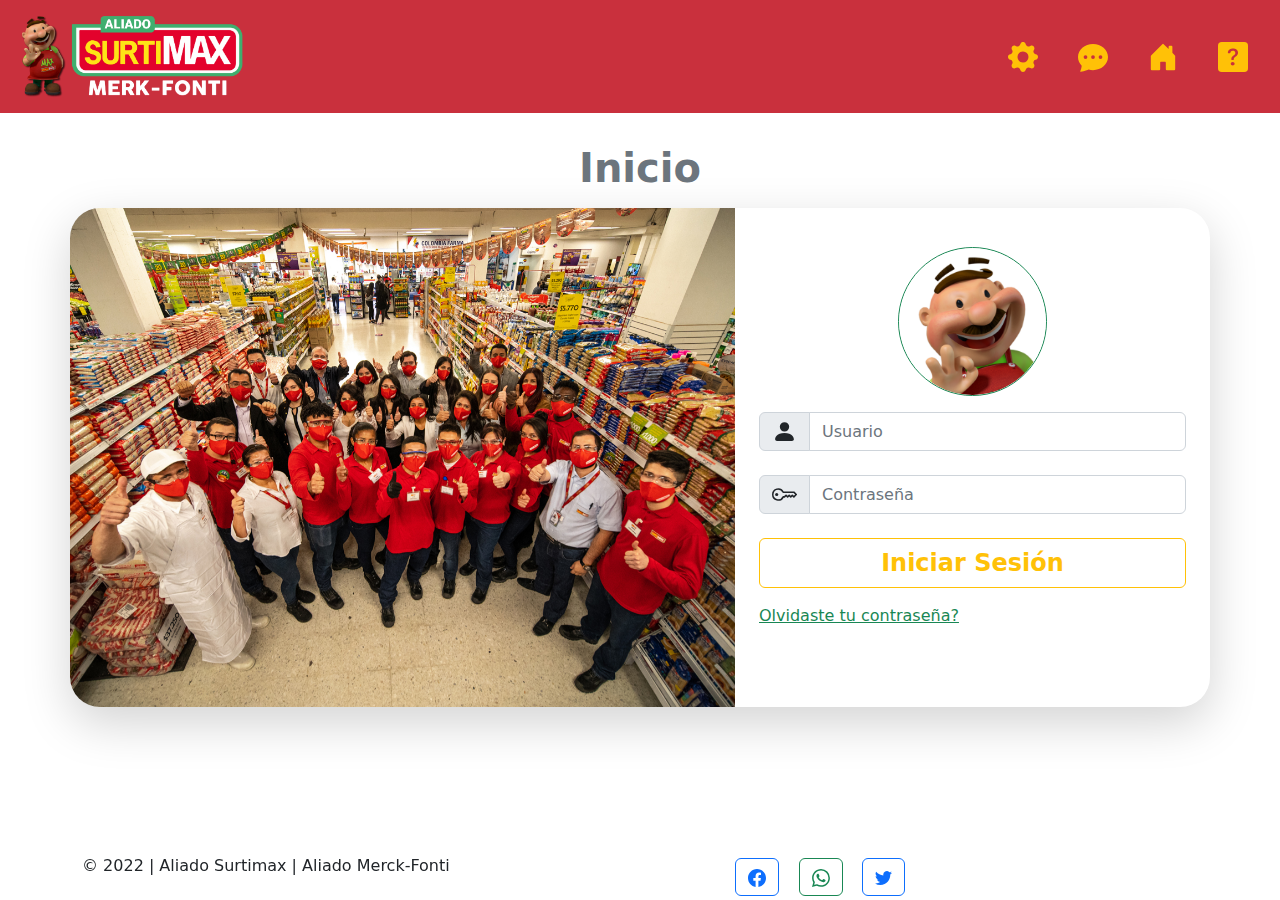
<file: index.html>
<!DOCTYPE html>
<html lang="es">

<head>
    <meta charset="UTF-8">
    <meta http-equiv="X-UA-Compatible" content="IE=edge">
    <meta name="viewport" content="width=device-width, initial-scale=1.0">
    <link rel="stylesheet" href="css/bootstrap.min.css">
    

    <title>home</title>
    
</head>

<body>
    <header class="m-2 align-content-between vh-75">

        <nav class="navbar navbar-expand-md   fixed-top w-100 " style="background-color: #c9303d; max-height: 400px; ">
            <div class="container-fluid collapse" style="color: #EAE7F1;" >
                <a class="navbar-brand w-25 " href="500.html" style="color: #EAE7F1; max-width: 18%;" >
                    <img src="img/LogoIlustracionLateral.png" class="img-fluid ms-2  "
                        alt="logo_surtimax" style="max-height: 90px;" title="Inicio"></a>
                <button class="navbar-toggler " type="button" data-bs-toggle="collapse" data-bs-target="#navbarNav"
                    aria-controls="navbarNav" aria-expanded="false" aria-label="Toggle navigation">
                    <span class="navbar-toggler-icon"></span>

                </button>
                <div class="collapse navbar-collapse  justify-content-end " id="navbarNav">
                    <ul class="navbar-nav">
                        <li class="nav-item">
                            <a class="nav-link active  " aria-current="page" href="#" style="color: #EAE7F1 "">
                        
                    <div title="Configuracion">
                        <button class="btn btn-outline-warning border-0 w-100 my-1 ">
                        <svg xmlns=" http://www.w3.org/2000/svg" width="30" height="30" fill="currentColor"
                                class="bi bi-gear-fill" viewBox="0 0 16 16">
                                <path
                                    d="M9.405 1.05c-.413-1.4-2.397-1.4-2.81 0l-.1.34a1.464 1.464 0 0 1-2.105.872l-.31-.17c-1.283-.698-2.686.705-1.987 1.987l.169.311c.446.82.023 1.841-.872 2.105l-.34.1c-1.4.413-1.4 2.397 0 2.81l.34.1a1.464 1.464 0 0 1 .872 2.105l-.17.31c-.698 1.283.705 2.686 1.987 1.987l.311-.169a1.464 1.464 0 0 1 2.105.872l.1.34c.413 1.4 2.397 1.4 2.81 0l.1-.34a1.464 1.464 0 0 1 2.105-.872l.31.17c1.283.698 2.686-.705 1.987-1.987l-.169-.311a1.464 1.464 0 0 1 .872-2.105l.34-.1c1.4-.413 1.4-2.397 0-2.81l-.34-.1a1.464 1.464 0 0 1-.872-2.105l.17-.31c.698-1.283-.705-2.686-1.987-1.987l-.311.169a1.464 1.464 0 0 1-2.105-.872l-.1-.34zM8 10.93a2.929 2.929 0 1 1 0-5.86 2.929 2.929 0 0 1 0 5.858z" />
                                </svg>
                            </button>        
                </div>
                </a>
                </li>
                <li class="nav-item">
                    <a class="nav-link" href="404.html" style="color: #EAE7F1">
                        <div title="Comentarios">
                            <button class="btn btn-outline-warning border-0 w-100 my-1">
                            <svg xmlns="http://www.w3.org/2000/svg" width="30" height="30" fill="currentColor"
                                class="bi bi-chat-dots-fill" viewBox="0 0 16 16">
                                <path
                                    d="M16 8c0 3.866-3.582 7-8 7a9.06 9.06 0 0 1-2.347-.306c-.584.296-1.925.864-4.181 1.234-.2.032-.352-.176-.273-.362.354-.836.674-1.95.77-2.966C.744 11.37 0 9.76 0 8c0-3.866 3.582-7 8-7s8 3.134 8 7zM5 8a1 1 0 1 0-2 0 1 1 0 0 0 2 0zm4 0a1 1 0 1 0-2 0 1 1 0 0 0 2 0zm3 1a1 1 0 1 0 0-2 1 1 0 0 0 0 2z" />
                            </svg>
                        </button>
                        </div>
                    </a>
                </li>
                <li class="nav-item">
                    <a class="nav-link" href="#">
                        <div style="color: #eae7f1;" title="Inicio">
                            <button class="btn btn-outline-warning border-0 w-100 my-1">
                            <svg xmlns="http://www.w3.org/2000/svg" width="30" height="30" fill="currentColor"
                                class="bi bi-house-door-fill" viewBox="0 0 16 16">
                                <path
                                    d="M6.5 14.5v-3.505c0-.245.25-.495.5-.495h2c.25 0 .5.25.5.5v3.5a.5.5 0 0 0 .5.5h4a.5.5 0 0 0 .5-.5v-7a.5.5 0 0 0-.146-.354L13 5.793V2.5a.5.5 0 0 0-.5-.5h-1a.5.5 0 0 0-.5.5v1.293L8.354 1.146a.5.5 0 0 0-.708 0l-6 6A.5.5 0 0 0 1.5 7.5v7a.5.5 0 0 0 .5.5h4a.5.5 0 0 0 .5-.5z" />
                            </svg>
                        </button>
                        </div>
                    </a>
                </li>
                <li class="nav-item">
                    <a class="nav-link tt" href="#">
                        <div style="color: #eae7f1;" title="Ayuda">
                         <button class="btn btn-outline-warning border-0 w-100 my-1">
                            <svg xmlns="http://www.w3.org/2000/svg" width="30" height="30" fill="currentColor"
                                class="bi bi-question-square-fill" viewBox="0 0 16 16">
                                <path
                                    d="M2 0a2 2 0 0 0-2 2v12a2 2 0 0 0 2 2h12a2 2 0 0 0 2-2V2a2 2 0 0 0-2-2H2zm3.496 6.033a.237.237 0 0 1-.24-.247C5.35 4.091 6.737 3.5 8.005 3.5c1.396 0 2.672.73 2.672 2.24 0 1.08-.635 1.594-1.244 2.057-.737.559-1.01.768-1.01 1.486v.105a.25.25 0 0 1-.25.25h-.81a.25.25 0 0 1-.25-.246l-.004-.217c-.038-.927.495-1.498 1.168-1.987.59-.444.965-.736.965-1.371 0-.825-.628-1.168-1.314-1.168-.803 0-1.253.478-1.342 1.134-.018.137-.128.25-.266.25h-.825zm2.325 6.443c-.584 0-1.009-.394-1.009-.927 0-.552.425-.94 1.01-.94.609 0 1.028.388 1.028.94 0 .533-.42.927-1.029.927z" />
                            </svg>
                        </button>
                        </div>
                        <div class="mask" style="background-color: rgba(251, 251, 251, 0.2)"></div>
                    </a>

                </li>
                </ul>
            </div>
            </div>
        </nav>
        

    </header>

    <div class="container mt-5  pt-5 ">
        <h1 class="fw-semibold pt-md-4 pb-3 mt-3 mb-0 text-secondary text-center ">Inicio</h1>
    </div>

        <section class=" g-0 p-0 mb-2 mt-0 d  ">
            <div class="container p-0 ">
                <!-- carrucel -->
                <div class="row   g-0   shadow-lg  align-items-center  " style="  border-top-left-radius: 30px; border-bottom-left-radius:30px ; border-top-right-radius: 30px; border-bottom-right-radius:30px; background-color: white;" >
                    <div class="col-lg-7 rounded-5 p-0 border-0 d-none d-lg-block  ">
                        <div id="carouselExampleSlidesOnly img-fluid my-0" class="carousel align-items-stretch slide g-0 p-0 mt-0" data-bs-ride="carousel">
                            <div class="carousel-inner "  style="border-top-left-radius: 30px; border-bottom-left-radius:30px  ">
                                <div class="carousel-item active ">
                                    <img src="img/Foto-01.jpg" class="d-block w-100 img-fluid " alt="...">
                                </div>
                                <div class="carousel-item">
                                    <img src="img/Foto-02.jpg" class="d-block w-100 img-fluid" alt="...">
                                </div>
                                <div class="carousel-item">
                                    <img src="img/Foto-03.jpg" class="d-block w-100 img-fluid" alt="...">
                                </div>
                                <div class="carousel-item">
                                    <img src="img/Foto-04.jpg" class="d-block w-100 img-fluid" alt="...">
                                </div>
                                <div class="carousel-item">
                                    <img src="img/Foto-05.jpg" class="d-block w-100 img-fluid" alt="...">
                                </div>
                            </div>
                        </div>
                    </div>
                    <div class="col-lg-5  " style="border-top-right-radius: 30px; border-bottom-right-radius:30px" >
                        <form action="#"
                            class="w-100   p-4  m-0  pb-5 pt-0  ms-0    me-0 "
                            style=" border-top-right-radius: 30px; border-bottom-right-radius:30px ; ">
                            <div class="d-flex justify-content-center g-0 mb-2 my-0 pt-0 pb-2  ">
                                <img src="img/MAX2 (1).png" alt="logo" class="img-fluid rounded-circle pt-0  mt-2 border border-success"
                                    style="max-width: 35%;">
                            </div>

                            <div class="mb-4 text-center fw-semibold fs-3 input-group">
                                <div class="input-group-text">
                                    <svg xmlns="http://www.w3.org/2000/svg" width="25" height="25" fill="currentColor"
                                        class="bi bi-person-fill" viewBox="0 0 16 16">
                                        <path
                                            d="M3 14s-1 0-1-1 1-4 6-4 6 3 6 4-1 1-1 1H3zm5-6a3 3 0 1 0 0-6 3 3 0 0 0 0 6z" />
                                    </svg>
                                </div>
                                <input type="text" class="form-control" placeholder="Usuario" required>
                            </div>

                            <div class="mb-4 text-center fw-semibold fs-3  input-group">
                                <div class="input-group-text">
                                    <svg xmlns="http://www.w3.org/2000/svg" width="25" height="25" fill="currentColor"
                                        class="bi bi-key" viewBox="0 0 16 16">
                                        <path
                                            d="M0 8a4 4 0 0 1 7.465-2H14a.5.5 0 0 1 .354.146l1.5 1.5a.5.5 0 0 1 0 .708l-1.5 1.5a.5.5 0 0 1-.708 0L13 9.207l-.646.647a.5.5 0 0 1-.708 0L11 9.207l-.646.647a.5.5 0 0 1-.708 0L9 9.207l-.646.647A.5.5 0 0 1 8 10h-.535A4 4 0 0 1 0 8zm4-3a3 3 0 1 0 2.712 4.285A.5.5 0 0 1 7.163 9h.63l.853-.854a.5.5 0 0 1 .708 0l.646.647.646-.647a.5.5 0 0 1 .708 0l.646.647.646-.647a.5.5 0 0 1 .708 0l.646.647.793-.793-1-1h-6.63a.5.5 0 0 1-.451-.285A3 3 0 0 0 4 5z" />
                                        <path d="M4 8a1 1 0 1 1-2 0 1 1 0 0 1 2 0z" />
                                    </svg>
                                </div>

                                <input type="password" class="form-control" placeholder="Contraseña" required>
                            </div>
                            <div class="d-grid gap2">
                                <input class="btn btn-outline-warning fw-bold fs-4" data-bs-toggle="modal" data-bs-target="#bienvenido" type="submit" value="Iniciar Sesión">
                            </div>
                            <!-- Modal Bienvenido -->
                            <div class="modal fade" id="bienvenido" tabindex="2" aria-hidden="true" aria-labelledby="modalTitle">
                                <div class="modal-dialog">
                                    <div class="modal-content">
                                        <div class="modal-header bg-warning text-light">
                                            <h5 class="modal-title " id="modalTitle">Bienvenido!</h5>
                                            <button type="button" class="btn-close" data-bs-dismiss="modal" aria-label="Close"></button>
                                        </div>
                                        <div class="row">    
                                            <div class="modal-body d-flex align-content-end col-6 justify-content-center">
                                                <img src="img/MAX3.png" class="img-fluid rounded-circle pt-0  m-auto  "
                                                style="max-width: 35%;" alt="max3">
                                            </div>
                                            <div class="col-6 align-items-center">
                                                <h3 class="position-absolute top-50 fw-bold ">Bienvenido!</h3>
                                            </div>
                                        </div>    
                                        <div class="modal-footer">
                                            <a href="dashboard.html">
                                            <button type="button" class="btn btn-outline-success " data-bs-dismiss="modal" >Aceptar</button>
                                        </a>
                                        </div>
                                    </div>
                                </div>

                            </div>
                            <div class="mt-3">
                                <a class="link-success" data-bs-toggle="modal" data-bs-target="#olvidoContrasena" href="#">Olvidaste tu contraseña?</a>
                            </div>    
                        </form>
                    </div>

                </div>

            </div>

        </section>

<!-- modal olvido contraseña -->

<div class="modal fade" id="olvidoContrasena" tabindex="2" aria-hidden="true" aria-labelledby="modalTitle">
    <div class="modal-dialog modal-lg ">
        <div class="modal-content">
            <div class="modal-header bg-info text-light">
                <h5 class="modal-title " id="modalTitle">Recupera tu contraseña!</h5>
                <button type="button" class="btn-close" data-bs-dismiss="modal" aria-label="Close"></button>
            </div>
            <div class="row mt-1  p-4">    
                <div class="modal-body  align-content-center  justify-content-center">
                    <p class="fw-light mt-2">Ingresa tu usuario y pronto nos contactaremos contigo!</p>
                    <div class="input-group   ">
                        <span class="input-group-text" id="basic-addon1">
                            <svg xmlns="http://www.w3.org/2000/svg" width="25" height="25" fill="currentColor"
                                        class="bi bi-person-fill" viewBox="0 0 16 16">
                                        <path
                                            d="M3 14s-1 0-1-1 1-4 6-4 6 3 6 4-1 1-1 1H3zm5-6a3 3 0 1 0 0-6 3 3 0 0 0 0 6z" />
                                    </svg>
                        </span>
                        
                        <input type="text" class="form-control" placeholder="Ingrese su usuario" aria-label="Username" aria-describedby="basic-addon1">
                      </div>
                
                </div>
            </div>  
            <div class="row">
                <div class="modal-body col-6 px-5 py-0 align-content-around input-group">
                    <div class="form-check">
                        <input class="form-check-input" type="checkbox" id="check1" name="tratamiento" value="something" >
                        <label class="form-check-label "><a href="#" class="text-info"> Acepta tratamiento de datos</a></label>
                        
                    </div> 
                    <div class="col-6 text-end ">
                        <a href="#" class="text-end">Necesitas ayuda?</a>
                    </div>                   
                </div>
                
            </div>
            <div class="modal-footer justify-content-center">
                <a href="dashboard.html">
                <button type="button" class="btn btn-outline-info" data-bs-dismiss="modal" >Recuperar</button>
            </a>
            </div>
        </div>
    </div>

</div>
        



        <div class="container pt-0 h-auto fixed-bottom ">
            <div class="row mt-1  ">
                <div class="col-6 text-end mt-4 d-none d-md-flex">
                    © 2022 | Aliado Surtimax | Aliado Merck-Fonti
                </div>
                <div class="col-1">
                    <h5 class="text-center align-content-center"> </h5>
                </div>

                <div class="col-2 row container p-0 d-none d-md-flex mt-4  gap-3  align-items-end " >
                    <div class="col-3  ">
                        <button class="btn btn-outline-primary  my-1  " title="facebook"> 
                            <div class="">
                            <svg xmlns="http://www.w3.org/2000/svg" width="18" height="18" fill="currentColor" class="bi bi-facebook " viewBox="0 0 16 16">
                                <path d="M16 8.049c0-4.446-3.582-8.05-8-8.05C3.58 0-.002 3.603-.002 8.05c0 4.017 2.926 7.347 6.75 7.951v-5.625h-2.03V8.05H6.75V6.275c0-2.017 1.195-3.131 3.022-3.131.876 0 1.791.157 1.791.157v1.98h-1.009c-.993 0-1.303.621-1.303 1.258v1.51h2.218l-.354 2.326H9.25V16c3.824-.604 6.75-3.934 6.75-7.951z"/>
                              </svg>
                            </div>  
                        </button>
                    </div>
                    
                    <div class="col-3 ">
                        <button class="btn btn-outline-success   my-1 ">
                            <svg xmlns="http://www.w3.org/2000/svg" width="18" height="18" fill="currentColor" class="bi bi-whatsapp" viewBox="0 0 16 16">
                                <path d="M13.601 2.326A7.854 7.854 0 0 0 7.994 0C3.627 0 .068 3.558.064 7.926c0 1.399.366 2.76 1.057 3.965L0 16l4.204-1.102a7.933 7.933 0 0 0 3.79.965h.004c4.368 0 7.926-3.558 7.93-7.93A7.898 7.898 0 0 0 13.6 2.326zM7.994 14.521a6.573 6.573 0 0 1-3.356-.92l-.24-.144-2.494.654.666-2.433-.156-.251a6.56 6.56 0 0 1-1.007-3.505c0-3.626 2.957-6.584 6.591-6.584a6.56 6.56 0 0 1 4.66 1.931 6.557 6.557 0 0 1 1.928 4.66c-.004 3.639-2.961 6.592-6.592 6.592zm3.615-4.934c-.197-.099-1.17-.578-1.353-.646-.182-.065-.315-.099-.445.099-.133.197-.513.646-.627.775-.114.133-.232.148-.43.05-.197-.1-.836-.308-1.592-.985-.59-.525-.985-1.175-1.103-1.372-.114-.198-.011-.304.088-.403.087-.088.197-.232.296-.346.1-.114.133-.198.198-.33.065-.134.034-.248-.015-.347-.05-.099-.445-1.076-.612-1.47-.16-.389-.323-.335-.445-.34-.114-.007-.247-.007-.38-.007a.729.729 0 0 0-.529.247c-.182.198-.691.677-.691 1.654 0 .977.71 1.916.81 2.049.098.133 1.394 2.132 3.383 2.992.47.205.84.326 1.129.418.475.152.904.129 1.246.08.38-.058 1.171-.48 1.338-.943.164-.464.164-.86.114-.943-.049-.084-.182-.133-.38-.232z"/>
                            </svg>
                        </button>
                    </div>
                    

                    <div class="col-2  ">
                        <button class="btn btn-outline-primary   my-1">
                            <svg xmlns="http://www.w3.org/2000/svg" width="17" height="17" fill="currentColor" class="bi bi-twitter" viewBox="0 0 16 16">
                                <path d="M5.026 15c6.038 0 9.341-5.003 9.341-9.334 0-.14 0-.282-.006-.422A6.685 6.685 0 0 0 16 3.542a6.658 6.658 0 0 1-1.889.518 3.301 3.301 0 0 0 1.447-1.817 6.533 6.533 0 0 1-2.087.793A3.286 3.286 0 0 0 7.875 6.03a9.325 9.325 0 0 1-6.767-3.429 3.289 3.289 0 0 0 1.018 4.382A3.323 3.323 0 0 1 .64 6.575v.045a3.288 3.288 0 0 0 2.632 3.218 3.203 3.203 0 0 1-.865.115 3.23 3.23 0 0 1-.614-.057 3.283 3.283 0 0 0 3.067 2.277A6.588 6.588 0 0 1 .78 13.58a6.32 6.32 0 0 1-.78-.045A9.344 9.344 0 0 0 5.026 15z"/>
                            </svg>

                        </button>
                    </div>
                   
                    
                </div>
            </div>
            
        </div>






    
        <script src="js/bootstrap.bundle.min.js"></script>

</body>

</html>
</file>
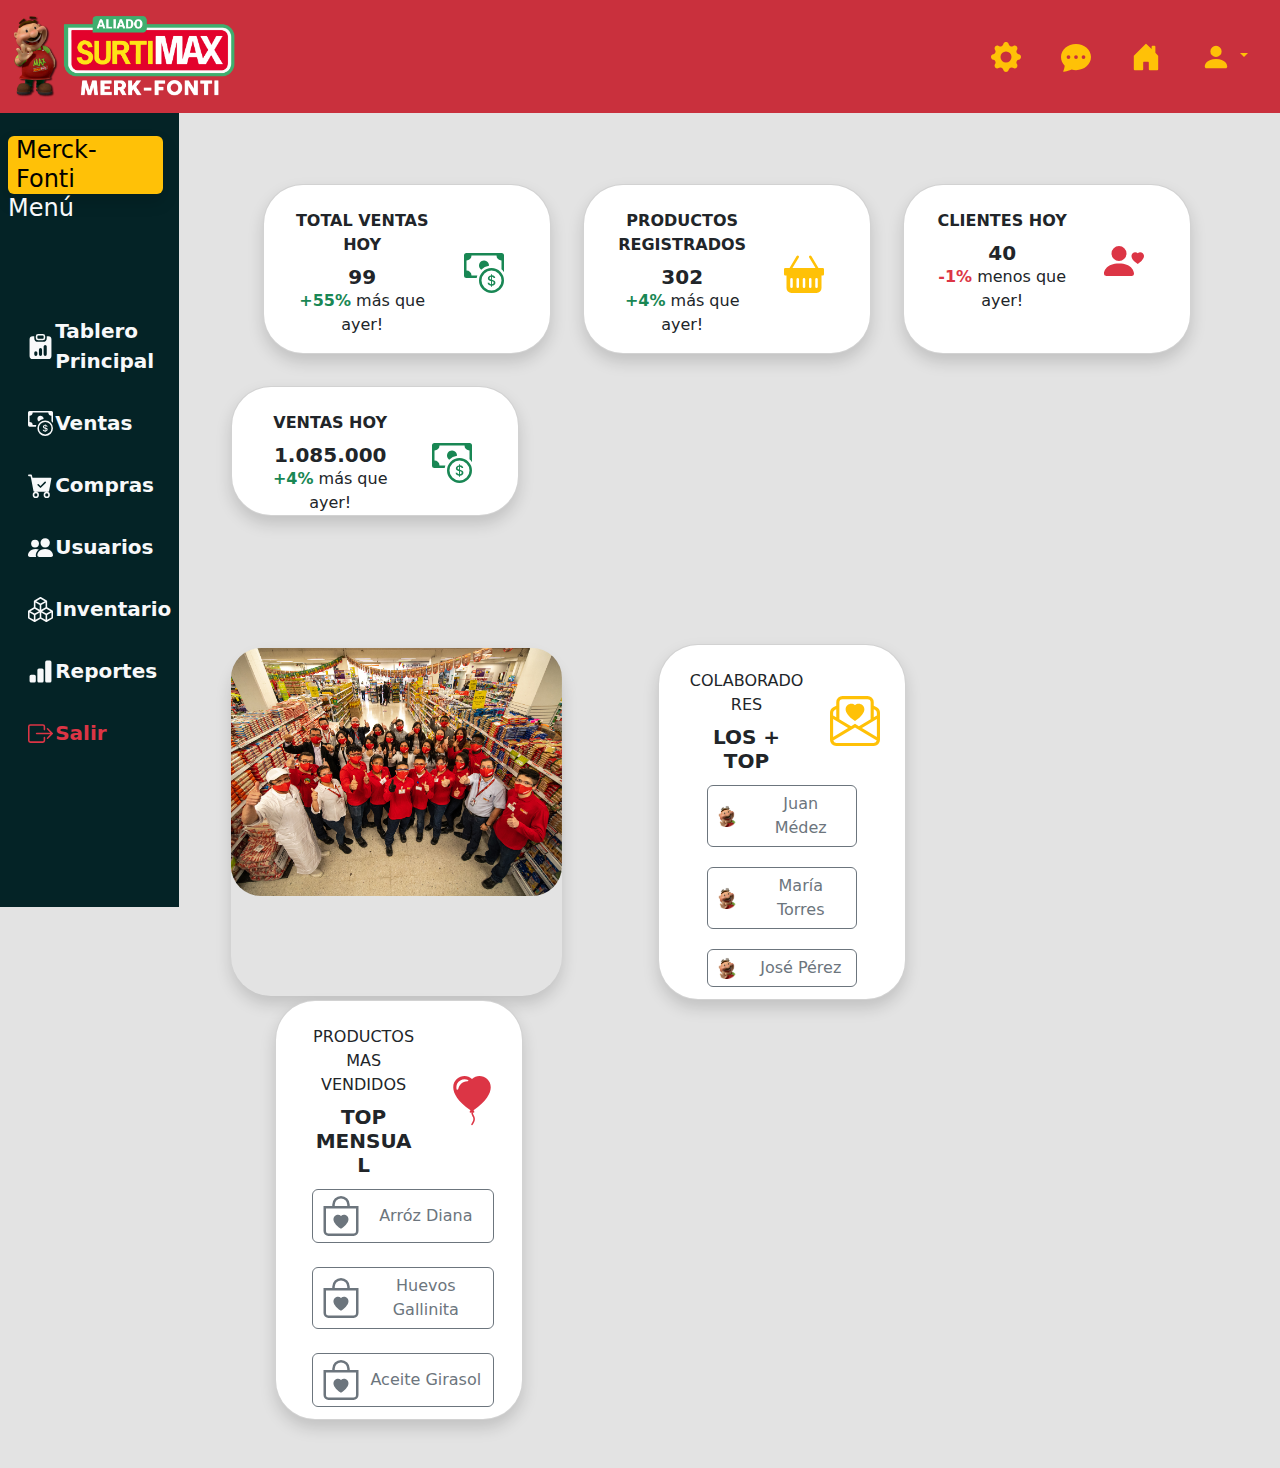
<file: dashboard.html>
<!DOCTYPE html>
<html lang="en">

<head>
    <meta charset="UTF-8">
    <meta http-equiv="X-UA-Compatible" content="IE=edge">
    <meta name="viewport" content="width=device-width, initial-scale=1.0">
    <link rel="stylesheet" href="css/bootstrap.min.css">
    <title>CRUD</title>
    <link rel="stylesheet" href="css/style.css">
    <link rel="stylesheet href="https://cdnjs.cloudflare.com/ajax/libs/twitter-bootstrap/5.1.3/css/bootstrap.min.css">
    <link rel="stylesheet href="https://cdn.datatables.net/1.12.1/css/dataTables.bootstrap5.min.css">

    
    
</head>

<body>

    <header class="m-0 align-content-between vh-75  ">

        <nav class="navbar navbar-expand-md  fixed-top  w-100 " style="background-color: #c9303d; max-height: 400px; ">
            <div class="container-fluid collapse " style="color: #EAE7F1;" title="Configuracion">
                <a class="navbar-brand w-25 " href="#" style="color: #EAE7F1; max-width: 18%;">
                    <!-- Logo -->
                    <img src="img/LogoIlustracionLateral.png" class="img-fluid   "
                        alt="logo_surtimax" style="max-height: 90px;" title="Inicio">
                </a>
                <button class="navbar-toggler " type="button" data-bs-toggle="collapse" data-bs-target="#navbarNav"
                    aria-controls="navbarNav" aria-expanded="false" aria-label="Toggle navigation">
                    <span class="navbar-toggler-icon"></span>
                </button>

                <!-- barnav -->
                <div class="collapse navbar-collapse  justify-content-end " id="navbarNav">
                    <ul class="navbar-nav">
                        <li class="nav-item">
                            <a class="nav-link active  " aria-current="page" href="#" style="color: #EAE7F1 "">
                        
                    <div title="Configuración">
                        <button class=" btn btn-outline-warning border-0 w-100 my-1 ">
                        <svg xmlns=" http://www.w3.org/2000/svg" width="30" height="30" fill="currentColor"
                                class="bi bi-gear-fill" viewBox="0 0 16 16">
                                <path
                                    d="M9.405 1.05c-.413-1.4-2.397-1.4-2.81 0l-.1.34a1.464 1.464 0 0 1-2.105.872l-.31-.17c-1.283-.698-2.686.705-1.987 1.987l.169.311c.446.82.023 1.841-.872 2.105l-.34.1c-1.4.413-1.4 2.397 0 2.81l.34.1a1.464 1.464 0 0 1 .872 2.105l-.17.31c-.698 1.283.705 2.686 1.987 1.987l.311-.169a1.464 1.464 0 0 1 2.105.872l.1.34c.413 1.4 2.397 1.4 2.81 0l.1-.34a1.464 1.464 0 0 1 2.105-.872l.31.17c1.283.698 2.686-.705 1.987-1.987l-.169-.311a1.464 1.464 0 0 1 .872-2.105l.34-.1c1.4-.413 1.4-2.397 0-2.81l-.34-.1a1.464 1.464 0 0 1-.872-2.105l.17-.31c.698-1.283-.705-2.686-1.987-1.987l-.311.169a1.464 1.464 0 0 1-2.105-.872l-.1-.34zM8 10.93a2.929 2.929 0 1 1 0-5.86 2.929 2.929 0 0 1 0 5.858z" />
                                </svg>
                                </button>
                </div>
                </a>
                </li>
                <li class="nav-item">
                    <a class="nav-link" href="#" style="color: #EAE7F1">
                        <div title="Comentarios">
                            <button class="btn btn-outline-warning border-0 w-100 my-1">
                                <svg xmlns="http://www.w3.org/2000/svg" width="30" height="30" fill="currentColor"
                                    class="bi bi-chat-dots-fill" viewBox="0 0 16 16">
                                    <path
                                        d="M16 8c0 3.866-3.582 7-8 7a9.06 9.06 0 0 1-2.347-.306c-.584.296-1.925.864-4.181 1.234-.2.032-.352-.176-.273-.362.354-.836.674-1.95.77-2.966C.744 11.37 0 9.76 0 8c0-3.866 3.582-7 8-7s8 3.134 8 7zM5 8a1 1 0 1 0-2 0 1 1 0 0 0 2 0zm4 0a1 1 0 1 0-2 0 1 1 0 0 0 2 0zm3 1a1 1 0 1 0 0-2 1 1 0 0 0 0 2z" />
                                </svg>
                            </button>
                        </div>
                    </a>
                </li>
                <li class="nav-item">
                    <a class="nav-link" href="#">
                        <div style="color: #eae7f1;" title="Inicio">
                            <button class="btn btn-outline-warning border-0 w-100 my-1">
                                <svg xmlns="http://www.w3.org/2000/svg" width="30" height="30" fill="currentColor"
                                    class="bi bi-house-door-fill" viewBox="0 0 16 16">
                                    <path
                                        d="M6.5 14.5v-3.505c0-.245.25-.495.5-.495h2c.25 0 .5.25.5.5v3.5a.5.5 0 0 0 .5.5h4a.5.5 0 0 0 .5-.5v-7a.5.5 0 0 0-.146-.354L13 5.793V2.5a.5.5 0 0 0-.5-.5h-1a.5.5 0 0 0-.5.5v1.293L8.354 1.146a.5.5 0 0 0-.708 0l-6 6A.5.5 0 0 0 1.5 7.5v7a.5.5 0 0 0 .5.5h4a.5.5 0 0 0 .5-.5z" />
                                </svg>
                            </button>
                        </div>
                    </a>
                </li>
                

                <li class="nav-item">
                    
                        
                    
                        <div class="nav-link tt dropdown" href="#" style="color: #eae7f1;" title="Perfil">
                            <button class="btn btn-outline-warning border-0 w-100 my-1 dropdown-toggle" type="button" data-bs-toggle="dropdown"  aria-expanded="false" id="simpleDropdown">
                                <svg xmlns="http://www.w3.org/2000/svg" width="30" height="30" fill="currentColor" class="bi bi-person-fill" viewBox="0 0 16 16">
                                    <path d="M3 14s-1 0-1-1 1-4 6-4 6 3 6 4-1 1-1 1H3zm5-6a3 3 0 1 0 0-6 3 3 0 0 0 0 6z"/>
                                  </svg>
                            </button>
                            <ul class="dropdown-menu dropdown-menu-end dropdown-menu-dark" >
                                <li><a href="404.html" class="dropdown-item" title="Perfil">Perfil</a>
                                    <a href="500.html" class="dropdown-item" title="ayuda">Ayuda</a>
                                    <a href="index.html" data-bs-toggle="modal" data-bs-target="#miModal" title="salir">
                                        <div class="row p-1" >
                                            <div class="col">
                                                <button class="btn btn-outline-danger fw-bolder border-0 w-100 my-1" type="button" >
                                                    <div class="row align-items-center" >
                                                        <div class="col-2" title="salir" >
                                                            <svg xmlns="http://www.w3.org/2000/svg" width="30" height="30" fill="currentColor" class="bi bi-box-arrow-right" viewBox="0 0 16 16">
                                                                <path fill-rule="evenodd" d="M10 12.5a.5.5 0 0 1-.5.5h-8a.5.5 0 0 1-.5-.5v-9a.5.5 0 0 1 .5-.5h8a.5.5 0 0 1 .5.5v2a.5.5 0 0 0 1 0v-2A1.5 1.5 0 0 0 9.5 2h-8A1.5 1.5 0 0 0 0 3.5v9A1.5 1.5 0 0 0 1.5 14h8a1.5 1.5 0 0 0 1.5-1.5v-2a.5.5 0 0 0-1 0v2z"/>
                                                                <path fill-rule="evenodd" d="M15.854 8.354a.5.5 0 0 0 0-.708l-3-3a.5.5 0 0 0-.708.708L14.293 7.5H5.5a.5.5 0 0 0 0 1h8.793l-2.147 2.146a.5.5 0 0 0 .708.708l3-3z"/>
                                                            </svg>
                                                        </div>
                                                        <div class="col-10">
                                                            Salir
                                                        </div>
                                                    </div>
                                                </button>
                                            </div>                                       
                                        </div>
                                    </a>
                                    
                                    
                                </li>
                            </ul>
                            
                            
                        </div>
                        <div class="mask" style="background-color: rgba(251, 251, 251, 0.2)"></div>
                    
                    
                </li>
                </ul>
            </div>
            </div>
        </nav>
    </header>

    <!-- modal de salida -->

    <div class="modal fade" id="miModal" tabindex="-1" aria-hidden="true" aria-labelledby="miModal">
        <div class="modal-dialog">
            <div class="modal-content">
                <div class="modal-header bg-danger text-light">
                    <h5 class="modal-title " id="modalTitle">Cuidado</h5>
                    <button type="button" class="btn-close" data-bs-dismiss="modal" aria-label="Close"></button>
                </div>
                <div class="row">    
                    <div class="modal-body d-flex align-content-end col-6 justify-content-center">
                        <img src="img/MAX3.png" class="img-fluid rounded-circle pt-0  m-auto  "
                        style="max-width: 35%;" alt="max3">
                    </div>
                    <div class="col-6 align-items-center">
                        <h3 class="position-absolute m-3 fw-bold "> Estas seguro que deseas cerrar sesión?</h3>
                    </div>
                </div>    
                <div class="modal-footer border-0">
                    <a href="index.html">
                    <button type="button" class="btn btn-outline-success " data-bs-dismiss="modal" >Aceptar</button>
                </a>
                </div>
            </div>
        </div>

    </div>

    <div class="row m-5 d-none d-md-block"></div>
    <div class="row m-2"></div>
    

    <!-- barra lateral -->

    
    <div class="main-container pt-3 d-flex vh-75 " style="height: 94.5vh;">
        <div class="sidebar" id="side_nav">
            <div class="header-box mt-5 pt-2 px-2 pt-3 pb-4">
                <h1 class="fs-4 p-0 text-light"><span class="bg-warning text-black rounded d-none d-lg-inline-flex shadow px-2 me-2">Merck-Fonti</span>Menú</h1>
                <button class="btn d-md-none d-block close-btn px1 py-0 text-white">
                    <i class="bi bi-list"></i>
                </button>
            </div>

            
            
            <div class="row p-1 m-1 mt-5">
                <div class="col">
                    <button class="btn btn-outline-light border-0 w-100 my-1">
                        <div class="row align-items-center">
                            <div class="col-2 px-2">
                                <svg xmlns="http://www.w3.org/2000/svg" width="25" height="25" fill="currentColor" class="bi bi-clipboard-data-fill" viewBox="0 0 16 16">
                                    <path d="M6.5 0A1.5 1.5 0 0 0 5 1.5v1A1.5 1.5 0 0 0 6.5 4h3A1.5 1.5 0 0 0 11 2.5v-1A1.5 1.5 0 0 0 9.5 0h-3Zm3 1a.5.5 0 0 1 .5.5v1a.5.5 0 0 1-.5.5h-3a.5.5 0 0 1-.5-.5v-1a.5.5 0 0 1 .5-.5h3Z"/>
                                    <path d="M4 1.5H3a2 2 0 0 0-2 2V14a2 2 0 0 0 2 2h10a2 2 0 0 0 2-2V3.5a2 2 0 0 0-2-2h-1v1A2.5 2.5 0 0 1 9.5 5h-3A2.5 2.5 0 0 1 4 2.5v-1ZM10 8a1 1 0 1 1 2 0v5a1 1 0 1 1-2 0V8Zm-6 4a1 1 0 1 1 2 0v1a1 1 0 1 1-2 0v-1Zm4-3a1 1 0 0 1 1 1v3a1 1 0 1 1-2 0v-3a1 1 0 0 1 1-1Z"/>
                                </svg>
                            </div>
                            <div class="col-10 text-start fw-bolder fs-5 d-none d-lg-block">
                                Tablero Principal
                            </div>
                        </div>
                    </button>
                </div>
            </div>

            <div class="row p-1 m-1">
                <div class="col">
                    <a href="ventas.html">
                    <button class="btn btn-outline-light border-0 w-100 my-1">
                        <div class="row align-items-center">
                            <div class="col-2 px-2">
                                <svg xmlns="http://www.w3.org/2000/svg" width="25" height="25" fill="currentColor" class="bi bi-cash-coin" viewBox="0 0 16 16">
                                    <path fill-rule="evenodd" d="M11 15a4 4 0 1 0 0-8 4 4 0 0 0 0 8zm5-4a5 5 0 1 1-10 0 5 5 0 0 1 10 0z"/>
                                    <path d="M9.438 11.944c.047.596.518 1.06 1.363 1.116v.44h.375v-.443c.875-.061 1.386-.529 1.386-1.207 0-.618-.39-.936-1.09-1.1l-.296-.07v-1.2c.376.043.614.248.671.532h.658c-.047-.575-.54-1.024-1.329-1.073V8.5h-.375v.45c-.747.073-1.255.522-1.255 1.158 0 .562.378.92 1.007 1.066l.248.061v1.272c-.384-.058-.639-.27-.696-.563h-.668zm1.36-1.354c-.369-.085-.569-.26-.569-.522 0-.294.216-.514.572-.578v1.1h-.003zm.432.746c.449.104.655.272.655.569 0 .339-.257.571-.709.614v-1.195l.054.012z"/>
                                    <path d="M1 0a1 1 0 0 0-1 1v8a1 1 0 0 0 1 1h4.083c.058-.344.145-.678.258-1H3a2 2 0 0 0-2-2V3a2 2 0 0 0 2-2h10a2 2 0 0 0 2 2v3.528c.38.34.717.728 1 1.154V1a1 1 0 0 0-1-1H1z"/>
                                    <path d="M9.998 5.083 10 5a2 2 0 1 0-3.132 1.65 5.982 5.982 0 0 1 3.13-1.567z"/>
                                  </svg>
                            </div>
                            <div class="col-10 text-start fw-bolder fs-5 d-none d-lg-block">
                                Ventas
                            </div>
                        </div>
                    </button>
                </a>
                </div>
            </div>
            
                    
            <div class="row p-1 m-1">
                <div class="col">
                    <button class="btn btn-outline-light border-0 w-100 my-1">
                        <div class="row align-items-center">
                            <div class="col-2 px-2">
                                <svg xmlns="http://www.w3.org/2000/svg" width="25" height="25" fill="currentColor" class="bi bi-cart-check-fill" viewBox="0 0 16 16">
                                    <path d="M.5 1a.5.5 0 0 0 0 1h1.11l.401 1.607 1.498 7.985A.5.5 0 0 0 4 12h1a2 2 0 1 0 0 4 2 2 0 0 0 0-4h7a2 2 0 1 0 0 4 2 2 0 0 0 0-4h1a.5.5 0 0 0 .491-.408l1.5-8A.5.5 0 0 0 14.5 3H2.89l-.405-1.621A.5.5 0 0 0 2 1H.5zM6 14a1 1 0 1 1-2 0 1 1 0 0 1 2 0zm7 0a1 1 0 1 1-2 0 1 1 0 0 1 2 0zm-1.646-7.646-3 3a.5.5 0 0 1-.708 0l-1.5-1.5a.5.5 0 1 1 .708-.708L8 8.293l2.646-2.647a.5.5 0 0 1 .708.708z"/>
                                  </svg>
                            </div>
                            <div class="col-10 text-start fw-bolder fs-5 d-none d-lg-block">
                                Compras
                            </div>
                        </div>
                    </button>
                </div>
            </div>
            
            
            
            
            
            <div class="row p-1 m-1">
                <div class="col">
                    <a href="usuarios.html">
                    <button class="btn btn-outline-light border-0  w-100 my-1">
                        <div class="row align-items-center">
                            <div class="col-2 px-2">
                                <svg xmlns="http://www.w3.org/2000/svg" width="25" height="25" fill="currentColor" class="bi bi-people-fill" viewBox="0 0 16 16">
                                    <path d="M7 14s-1 0-1-1 1-4 5-4 5 3 5 4-1 1-1 1H7zm4-6a3 3 0 1 0 0-6 3 3 0 0 0 0 6z"/>
                                    <path fill-rule="evenodd" d="M5.216 14A2.238 2.238 0 0 1 5 13c0-1.355.68-2.75 1.936-3.72A6.325 6.325 0 0 0 5 9c-4 0-5 3-5 4s1 1 1 1h4.216z"/>
                                    <path d="M4.5 8a2.5 2.5 0 1 0 0-5 2.5 2.5 0 0 0 0 5z"/>
                                  </svg>
                            </div>
                            <div class="col-10 text-start fw-bolder fs-5 d-none d-lg-block">
                                Usuarios
                            </div>
                        </div>
                    </button>
                </a>
                </div>
            </div>
            
            <div class="row p-1 m-1">
                <div class="col">
                    <button class="btn btn-outline-light border-0 w-100 my-1">
                        <div class="row align-items-center">
                            <div class="col-2 px-2">
                                <svg xmlns="http://www.w3.org/2000/svg" width="25" height="25" fill="currentColor" class="bi bi-boxes" viewBox="0 0 16 16">
                                    <path d="M7.752.066a.5.5 0 0 1 .496 0l3.75 2.143a.5.5 0 0 1 .252.434v3.995l3.498 2A.5.5 0 0 1 16 9.07v4.286a.5.5 0 0 1-.252.434l-3.75 2.143a.5.5 0 0 1-.496 0l-3.502-2-3.502 2.001a.5.5 0 0 1-.496 0l-3.75-2.143A.5.5 0 0 1 0 13.357V9.071a.5.5 0 0 1 .252-.434L3.75 6.638V2.643a.5.5 0 0 1 .252-.434L7.752.066ZM4.25 7.504 1.508 9.071l2.742 1.567 2.742-1.567L4.25 7.504ZM7.5 9.933l-2.75 1.571v3.134l2.75-1.571V9.933Zm1 3.134 2.75 1.571v-3.134L8.5 9.933v3.134Zm.508-3.996 2.742 1.567 2.742-1.567-2.742-1.567-2.742 1.567Zm2.242-2.433V3.504L8.5 5.076V8.21l2.75-1.572ZM7.5 8.21V5.076L4.75 3.504v3.134L7.5 8.21ZM5.258 2.643 8 4.21l2.742-1.567L8 1.076 5.258 2.643ZM15 9.933l-2.75 1.571v3.134L15 13.067V9.933ZM3.75 14.638v-3.134L1 9.933v3.134l2.75 1.571Z"/>
                                  </svg>
                            </div>
                            <div class="col-10 text-start fw-bolder fs-5 d-none d-lg-block">
                                Inventario
                            </div>
                        </div>
                    </button>
                </div>
            </div>
            
            <div class="row p-1 m-1">
                <div class="col">
                    <a href="reportes.html">
                    <button class="btn btn-outline-light border-0 w-100 my-1" >
                        <div class="row align-items-center" >
                            <div class="col-2 px-2">
                                <svg xmlns="http://www.w3.org/2000/svg" width="25" height="25" fill="currentColor" class="bi bi-bar-chart-fill" viewBox="0 0 16 16">
                                    <path d="M1 11a1 1 0 0 1 1-1h2a1 1 0 0 1 1 1v3a1 1 0 0 1-1 1H2a1 1 0 0 1-1-1v-3zm5-4a1 1 0 0 1 1-1h2a1 1 0 0 1 1 1v7a1 1 0 0 1-1 1H7a1 1 0 0 1-1-1V7zm5-5a1 1 0 0 1 1-1h2a1 1 0 0 1 1 1v12a1 1 0 0 1-1 1h-2a1 1 0 0 1-1-1V2z"/>
                                  </svg>
                            </div>
                            <div class="col-10 text-start fw-bolder fs-5 d-none d-lg-block">
                                Reportes
                            </div>
                        </div>
                    </button>
                </a>
                </div>
            </div>

            
                
            
            <div class="row p-1 m-1">
                <div class="col">
                    <button class="btn btn-outline-danger border-0 fw-bolder border border-3 border-danger w-100 my-1" data-bs-toggle="modal" data-bs-target="#miModal">
                        <div class="row align-items-center">
                            <div class="col-2 px-2 bg-gradient ">
                                <svg xmlns="http://www.w3.org/2000/svg" width="25" height="25" fill="currentColor" class="bi bi-box-arrow-right" viewBox="0 0 16 16">
                                    <path fill-rule="evenodd" d="M10 12.5a.5.5 0 0 1-.5.5h-8a.5.5 0 0 1-.5-.5v-9a.5.5 0 0 1 .5-.5h8a.5.5 0 0 1 .5.5v2a.5.5 0 0 0 1 0v-2A1.5 1.5 0 0 0 9.5 2h-8A1.5 1.5 0 0 0 0 3.5v9A1.5 1.5 0 0 0 1.5 14h8a1.5 1.5 0 0 0 1.5-1.5v-2a.5.5 0 0 0-1 0v2z"/>
                                    <path fill-rule="evenodd" d="M15.854 8.354a.5.5 0 0 0 0-.708l-3-3a.5.5 0 0 0-.708.708L14.293 7.5H5.5a.5.5 0 0 0 0 1h8.793l-2.147 2.146a.5.5 0 0 0 .708.708l3-3z"/>
                                </svg>
                            </div>
                            <div class="col-10 text-start fw-bolder fs-5 d-none d-lg-block">
                                Salir
                            </div>
                        </div>
                    </button>
                </div>
            </div>
        <div class="content">

        </div>
    </div>

    
    
                                         <!-- contenido -->
<div class="container-fluid mt-0 mb-0">

        
<!-- metricas -->
<div class="row">
    <div class=" mt-5 p-5 me-0 row  " >       
        <div class="card text-start g-2 m-3 ms-5 container shadow pb-3  " style="width: 18rem; border-radius: 40px;">
        <div class="card-body pe-auto mt-2 pb-0 "  >
            <div class="row">
                <div class="col-8">
                    <div class="numbers">
                        <p class="text-sm text-center mb-2 text-uppercase fw-bold ">
                            Total Ventas Hoy
                        </p>
                        <h5 class="text-sm mb-0 text-uppercase fw-bolder text-center m-2" >99</h5>
                        <p class="text-sm text-center mb-0  fw-light ">
                            <span class="text-success fw-bold">+55%</span> más que ayer!
                        </p>
                    </div>
                </div>
                <div class="col-4 m-auto text-success">
                    <svg xmlns="http://www.w3.org/2000/svg" width="40" height="40" fill="currentColor" class="bi bi-cash-coin" viewBox="0 0 16 16">
                        <path fill-rule="evenodd" d="M11 15a4 4 0 1 0 0-8 4 4 0 0 0 0 8zm5-4a5 5 0 1 1-10 0 5 5 0 0 1 10 0z"/>
                        <path d="M9.438 11.944c.047.596.518 1.06 1.363 1.116v.44h.375v-.443c.875-.061 1.386-.529 1.386-1.207 0-.618-.39-.936-1.09-1.1l-.296-.07v-1.2c.376.043.614.248.671.532h.658c-.047-.575-.54-1.024-1.329-1.073V8.5h-.375v.45c-.747.073-1.255.522-1.255 1.158 0 .562.378.92 1.007 1.066l.248.061v1.272c-.384-.058-.639-.27-.696-.563h-.668zm1.36-1.354c-.369-.085-.569-.26-.569-.522 0-.294.216-.514.572-.578v1.1h-.003zm.432.746c.449.104.655.272.655.569 0 .339-.257.571-.709.614v-1.195l.054.012z"/>
                        <path d="M1 0a1 1 0 0 0-1 1v8a1 1 0 0 0 1 1h4.083c.058-.344.145-.678.258-1H3a2 2 0 0 0-2-2V3a2 2 0 0 0 2-2h10a2 2 0 0 0 2 2v3.528c.38.34.717.728 1 1.154V1a1 1 0 0 0-1-1H1z"/>
                        <path d="M9.998 5.083 10 5a2 2 0 1 0-3.132 1.65 5.982 5.982 0 0 1 3.13-1.567z"/>
                      </svg>

                </div>
            </div>
          
          
        </div>
        </div>

        <div class="card text-start g-2 m-3 pb-2 shadow" style="width: 18rem; border-radius: 40px;">
        <div class="card-body pe-auto mt-2 pb-2"  >
            <div class="row">
                <div class="col-8">
                    <div class="numbers ">
                        <p class="text-sm text-center mb-2  text-uppercase fw-bold ">
                            Productos registrados
                        </p>
                        <h5 class="text-sm mb-0 text-uppercase fw-bolder text-center m-2" >302</h5>
                        <p class="text-sm text-center mb-0  fw-light ">
                            <span class="text-success fw-bold">+4%</span> más que ayer!
                        </p>
                    </div>
                </div>
                <div class="col-4 m-auto text-warning">
                    <svg xmlns="http://www.w3.org/2000/svg" width="40" height="40" fill="currentColor" class="bi bi-basket-fill" viewBox="0 0 16 16">
                        <path d="M5.071 1.243a.5.5 0 0 1 .858.514L3.383 6h9.234L10.07 1.757a.5.5 0 1 1 .858-.514L13.783 6H15.5a.5.5 0 0 1 .5.5v2a.5.5 0 0 1-.5.5H15v5a2 2 0 0 1-2 2H3a2 2 0 0 1-2-2V9H.5a.5.5 0 0 1-.5-.5v-2A.5.5 0 0 1 .5 6h1.717L5.07 1.243zM3.5 10.5a.5.5 0 1 0-1 0v3a.5.5 0 0 0 1 0v-3zm2.5 0a.5.5 0 1 0-1 0v3a.5.5 0 0 0 1 0v-3zm2.5 0a.5.5 0 1 0-1 0v3a.5.5 0 0 0 1 0v-3zm2.5 0a.5.5 0 1 0-1 0v3a.5.5 0 0 0 1 0v-3zm2.5 0a.5.5 0 1 0-1 0v3a.5.5 0 0 0 1 0v-3z"/>
                      </svg>

                </div>
            </div>
          
          
        </div>
        </div>

        <div class="card text-start g-2 m-3 pb-2 shadow" style="width: 18rem; border-radius: 40px;">
        <div class="card-body pe-auto mt-2 pb-2"  >
            <div class="row ">
                <div class="col-8">
                    <div class="numbers ">
                        <p class="text-sm text-center mb-2  text-uppercase fw-bold ">
                            Clientes Hoy
                        </p>
                        <h5 class="text-sm mb-0 text-uppercase fw-bolder text-center m-2" >40</h5>
                        <p class="text-sm text-center mb-0  fw-light ">
                            <span class="text-danger fw-bold">-1%</span> menos que ayer!
                        </p>
                    </div>
                </div>
                <div class="col-4 m-auto text-danger">
                    <svg xmlns="http://www.w3.org/2000/svg" width="40" height="40" fill="currentColor" class="bi bi-person-heart" viewBox="0 0 16 16">
                        <path d="M9 5a3 3 0 1 1-6 0 3 3 0 0 1 6 0Zm-9 8c0 1 1 1 1 1h10s1 0 1-1-1-4-6-4-6 3-6 4Zm13.5-8.09c1.387-1.425 4.855 1.07 0 4.277-4.854-3.207-1.387-5.702 0-4.276Z"/>
                      </svg>

                </div>
            </div>
          
          
        </div>
        </div>
      
        <div class="card text-start g-2 m-3 shadow" style="width: 18rem; border-radius: 40px;">
        <div class="card-body pe-auto mt-2 pb-0"  >
            <div class="row">
                <div class="col-8">
                    <div class="numbers">
                        <p class="text-sm text-center mb-2 text-uppercase fw-bold ">
                            Ventas Hoy
                        </p>
                        <h5 class="text-sm mb-0 text-uppercase fw-bolder text-center m-2" >1.085.000</h5>
                        <p class="text-sm text-center mb-0  fw-light ">
                            <span class="text-success fw-bold">+4%</span> más que ayer!
                        </p>
                    </div>
                </div>
                <div class="col-4 m-auto text-success">
                    <svg xmlns="http://www.w3.org/2000/svg" width="40" height="40" fill="currentColor" class="bi bi-cash-coin" viewBox="0 0 16 16">
                        <path fill-rule="evenodd" d="M11 15a4 4 0 1 0 0-8 4 4 0 0 0 0 8zm5-4a5 5 0 1 1-10 0 5 5 0 0 1 10 0z"/>
                        <path d="M9.438 11.944c.047.596.518 1.06 1.363 1.116v.44h.375v-.443c.875-.061 1.386-.529 1.386-1.207 0-.618-.39-.936-1.09-1.1l-.296-.07v-1.2c.376.043.614.248.671.532h.658c-.047-.575-.54-1.024-1.329-1.073V8.5h-.375v.45c-.747.073-1.255.522-1.255 1.158 0 .562.378.92 1.007 1.066l.248.061v1.272c-.384-.058-.639-.27-.696-.563h-.668zm1.36-1.354c-.369-.085-.569-.26-.569-.522 0-.294.216-.514.572-.578v1.1h-.003zm.432.746c.449.104.655.272.655.569 0 .339-.257.571-.709.614v-1.195l.054.012z"/>
                        <path d="M1 0a1 1 0 0 0-1 1v8a1 1 0 0 0 1 1h4.083c.058-.344.145-.678.258-1H3a2 2 0 0 0-2-2V3a2 2 0 0 0 2-2h10a2 2 0 0 0 2 2v3.528c.38.34.717.728 1 1.154V1a1 1 0 0 0-1-1H1z"/>
                        <path d="M9.998 5.083 10 5a2 2 0 1 0-3.132 1.65 5.982 5.982 0 0 1 3.13-1.567z"/>
                      </svg>

                </div>
            </div>
          </div>
        </div>

    </div>
    
</div>
<!-- anuncios -->
<div class="row p-5 me-0 border-0 mt-3">
    <div class="card text-start g-0 m-1 col-4 me-5 shadow border-0 bg-transparent d-none d-lg-flex" style=" border-radius: 40px;">
        <div class="card-body p-0 mt-0 pb-0 h-25"  >
            <div class="col-lg-12 rounded-5 p-0 border-0 d-none d-lg-block   ">
                <div id="carouselExampleSlidesOnly img-fluid my-0  " class="carousel w-100   slide g-0 p-0 mt-0" data-bs-ride="carousel">
                    <div class="carousel-inner ali "  style="border-radius: 30px; ">
                        <div class="carousel-item active ">
                            <img src="img/Foto-01.jpg" class="d-block w-100 img-fluid " alt="...">
                        </div>
                        <div class="carousel-item">
                            <img src="img/Foto-02.jpg" class="d-block w-100 img-fluid" alt="...">
                        </div>
                        <div class="carousel-item">
                            <img src="img/Foto-03.jpg" class="d-block w-100 img-fluid" alt="...">
                        </div>
                        <div class="carousel-item">
                            <img src="img/Foto-04.jpg" class="d-block w-100 img-fluid" alt="...">
                        </div>
                        <div class="carousel-item">
                            <img src="img/Foto-05.jpg" class="d-block w-100 img-fluid" alt="...">
                        </div>
                    </div>
                </div>
            </div> 
        </div>
    </div>

        <div class="card text-start ms-5 me-5 col-3 shadow d-none d-lg-block  " style=" border-radius: 40px;">
            <div class="card-body pe-auto mt-2 pb-0"  >
                <div class="row">
                    <div class="col-8">
                        <div class="numbers">
                            <p class="text-sm text-center mb-2 text-uppercase fw-light ">
                                Colaboradores
                            </p>
                            <h5 class="text-sm mb-0 text-uppercase fw-bolder text-center m-2" >Los + Top</h5>

                            
                            
                        </div>
                    </div>
                    <div class="col-4 m-auto text-warning">
                        <svg xmlns="http://www.w3.org/2000/svg" width="50" height="50" fill="currentColor" class="bi bi-envelope-paper-heart" viewBox="0 0 16 16">
                            <path fill-rule="evenodd" d="M2 2a2 2 0 0 1 2-2h8a2 2 0 0 1 2 2v1.133l.941.502A2 2 0 0 1 16 5.4V14a2 2 0 0 1-2 2H2a2 2 0 0 1-2-2V5.4a2 2 0 0 1 1.059-1.765L2 3.133V2Zm0 2.267-.47.25A1 1 0 0 0 1 5.4v.817l1 .6v-2.55Zm1 3.15 3.75 2.25L8 8.917l1.25.75L13 7.417V2a1 1 0 0 0-1-1H4a1 1 0 0 0-1 1v5.417Zm11-.6 1-.6V5.4a1 1 0 0 0-.53-.882L14 4.267v2.55ZM8 2.982C9.664 1.309 13.825 4.236 8 8 2.175 4.236 6.336 1.31 8 2.982Zm7 4.401-4.778 2.867L15 13.117V7.383Zm-.035 6.88L8 10.082l-6.965 4.18A1 1 0 0 0 2 15h12a1 1 0 0 0 .965-.738ZM1 13.116l4.778-2.867L1 7.383v5.734Z"/>
                          </svg>
    
                    </div>
                </div>
                <div class="row p-1 m-1 mt-1">
                    <div class="col">
                        <button class="btn btn-outline-secondary  w-100 my-1">
                            <div class="row align-items-center">
                                <div class="col-2 px-2 w-25 m-auto">
                                    <img src="img/MAX2 (1).png " class="d-block w-100 img-fluid" alt="perfil">
                                </div>
                                <div class="col-9 text-center d-none d-lg-block">
                                    Juan Médez
                                </div>
                            </div>
                        </button>
                    </div>
                </div>

                <div class="row p-1 m-1 mt-1">
                    <div class="col">
                        <button class="btn btn-outline-secondary  w-100 my-1">
                            <div class="row align-items-center">
                                <div class="col-2 px-2 w-25 m-auto">
                                    <img src="img/MAX2 (1).png " class="d-block w-100 img-fluid" alt="perfil">
                                </div>
                                <div class="col-9 text-center d-none d-lg-block">
                                    María Torres
                                </div>
                            </div>
                        </button>
                    </div>
                </div>

                <div class="row p-1 m-1 mt-1">
                    <div class="col">
                        <button class="btn btn-outline-secondary  w-100 my-1">
                            <div class="row align-items-center">
                                <div class="col-2 px-2 w-25 m-auto">
                                    <img src="img/MAX2 (1).png " class="d-block w-100 img-fluid" alt="perfil">
                                </div>
                                <div class="col-9 text-center d-none d-lg-block">
                                    José Pérez
                                </div>
                            </div>
                        </button>
                    </div>
                </div>
              </div>
        </div>

        <div class="card text-start ms-5 me-0 col-3 shadow d-none d-lg-block " style=" border-radius: 40px;">
            <div class="card-body pe-auto mt-2 pb-0"  >
                <div class="row">
                    <div class="col-8">
                        <div class="numbers">
                            <p class="text-sm text-center mb-2 text-uppercase fw-light ">
                                Productos mas vendidos
                            </p>
                            <h5 class="text-sm mb-0 text-uppercase fw-bolder text-center m-2" >Top Mensual</h5>
                            
                        </div>
                    </div>
                    <div class="col-4 m-auto text-danger">
                        <svg xmlns="http://www.w3.org/2000/svg" width="50" height="50" fill="currentColor" class="bi bi-balloon-heart-fill" viewBox="0 0 16 16">
                            <path fill-rule="evenodd" d="M8.49 10.92C19.412 3.382 11.28-2.387 8 .986 4.719-2.387-3.413 3.382 7.51 10.92l-.234.468a.25.25 0 1 0 .448.224l.04-.08c.009.17.024.315.051.45.068.344.208.622.448 1.102l.013.028c.212.422.182.85.05 1.246-.135.402-.366.751-.534 1.003a.25.25 0 0 0 .416.278l.004-.007c.166-.248.431-.646.588-1.115.16-.479.212-1.051-.076-1.629-.258-.515-.365-.732-.419-1.004a2.376 2.376 0 0 1-.037-.289l.008.017a.25.25 0 1 0 .448-.224l-.235-.468ZM6.726 1.269c-1.167-.61-2.8-.142-3.454 1.135-.237.463-.36 1.08-.202 1.85.055.27.467.197.527-.071.285-1.256 1.177-2.462 2.989-2.528.234-.008.348-.278.14-.386Z"/>
                          </svg>
    
                    </div>

                    <div class="row p-1 m-1 mt-1">
                        <div class="col">
                            <button class="btn btn-outline-secondary  w-100 my-1">
                                <div class="row align-items-center">
                                    <div class="col-2 px-2 w-25 m-auto">
                                        <svg xmlns="http://www.w3.org/2000/svg" width="40" height="40" fill="currentColor" class="bi bi-bag-heart" viewBox="0 0 16 16">
                                            <path fill-rule="evenodd" d="M10.5 3.5a2.5 2.5 0 0 0-5 0V4h5v-.5Zm1 0V4H15v10a2 2 0 0 1-2 2H3a2 2 0 0 1-2-2V4h3.5v-.5a3.5 3.5 0 1 1 7 0ZM14 14V5H2v9a1 1 0 0 0 1 1h10a1 1 0 0 0 1-1ZM8 7.993c1.664-1.711 5.825 1.283 0 5.132-5.825-3.85-1.664-6.843 0-5.132Z"/>
                                          </svg>
                                    </div>
                                    <div class="col-9 text-center d-none d-lg-block">
                                        Arróz Diana 
                                    </div>
                                </div>
                            </button>
                        </div>
                    </div>

                    <div class="row p-1 m-1 mt-1">
                        <div class="col">
                            <button class="btn btn-outline-secondary  w-100 my-1">
                                <div class="row align-items-center">
                                    <div class="col-2 px-2 w-25 m-auto">
                                        <svg xmlns="http://www.w3.org/2000/svg" width="40" height="40" fill="currentColor" class="bi bi-bag-heart" viewBox="0 0 16 16">
                                            <path fill-rule="evenodd" d="M10.5 3.5a2.5 2.5 0 0 0-5 0V4h5v-.5Zm1 0V4H15v10a2 2 0 0 1-2 2H3a2 2 0 0 1-2-2V4h3.5v-.5a3.5 3.5 0 1 1 7 0ZM14 14V5H2v9a1 1 0 0 0 1 1h10a1 1 0 0 0 1-1ZM8 7.993c1.664-1.711 5.825 1.283 0 5.132-5.825-3.85-1.664-6.843 0-5.132Z"/>
                                          </svg>
                                    </div>
                                    <div class="col-9 text-center d-none d-lg-block">
                                        Huevos Gallinita 
                                    </div>
                                </div>
                            </button>
                        </div>
                    </div>

                    <div class="row p-1 m-1 mt-1">
                        <div class="col">
                            <button class="btn btn-outline-secondary  w-100 my-1">
                                <div class="row align-items-center">
                                    <div class="col-2 px-2 w-25 m-auto">
                                        <svg xmlns="http://www.w3.org/2000/svg" width="40" height="40" fill="currentColor" class="bi bi-bag-heart" viewBox="0 0 16 16">
                                            <path fill-rule="evenodd" d="M10.5 3.5a2.5 2.5 0 0 0-5 0V4h5v-.5Zm1 0V4H15v10a2 2 0 0 1-2 2H3a2 2 0 0 1-2-2V4h3.5v-.5a3.5 3.5 0 1 1 7 0ZM14 14V5H2v9a1 1 0 0 0 1 1h10a1 1 0 0 0 1-1ZM8 7.993c1.664-1.711 5.825 1.283 0 5.132-5.825-3.85-1.664-6.843 0-5.132Z"/>
                                          </svg>
                                    </div>
                                    <div class="col-9 text-center d-none d-lg-block">
                                        Aceite Girasol 
                                    </div>
                                </div>
                            </button>
                        </div>
                    </div>

                </div>
              </div>
        </div>
</div>


   

    


 

    




    <script src="js/bootstrap.bundle.min.js"></script>
    <script src="https://code.jquery.com/jquery-3.5.1.js"></script>
    <script src="https://cdn.datatables.net/1.12.1/js/jquery.dataTables.min.js"></script>
    <script src="https://cdn.datatables.net/1.12.1/js/dataTables.bootstrap5.min.js"></script>
    <script>
        $(document).ready(function () {
    $('#example').DataTable();
});
    </script>
    
    
</body>

</html>
</file>
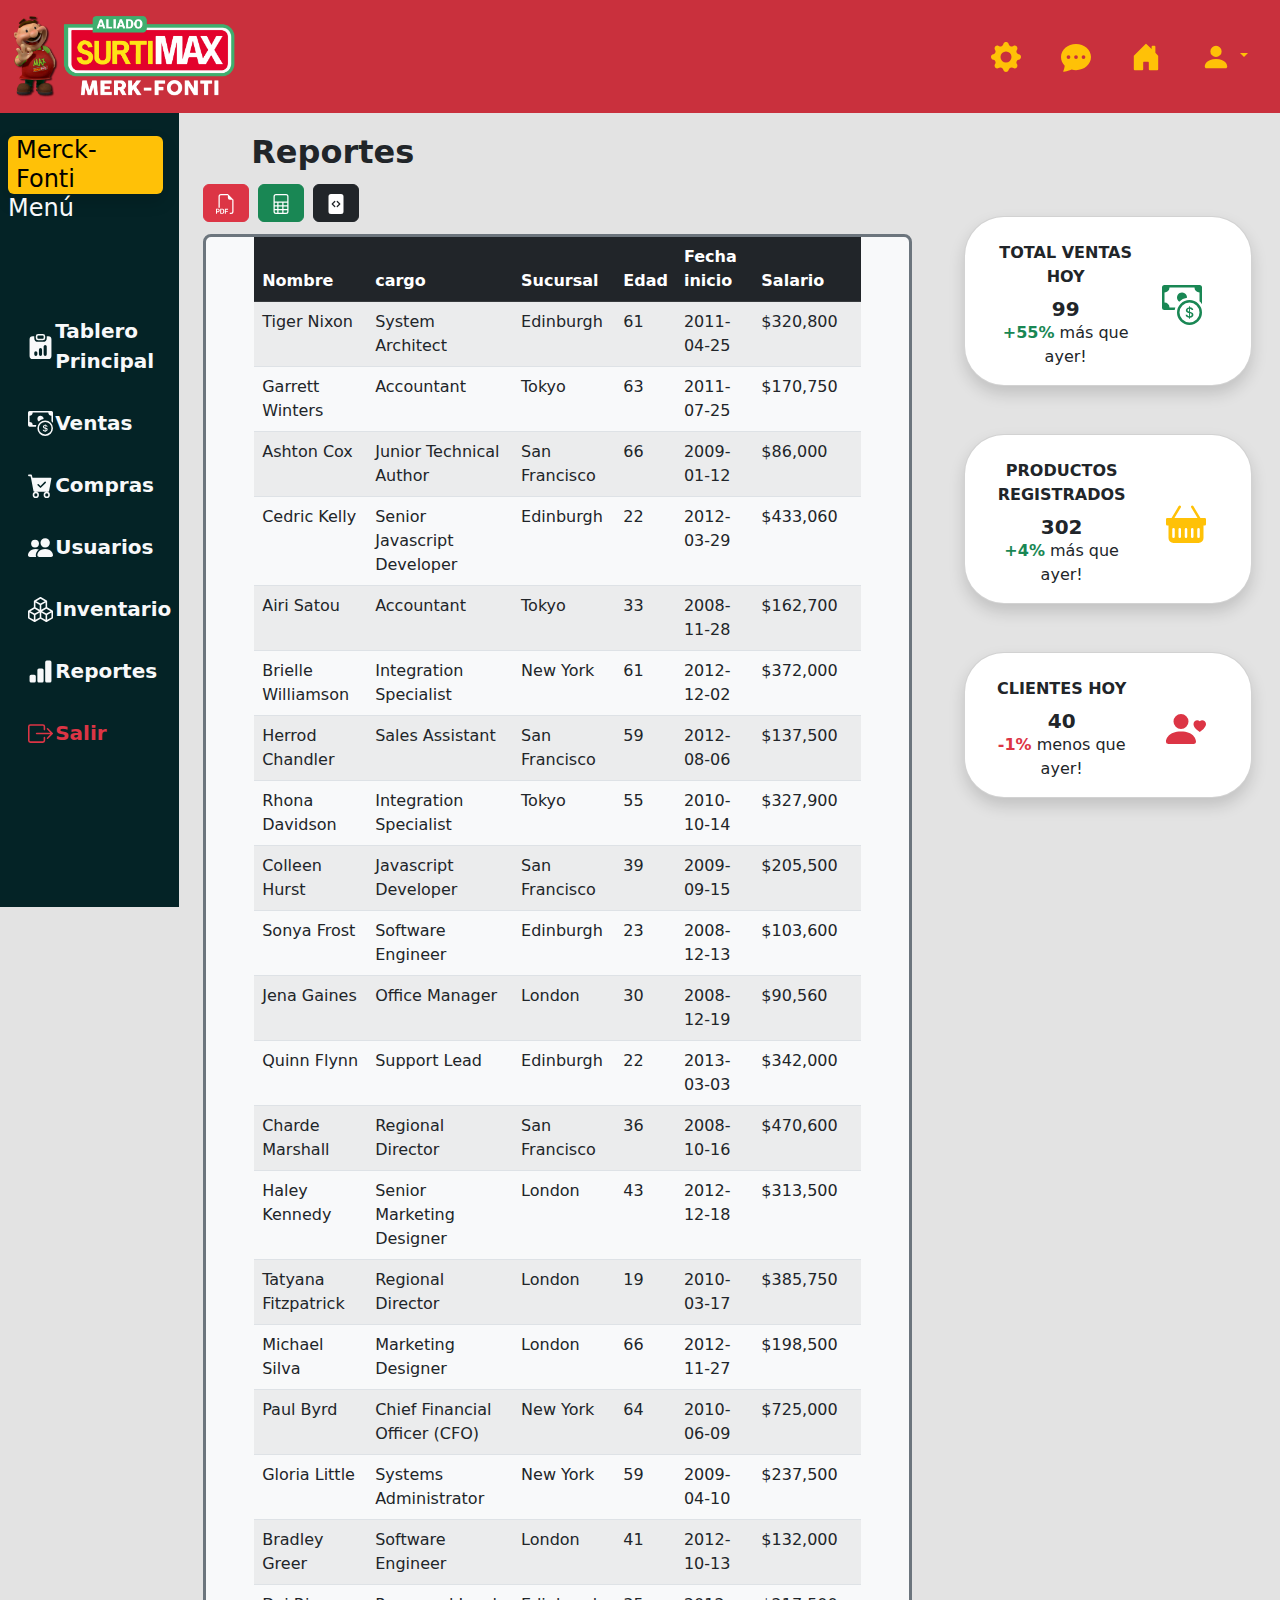
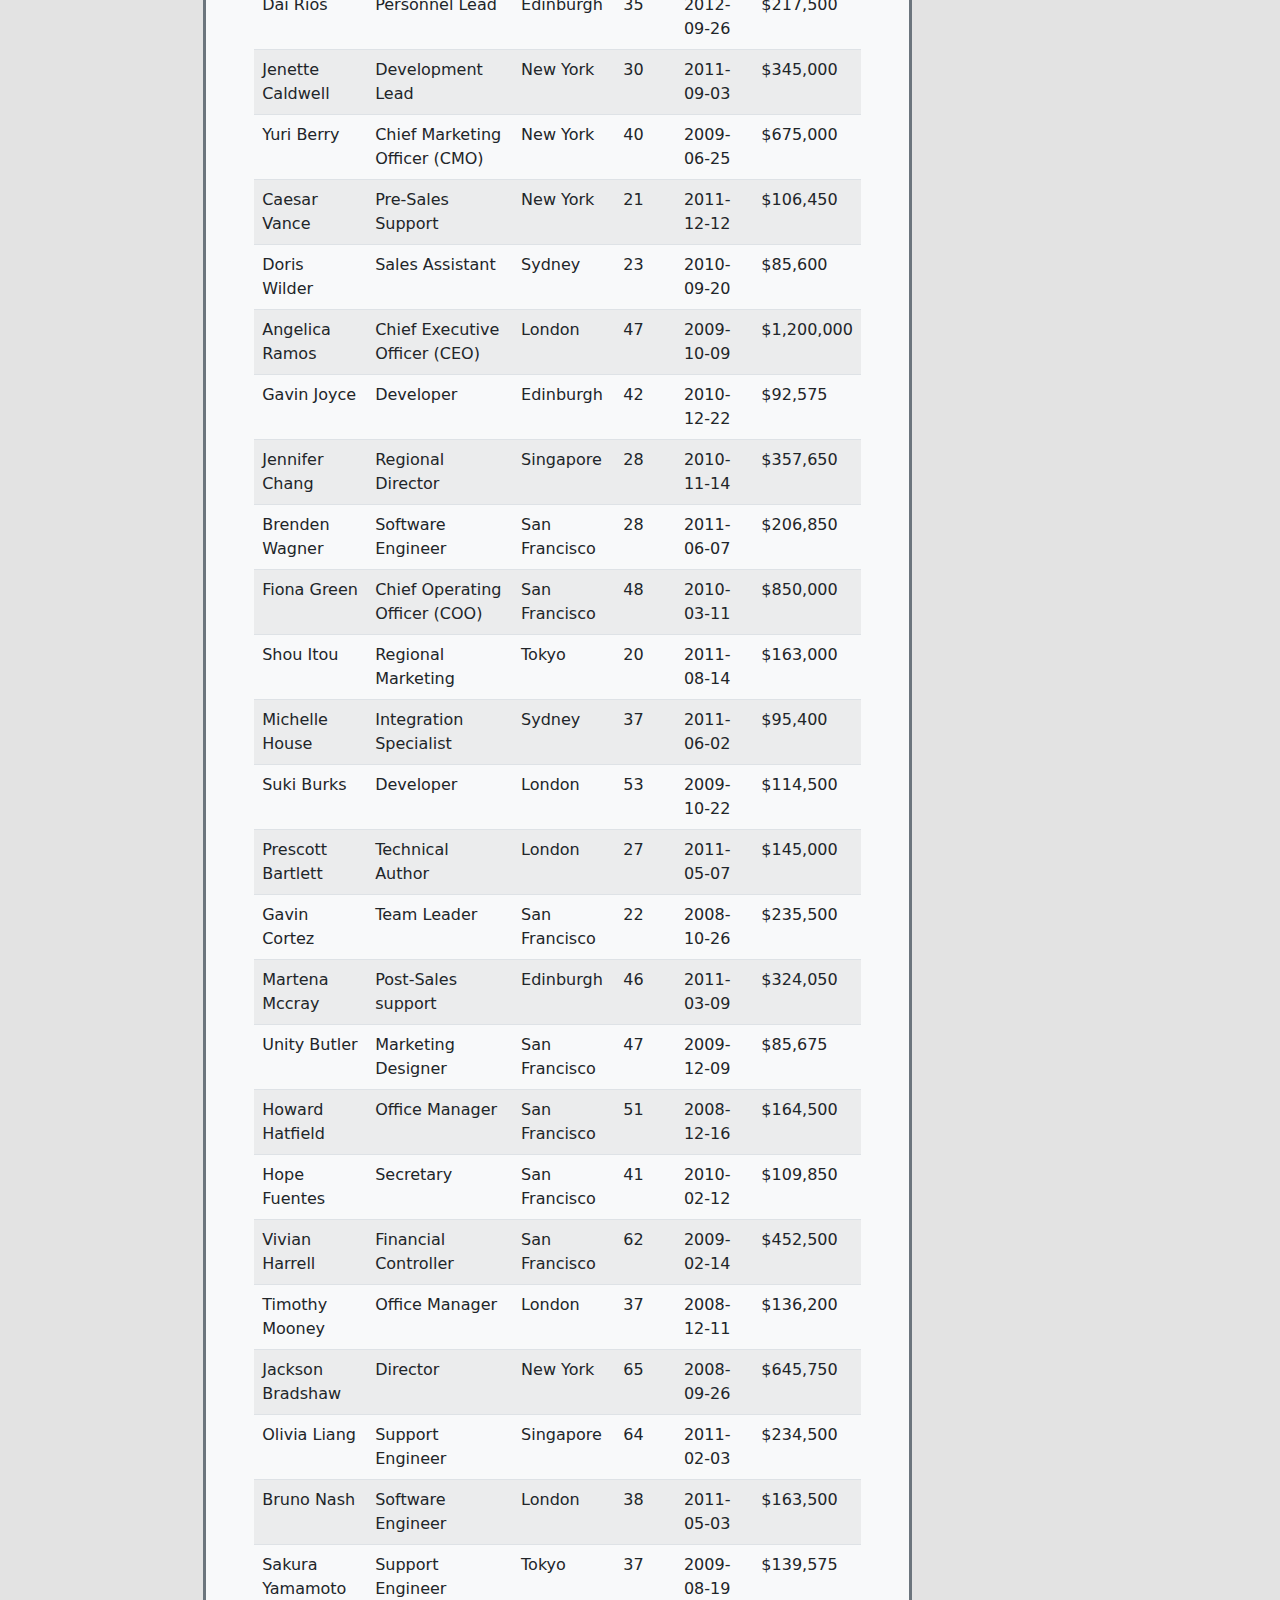
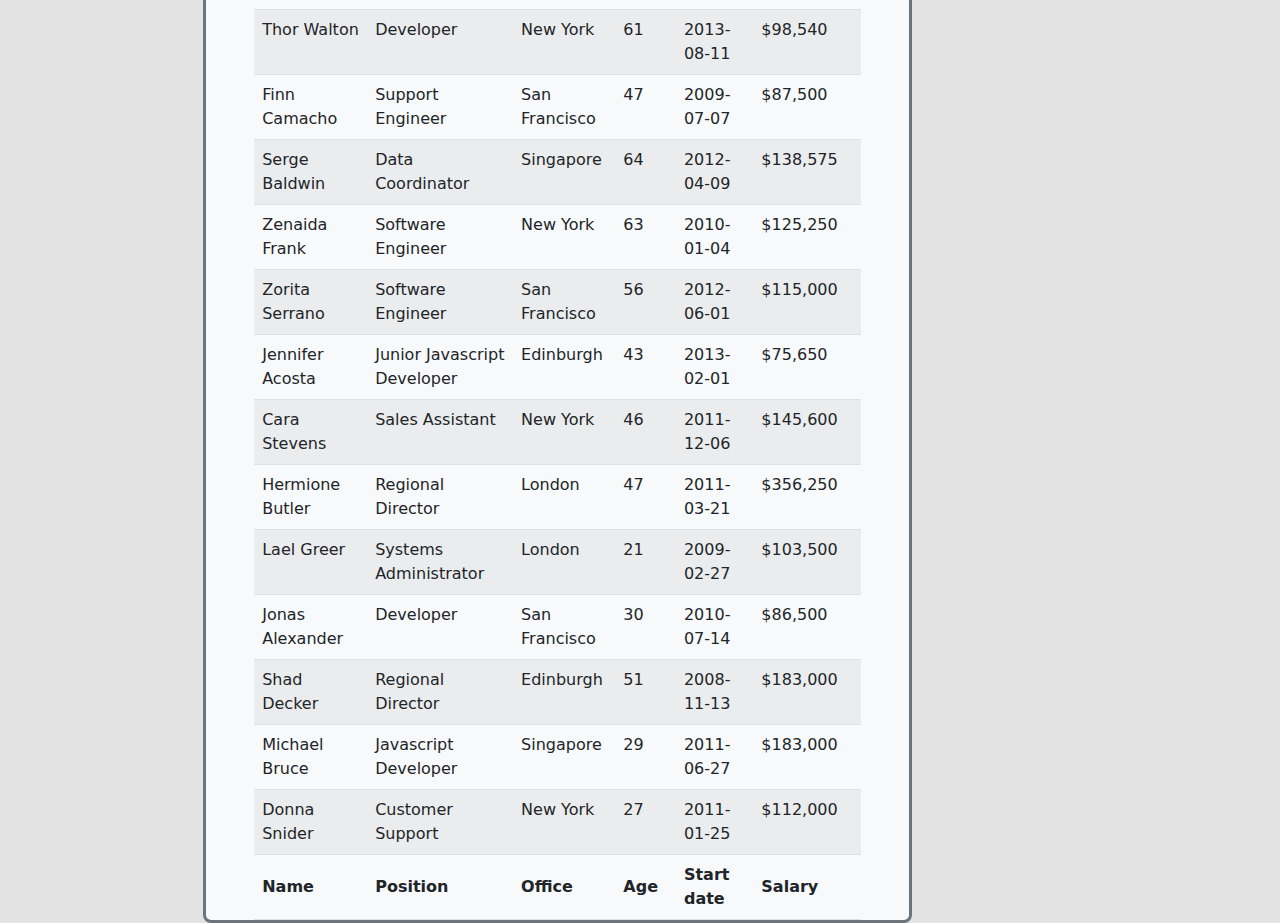
<file: reportes.html>
<!DOCTYPE html>
<html lang="en">

<head>
    <meta charset="UTF-8">
    <meta http-equiv="X-UA-Compatible" content="IE=edge">
    <meta name="viewport" content="width=device-width, initial-scale=1.0">
    <link rel="stylesheet" href="css/bootstrap.min.css">
    <title>Reportes</title>
    <link rel="stylesheet" href="css/style.css">
    <link rel="stylesheet href="https://cdnjs.cloudflare.com/ajax/libs/twitter-bootstrap/5.1.3/css/bootstrap.min.css">
    <link rel="stylesheet href="https://cdn.datatables.net/1.12.1/css/dataTables.bootstrap5.min.css">

    
    
</head>

<body>

    <header class="m-0 align-content-between vh-  ">

        <nav class="navbar navbar-expand-md  fixed-top  w-100 " style="background-color: #c9303d; max-height: 400px; ">
            <div class="container-fluid collapse " style="color: #EAE7F1;" title="Configuracion">
                <a class="navbar-brand w-25 " href="#" style="color: #EAE7F1; max-width: 18%;">
                    <!-- Logo -->
                    <img src="img/LogoIlustracionLateral.png" class="img-fluid   "
                        alt="logo_surtimax" style="max-height: 90px;" title="Inicio">
                </a>
                <button class="navbar-toggler " type="button" data-bs-toggle="collapse" data-bs-target="#navbarNav"
                    aria-controls="navbarNav" aria-expanded="false" aria-label="Toggle navigation">
                    <span class="navbar-toggler-icon"></span>
                </button>

                <!-- barnav -->
                <div class="collapse navbar-collapse  justify-content-end " id="navbarNav">
                    <ul class="navbar-nav">
                        <li class="nav-item">
                            <a class="nav-link active  " aria-current="page" href="#" style="color: #EAE7F1 "">
                        
                    <div title="Configuración">
                        <button class=" btn btn-outline-warning border-0 w-100 my-1 ">
                        <svg xmlns=" http://www.w3.org/2000/svg" width="30" height="30" fill="currentColor"
                                class="bi bi-gear-fill" viewBox="0 0 16 16">
                                <path
                                    d="M9.405 1.05c-.413-1.4-2.397-1.4-2.81 0l-.1.34a1.464 1.464 0 0 1-2.105.872l-.31-.17c-1.283-.698-2.686.705-1.987 1.987l.169.311c.446.82.023 1.841-.872 2.105l-.34.1c-1.4.413-1.4 2.397 0 2.81l.34.1a1.464 1.464 0 0 1 .872 2.105l-.17.31c-.698 1.283.705 2.686 1.987 1.987l.311-.169a1.464 1.464 0 0 1 2.105.872l.1.34c.413 1.4 2.397 1.4 2.81 0l.1-.34a1.464 1.464 0 0 1 2.105-.872l.31.17c1.283.698 2.686-.705 1.987-1.987l-.169-.311a1.464 1.464 0 0 1 .872-2.105l.34-.1c1.4-.413 1.4-2.397 0-2.81l-.34-.1a1.464 1.464 0 0 1-.872-2.105l.17-.31c.698-1.283-.705-2.686-1.987-1.987l-.311.169a1.464 1.464 0 0 1-2.105-.872l-.1-.34zM8 10.93a2.929 2.929 0 1 1 0-5.86 2.929 2.929 0 0 1 0 5.858z" />
                                </svg>
                                </button>
                </div>
                </a>
                </li>
                <li class="nav-item">
                    <a class="nav-link" href="#" style="color: #EAE7F1">
                        <div title="Comentarios">
                            <button class="btn btn-outline-warning border-0 w-100 my-1">
                                <svg xmlns="http://www.w3.org/2000/svg" width="30" height="30" fill="currentColor"
                                    class="bi bi-chat-dots-fill" viewBox="0 0 16 16">
                                    <path
                                        d="M16 8c0 3.866-3.582 7-8 7a9.06 9.06 0 0 1-2.347-.306c-.584.296-1.925.864-4.181 1.234-.2.032-.352-.176-.273-.362.354-.836.674-1.95.77-2.966C.744 11.37 0 9.76 0 8c0-3.866 3.582-7 8-7s8 3.134 8 7zM5 8a1 1 0 1 0-2 0 1 1 0 0 0 2 0zm4 0a1 1 0 1 0-2 0 1 1 0 0 0 2 0zm3 1a1 1 0 1 0 0-2 1 1 0 0 0 0 2z" />
                                </svg>
                            </button>
                        </div>
                    </a>
                </li>
                <li class="nav-item">
                    <a class="nav-link" href="#">
                        <div style="color: #eae7f1;" title="Inicio">
                            <button class="btn btn-outline-warning border-0 w-100 my-1">
                                <svg xmlns="http://www.w3.org/2000/svg" width="30" height="30" fill="currentColor"
                                    class="bi bi-house-door-fill" viewBox="0 0 16 16">
                                    <path
                                        d="M6.5 14.5v-3.505c0-.245.25-.495.5-.495h2c.25 0 .5.25.5.5v3.5a.5.5 0 0 0 .5.5h4a.5.5 0 0 0 .5-.5v-7a.5.5 0 0 0-.146-.354L13 5.793V2.5a.5.5 0 0 0-.5-.5h-1a.5.5 0 0 0-.5.5v1.293L8.354 1.146a.5.5 0 0 0-.708 0l-6 6A.5.5 0 0 0 1.5 7.5v7a.5.5 0 0 0 .5.5h4a.5.5 0 0 0 .5-.5z" />
                                </svg>
                            </button>
                        </div>
                    </a>
                </li>
                

                <li class="nav-item">
                    
                        
                    
                        <div class="nav-link tt dropdown" href="#" style="color: #eae7f1;" title="Perfil">
                            <button class="btn btn-outline-warning border-0 w-100 my-1 dropdown-toggle" type="button" data-bs-toggle="dropdown"  aria-expanded="false" id="simpleDropdown">
                                <svg xmlns="http://www.w3.org/2000/svg" width="30" height="30" fill="currentColor" class="bi bi-person-fill" viewBox="0 0 16 16">
                                    <path d="M3 14s-1 0-1-1 1-4 6-4 6 3 6 4-1 1-1 1H3zm5-6a3 3 0 1 0 0-6 3 3 0 0 0 0 6z"/>
                                  </svg>
                            </button>
                            <ul class="dropdown-menu dropdown-menu-end dropdown-menu-dark" >
                                <li><a href="404.html" class="dropdown-item">Perfil</a>
                                    <a href="500.html" class="dropdown-item">Ayuda</a>
                                    <a href="index.html" data-bs-toggle="modal" data-bs-target="#miModal">
                                        <div class="row p-1" >
                                            <div class="col">
                                                <button class="btn btn-outline-danger w-100 my-1" type="button" >
                                                    <div class="row align-items-center" >
                                                        <div class="col-2" >
                                                            <svg xmlns="http://www.w3.org/2000/svg" width="16" height="16" fill="currentColor" class="bi bi-box-arrow-right" viewBox="0 0 16 16">
                                                                <path fill-rule="evenodd" d="M10 12.5a.5.5 0 0 1-.5.5h-8a.5.5 0 0 1-.5-.5v-9a.5.5 0 0 1 .5-.5h8a.5.5 0 0 1 .5.5v2a.5.5 0 0 0 1 0v-2A1.5 1.5 0 0 0 9.5 2h-8A1.5 1.5 0 0 0 0 3.5v9A1.5 1.5 0 0 0 1.5 14h8a1.5 1.5 0 0 0 1.5-1.5v-2a.5.5 0 0 0-1 0v2z"/>
                                                                <path fill-rule="evenodd" d="M15.854 8.354a.5.5 0 0 0 0-.708l-3-3a.5.5 0 0 0-.708.708L14.293 7.5H5.5a.5.5 0 0 0 0 1h8.793l-2.147 2.146a.5.5 0 0 0 .708.708l3-3z"/>
                                                            </svg>
                                                        </div>
                                                        <div class="col-10">
                                                            Salir
                                                        </div>
                                                    </div>
                                                </button>
                                            </div>                                       
                                        </div>
                                    </a>
                                    
                                    
                                </li>
                            </ul>
                            
                            
                        </div>
                        <div class="mask" style="background-color: rgba(251, 251, 251, 0.2)"></div>
                    
                    
                </li>
                </ul>
            </div>
            </div>
        </nav>
    </header>

    <!-- modal de salida -->

    <div class="modal fade" id="miModal" tabindex="-1" aria-hidden="true" aria-labelledby="miModal">
        <div class="modal-dialog">
            <div class="modal-content">
                <div class="modal-header bg-danger text-light">
                    <h5 class="modal-title " id="modalTitle">Cuidado</h5>
                    <button type="button" class="btn-close" data-bs-dismiss="modal" aria-label="Close"></button>
                </div>
                <div class="row">    
                    <div class="modal-body d-flex align-content-end col-6 justify-content-center">
                        <img src="img/MAX3.png" class="img-fluid rounded-circle pt-0  m-auto  "
                        style="max-width: 35%;" alt="max3">
                    </div>
                    <div class="col-6 align-items-center">
                        <h3 class="position-absolute m-3 fw-bold "> Estas seguro que deseas cerrar sesión?</h3>
                    </div>
                </div>    
                <div class="modal-footer border-0">
                    <a href="index.html">
                    <button type="button" class="btn btn-outline-success " data-bs-dismiss="modal" >Aceptar</button>
                </a>
                </div>
            </div>
        </div>

    </div>

    <div class="row m-5 d-none d-md-block"></div>
    <div class="row m-2"></div>
    

    <!-- barra lateral -->

    
    <div class="main-container pt-3 d-flex vh-75 " style="height: 94.5vh;">
        <div class="sidebar" id="side_nav">
            <div class="header-box mt-5 pt-2 px-2 pt-3 pb-4">
                <h1 class="fs-4 p-0 text-light"><span class="bg-warning text-black rounded d-none d-lg-inline-flex shadow px-2 me-2">Merck-Fonti</span>Menú</h1>
                <button class="btn d-md-none d-block close-btn px1 py-0 text-white">
                    <i class="bi bi-list"></i>
                </button>
            </div>

            
            
            <div class="row p-1 m-1 mt-5">
                <div class="col">
                    <a href="dashboard.html">
                        <button class="btn btn-outline-light border-0 w-100 my-1">
                            <div class="row align-items-center">
                                <div class="col-2 px-2">
                                    <svg xmlns="http://www.w3.org/2000/svg" width="25" height="25" fill="currentColor" class="bi bi-clipboard-data-fill" viewBox="0 0 16 16">
                                        <path d="M6.5 0A1.5 1.5 0 0 0 5 1.5v1A1.5 1.5 0 0 0 6.5 4h3A1.5 1.5 0 0 0 11 2.5v-1A1.5 1.5 0 0 0 9.5 0h-3Zm3 1a.5.5 0 0 1 .5.5v1a.5.5 0 0 1-.5.5h-3a.5.5 0 0 1-.5-.5v-1a.5.5 0 0 1 .5-.5h3Z"/>
                                        <path d="M4 1.5H3a2 2 0 0 0-2 2V14a2 2 0 0 0 2 2h10a2 2 0 0 0 2-2V3.5a2 2 0 0 0-2-2h-1v1A2.5 2.5 0 0 1 9.5 5h-3A2.5 2.5 0 0 1 4 2.5v-1ZM10 8a1 1 0 1 1 2 0v5a1 1 0 1 1-2 0V8Zm-6 4a1 1 0 1 1 2 0v1a1 1 0 1 1-2 0v-1Zm4-3a1 1 0 0 1 1 1v3a1 1 0 1 1-2 0v-3a1 1 0 0 1 1-1Z"/>
                                    </svg>
                                </div>
                                <div class="col-10 text-start fw-bolder fs-5 d-none d-lg-block">
                                    Tablero Principal
                                </div>
                            </div>
                        </button>
                    </a>
                </div>
            </div>

            <div class="row p-1 m-1">
                <div class="col">
                    <a href="ventas.html">
                    <button class="btn btn-outline-light border-0 w-100 my-1">
                        <div class="row align-items-center">
                            <div class="col-2 px-2">
                                <svg xmlns="http://www.w3.org/2000/svg" width="25" height="25" fill="currentColor" class="bi bi-cash-coin" viewBox="0 0 16 16">
                                    <path fill-rule="evenodd" d="M11 15a4 4 0 1 0 0-8 4 4 0 0 0 0 8zm5-4a5 5 0 1 1-10 0 5 5 0 0 1 10 0z"/>
                                    <path d="M9.438 11.944c.047.596.518 1.06 1.363 1.116v.44h.375v-.443c.875-.061 1.386-.529 1.386-1.207 0-.618-.39-.936-1.09-1.1l-.296-.07v-1.2c.376.043.614.248.671.532h.658c-.047-.575-.54-1.024-1.329-1.073V8.5h-.375v.45c-.747.073-1.255.522-1.255 1.158 0 .562.378.92 1.007 1.066l.248.061v1.272c-.384-.058-.639-.27-.696-.563h-.668zm1.36-1.354c-.369-.085-.569-.26-.569-.522 0-.294.216-.514.572-.578v1.1h-.003zm.432.746c.449.104.655.272.655.569 0 .339-.257.571-.709.614v-1.195l.054.012z"/>
                                    <path d="M1 0a1 1 0 0 0-1 1v8a1 1 0 0 0 1 1h4.083c.058-.344.145-.678.258-1H3a2 2 0 0 0-2-2V3a2 2 0 0 0 2-2h10a2 2 0 0 0 2 2v3.528c.38.34.717.728 1 1.154V1a1 1 0 0 0-1-1H1z"/>
                                    <path d="M9.998 5.083 10 5a2 2 0 1 0-3.132 1.65 5.982 5.982 0 0 1 3.13-1.567z"/>
                                  </svg>
                            </div>
                            <div class="col-10 text-start fw-bolder fs-5 d-none d-lg-block">
                                Ventas
                            </div>
                        </div>
                    </button>
                </a>
                </div>
            </div>
            
                    
            <div class="row p-1 m-1">
                <div class="col">
                    <button class="btn btn-outline-light border-0 w-100 my-1">
                        <div class="row align-items-center">
                            <div class="col-2 px-2">
                                <svg xmlns="http://www.w3.org/2000/svg" width="25" height="25" fill="currentColor" class="bi bi-cart-check-fill" viewBox="0 0 16 16">
                                    <path d="M.5 1a.5.5 0 0 0 0 1h1.11l.401 1.607 1.498 7.985A.5.5 0 0 0 4 12h1a2 2 0 1 0 0 4 2 2 0 0 0 0-4h7a2 2 0 1 0 0 4 2 2 0 0 0 0-4h1a.5.5 0 0 0 .491-.408l1.5-8A.5.5 0 0 0 14.5 3H2.89l-.405-1.621A.5.5 0 0 0 2 1H.5zM6 14a1 1 0 1 1-2 0 1 1 0 0 1 2 0zm7 0a1 1 0 1 1-2 0 1 1 0 0 1 2 0zm-1.646-7.646-3 3a.5.5 0 0 1-.708 0l-1.5-1.5a.5.5 0 1 1 .708-.708L8 8.293l2.646-2.647a.5.5 0 0 1 .708.708z"/>
                                  </svg>
                            </div>
                            <div class="col-10 text-start fw-bolder fs-5 d-none d-lg-block">
                                Compras
                            </div>
                        </div>
                    </button>
                </div>
            </div>
            
            
            
            
            
            <div class="row p-1 m-1">
                <div class="col">
                    <a href="usuarios.html">
                    <button class="btn btn-outline-light border-0  w-100 my-1">
                        <div class="row align-items-center">
                            <div class="col-2 px-2">
                                <svg xmlns="http://www.w3.org/2000/svg" width="25" height="25" fill="currentColor" class="bi bi-people-fill" viewBox="0 0 16 16">
                                    <path d="M7 14s-1 0-1-1 1-4 5-4 5 3 5 4-1 1-1 1H7zm4-6a3 3 0 1 0 0-6 3 3 0 0 0 0 6z"/>
                                    <path fill-rule="evenodd" d="M5.216 14A2.238 2.238 0 0 1 5 13c0-1.355.68-2.75 1.936-3.72A6.325 6.325 0 0 0 5 9c-4 0-5 3-5 4s1 1 1 1h4.216z"/>
                                    <path d="M4.5 8a2.5 2.5 0 1 0 0-5 2.5 2.5 0 0 0 0 5z"/>
                                  </svg>
                            </div>
                            <div class="col-10 text-start fw-bolder fs-5 d-none d-lg-block">
                                Usuarios
                            </div>
                        </div>
                    </button>
                </div>
            </div>
            
            <div class="row p-1 m-1">
                <div class="col">
                    <button class="btn btn-outline-light border-0 w-100 my-1">
                        <div class="row align-items-center">
                            <div class="col-2 px-2">
                                <svg xmlns="http://www.w3.org/2000/svg" width="25" height="25" fill="currentColor" class="bi bi-boxes" viewBox="0 0 16 16">
                                    <path d="M7.752.066a.5.5 0 0 1 .496 0l3.75 2.143a.5.5 0 0 1 .252.434v3.995l3.498 2A.5.5 0 0 1 16 9.07v4.286a.5.5 0 0 1-.252.434l-3.75 2.143a.5.5 0 0 1-.496 0l-3.502-2-3.502 2.001a.5.5 0 0 1-.496 0l-3.75-2.143A.5.5 0 0 1 0 13.357V9.071a.5.5 0 0 1 .252-.434L3.75 6.638V2.643a.5.5 0 0 1 .252-.434L7.752.066ZM4.25 7.504 1.508 9.071l2.742 1.567 2.742-1.567L4.25 7.504ZM7.5 9.933l-2.75 1.571v3.134l2.75-1.571V9.933Zm1 3.134 2.75 1.571v-3.134L8.5 9.933v3.134Zm.508-3.996 2.742 1.567 2.742-1.567-2.742-1.567-2.742 1.567Zm2.242-2.433V3.504L8.5 5.076V8.21l2.75-1.572ZM7.5 8.21V5.076L4.75 3.504v3.134L7.5 8.21ZM5.258 2.643 8 4.21l2.742-1.567L8 1.076 5.258 2.643ZM15 9.933l-2.75 1.571v3.134L15 13.067V9.933ZM3.75 14.638v-3.134L1 9.933v3.134l2.75 1.571Z"/>
                                  </svg>
                            </div>
                            <div class="col-10 text-start fw-bolder fs-5 d-none d-lg-block">
                                Inventario
                            </div>
                        </div>
                    </button>
                </a>
                </div>
            </div>
            
            <div class="row p-1 m-1">
                <div class="col">
                    <button class="btn btn-outline-light border-0 w-100 my-1" >
                        <div class="row align-items-center" >
                            <div class="col-2 px-2">
                                <svg xmlns="http://www.w3.org/2000/svg" width="25" height="25" fill="currentColor" class="bi bi-bar-chart-fill" viewBox="0 0 16 16">
                                    <path d="M1 11a1 1 0 0 1 1-1h2a1 1 0 0 1 1 1v3a1 1 0 0 1-1 1H2a1 1 0 0 1-1-1v-3zm5-4a1 1 0 0 1 1-1h2a1 1 0 0 1 1 1v7a1 1 0 0 1-1 1H7a1 1 0 0 1-1-1V7zm5-5a1 1 0 0 1 1-1h2a1 1 0 0 1 1 1v12a1 1 0 0 1-1 1h-2a1 1 0 0 1-1-1V2z"/>
                                  </svg>
                            </div>
                            <div class="col-10 text-start fw-bolder fs-5 d-none d-lg-block">
                                Reportes
                            </div>
                        </div>
                    </button>
                </div>
            </div>

            
                
            
            <div class="row p-1 m-1">
                <div class="col">
                    <button class="btn btn-outline-danger border-0 fw-bolder border border-3 border-danger w-100 my-1" data-bs-toggle="modal" data-bs-target="#miModal">
                        <div class="row align-items-center">
                            <div class="col-2 px-2 bg-gradient ">
                                <svg xmlns="http://www.w3.org/2000/svg" width="25" height="25" fill="currentColor" class="bi bi-box-arrow-right" viewBox="0 0 16 16">
                                    <path fill-rule="evenodd" d="M10 12.5a.5.5 0 0 1-.5.5h-8a.5.5 0 0 1-.5-.5v-9a.5.5 0 0 1 .5-.5h8a.5.5 0 0 1 .5.5v2a.5.5 0 0 0 1 0v-2A1.5 1.5 0 0 0 9.5 2h-8A1.5 1.5 0 0 0 0 3.5v9A1.5 1.5 0 0 0 1.5 14h8a1.5 1.5 0 0 0 1.5-1.5v-2a.5.5 0 0 0-1 0v2z"/>
                                    <path fill-rule="evenodd" d="M15.854 8.354a.5.5 0 0 0 0-.708l-3-3a.5.5 0 0 0-.708.708L14.293 7.5H5.5a.5.5 0 0 0 0 1h8.793l-2.147 2.146a.5.5 0 0 0 .708.708l3-3z"/>
                                </svg>
                            </div>
                            <div class="col-10 text-start fw-bolder fs-5 d-none d-lg-block">
                                Salir
                            </div>
                        </div>
                    </button>
                </div>
            </div>
        <div class="content">

        </div>
    </div>

    <!-- botones -->
    
    <!-- contenido -->
<div class="container-fluid mt-2 mb-0">
        <div class="container-fluid row border-5 mt-5 mb-1">
            <div class="row fw-bolder fs-2 ms-5 mb-2">
                Reportes
            </div>
            
            <div class="col-1 text-center me-0" title="PDF">
                <button class="btn btn-danger ">
                    <svg xmlns="http://www.w3.org/2000/svg" width="20" height="20" fill="currentColor" class="bi bi-filetype-pdf" viewBox="0 0 16 16">
                        <path fill-rule="evenodd" d="M14 4.5V14a2 2 0 0 1-2 2h-1v-1h1a1 1 0 0 0 1-1V4.5h-2A1.5 1.5 0 0 1 9.5 3V1H4a1 1 0 0 0-1 1v9H2V2a2 2 0 0 1 2-2h5.5L14 4.5ZM1.6 11.85H0v3.999h.791v-1.342h.803c.287 0 .531-.057.732-.173.203-.117.358-.275.463-.474a1.42 1.42 0 0 0 .161-.677c0-.25-.053-.476-.158-.677a1.176 1.176 0 0 0-.46-.477c-.2-.12-.443-.179-.732-.179Zm.545 1.333a.795.795 0 0 1-.085.38.574.574 0 0 1-.238.241.794.794 0 0 1-.375.082H.788V12.48h.66c.218 0 .389.06.512.181.123.122.185.296.185.522Zm1.217-1.333v3.999h1.46c.401 0 .734-.08.998-.237a1.45 1.45 0 0 0 .595-.689c.13-.3.196-.662.196-1.084 0-.42-.065-.778-.196-1.075a1.426 1.426 0 0 0-.589-.68c-.264-.156-.599-.234-1.005-.234H3.362Zm.791.645h.563c.248 0 .45.05.609.152a.89.89 0 0 1 .354.454c.079.201.118.452.118.753a2.3 2.3 0 0 1-.068.592 1.14 1.14 0 0 1-.196.422.8.8 0 0 1-.334.252 1.298 1.298 0 0 1-.483.082h-.563v-2.707Zm3.743 1.763v1.591h-.79V11.85h2.548v.653H7.896v1.117h1.606v.638H7.896Z"/>
                    </svg>
                </button>
            </div>
            <div class="col-1 text-center" title="Excel">
                <button class="btn btn-success">
                    <svg xmlns="http://www.w3.org/2000/svg" width="20" height="20" fill="currentColor" class="bi bi-file-spreadsheet" viewBox="0 0 16 16">
                        <path d="M2 2a2 2 0 0 1 2-2h8a2 2 0 0 1 2 2v12a2 2 0 0 1-2 2H4a2 2 0 0 1-2-2V2zm2-1a1 1 0 0 0-1 1v4h10V2a1 1 0 0 0-1-1H4zm9 6h-3v2h3V7zm0 3h-3v2h3v-2zm0 3h-3v2h2a1 1 0 0 0 1-1v-1zm-4 2v-2H6v2h3zm-4 0v-2H3v1a1 1 0 0 0 1 1h1zm-2-3h2v-2H3v2zm0-3h2V7H3v2zm3-2v2h3V7H6zm3 3H6v2h3v-2z"/>
                      </svg>
                </button>
            </div>
            <div class="col-1 text-center" title="Código">
                <button class="btn btn-dark">
                    <svg xmlns="http://www.w3.org/2000/svg" width="20" height="20" fill="currentColor" class="bi bi-file-code-fill" viewBox="0 0 16 16">
                        <path d="M12 0H4a2 2 0 0 0-2 2v12a2 2 0 0 0 2 2h8a2 2 0 0 0 2-2V2a2 2 0 0 0-2-2zM6.646 5.646a.5.5 0 1 1 .708.708L5.707 8l1.647 1.646a.5.5 0 0 1-.708.708l-2-2a.5.5 0 0 1 0-.708l2-2zm2.708 0 2 2a.5.5 0 0 1 0 .708l-2 2a.5.5 0 0 1-.708-.708L10.293 8 8.646 6.354a.5.5 0 1 1 .708-.708z"/>
                      </svg>
                </button>
            </div>
            

        </div>

        <div class="row">
            

         <!-- data table -->

            <div class="container-fluid px-5 ms-4 mt-2 border border-3 border-secondary bg-light  rounded-3 align-content-lg-start">

                <table id="example" class="table table-striped" style="width:100%">
                    <thead class="table-dark">
                        <tr>
                            <th>Nombre</th>
                            <th>cargo</th>
                            <th>Sucursal</th>
                            <th>Edad</th>
                            <th>Fecha inicio</th>
                            <th>Salario</th>
                        </tr>
                    </thead>
                    <tbody>
                        <tr>
                            <td>Tiger Nixon</td>
                            <td>System Architect</td>
                            <td>Edinburgh</td>
                            <td>61</td>
                            <td>2011-04-25</td>
                            <td>$320,800</td>
                        </tr>
                        <tr>
                            <td>Garrett Winters</td>
                            <td>Accountant</td>
                            <td>Tokyo</td>
                            <td>63</td>
                            <td>2011-07-25</td>
                            <td>$170,750</td>
                        </tr>
                        <tr>
                            <td>Ashton Cox</td>
                            <td>Junior Technical Author</td>
                            <td>San Francisco</td>
                            <td>66</td>
                            <td>2009-01-12</td>
                            <td>$86,000</td>
                        </tr>
                        <tr>
                            <td>Cedric Kelly</td>
                            <td>Senior Javascript Developer</td>
                            <td>Edinburgh</td>
                            <td>22</td>
                            <td>2012-03-29</td>
                            <td>$433,060</td>
                        </tr>
                        <tr>
                            <td>Airi Satou</td>
                            <td>Accountant</td>
                            <td>Tokyo</td>
                            <td>33</td>
                            <td>2008-11-28</td>
                            <td>$162,700</td>
                        </tr>
                        <tr>
                            <td>Brielle Williamson</td>
                            <td>Integration Specialist</td>
                            <td>New York</td>
                            <td>61</td>
                            <td>2012-12-02</td>
                            <td>$372,000</td>
                        </tr>
                        <tr>
                            <td>Herrod Chandler</td>
                            <td>Sales Assistant</td>
                            <td>San Francisco</td>
                            <td>59</td>
                            <td>2012-08-06</td>
                            <td>$137,500</td>
                        </tr>
                        <tr>
                            <td>Rhona Davidson</td>
                            <td>Integration Specialist</td>
                            <td>Tokyo</td>
                            <td>55</td>
                            <td>2010-10-14</td>
                            <td>$327,900</td>
                        </tr>
                        <tr>
                            <td>Colleen Hurst</td>
                            <td>Javascript Developer</td>
                            <td>San Francisco</td>
                            <td>39</td>
                            <td>2009-09-15</td>
                            <td>$205,500</td>
                        </tr>
                        <tr>
                            <td>Sonya Frost</td>
                            <td>Software Engineer</td>
                            <td>Edinburgh</td>
                            <td>23</td>
                            <td>2008-12-13</td>
                            <td>$103,600</td>
                        </tr>
                        <tr>
                            <td>Jena Gaines</td>
                            <td>Office Manager</td>
                            <td>London</td>
                            <td>30</td>
                            <td>2008-12-19</td>
                            <td>$90,560</td>
                        </tr>
                        <tr>
                            <td>Quinn Flynn</td>
                            <td>Support Lead</td>
                            <td>Edinburgh</td>
                            <td>22</td>
                            <td>2013-03-03</td>
                            <td>$342,000</td>
                        </tr>
                        <tr>
                            <td>Charde Marshall</td>
                            <td>Regional Director</td>
                            <td>San Francisco</td>
                            <td>36</td>
                            <td>2008-10-16</td>
                            <td>$470,600</td>
                        </tr>
                        <tr>
                            <td>Haley Kennedy</td>
                            <td>Senior Marketing Designer</td>
                            <td>London</td>
                            <td>43</td>
                            <td>2012-12-18</td>
                            <td>$313,500</td>
                        </tr>
                        <tr>
                            <td>Tatyana Fitzpatrick</td>
                            <td>Regional Director</td>
                            <td>London</td>
                            <td>19</td>
                            <td>2010-03-17</td>
                            <td>$385,750</td>
                        </tr>
                        <tr>
                            <td>Michael Silva</td>
                            <td>Marketing Designer</td>
                            <td>London</td>
                            <td>66</td>
                            <td>2012-11-27</td>
                            <td>$198,500</td>
                        </tr>
                        <tr>
                            <td>Paul Byrd</td>
                            <td>Chief Financial Officer (CFO)</td>
                            <td>New York</td>
                            <td>64</td>
                            <td>2010-06-09</td>
                            <td>$725,000</td>
                        </tr>
                        <tr>
                            <td>Gloria Little</td>
                            <td>Systems Administrator</td>
                            <td>New York</td>
                            <td>59</td>
                            <td>2009-04-10</td>
                            <td>$237,500</td>
                        </tr>
                        <tr>
                            <td>Bradley Greer</td>
                            <td>Software Engineer</td>
                            <td>London</td>
                            <td>41</td>
                            <td>2012-10-13</td>
                            <td>$132,000</td>
                        </tr>
                        <tr>
                            <td>Dai Rios</td>
                            <td>Personnel Lead</td>
                            <td>Edinburgh</td>
                            <td>35</td>
                            <td>2012-09-26</td>
                            <td>$217,500</td>
                        </tr>
                        <tr>
                            <td>Jenette Caldwell</td>
                            <td>Development Lead</td>
                            <td>New York</td>
                            <td>30</td>
                            <td>2011-09-03</td>
                            <td>$345,000</td>
                        </tr>
                        <tr>
                            <td>Yuri Berry</td>
                            <td>Chief Marketing Officer (CMO)</td>
                            <td>New York</td>
                            <td>40</td>
                            <td>2009-06-25</td>
                            <td>$675,000</td>
                        </tr>
                        <tr>
                            <td>Caesar Vance</td>
                            <td>Pre-Sales Support</td>
                            <td>New York</td>
                            <td>21</td>
                            <td>2011-12-12</td>
                            <td>$106,450</td>
                        </tr>
                        <tr>
                            <td>Doris Wilder</td>
                            <td>Sales Assistant</td>
                            <td>Sydney</td>
                            <td>23</td>
                            <td>2010-09-20</td>
                            <td>$85,600</td>
                        </tr>
                        <tr>
                            <td>Angelica Ramos</td>
                            <td>Chief Executive Officer (CEO)</td>
                            <td>London</td>
                            <td>47</td>
                            <td>2009-10-09</td>
                            <td>$1,200,000</td>
                        </tr>
                        <tr>
                            <td>Gavin Joyce</td>
                            <td>Developer</td>
                            <td>Edinburgh</td>
                            <td>42</td>
                            <td>2010-12-22</td>
                            <td>$92,575</td>
                        </tr>
                        <tr>
                            <td>Jennifer Chang</td>
                            <td>Regional Director</td>
                            <td>Singapore</td>
                            <td>28</td>
                            <td>2010-11-14</td>
                            <td>$357,650</td>
                        </tr>
                        <tr>
                            <td>Brenden Wagner</td>
                            <td>Software Engineer</td>
                            <td>San Francisco</td>
                            <td>28</td>
                            <td>2011-06-07</td>
                            <td>$206,850</td>
                        </tr>
                        <tr>
                            <td>Fiona Green</td>
                            <td>Chief Operating Officer (COO)</td>
                            <td>San Francisco</td>
                            <td>48</td>
                            <td>2010-03-11</td>
                            <td>$850,000</td>
                        </tr>
                        <tr>
                            <td>Shou Itou</td>
                            <td>Regional Marketing</td>
                            <td>Tokyo</td>
                            <td>20</td>
                            <td>2011-08-14</td>
                            <td>$163,000</td>
                        </tr>
                        <tr>
                            <td>Michelle House</td>
                            <td>Integration Specialist</td>
                            <td>Sydney</td>
                            <td>37</td>
                            <td>2011-06-02</td>
                            <td>$95,400</td>
                        </tr>
                        <tr>
                            <td>Suki Burks</td>
                            <td>Developer</td>
                            <td>London</td>
                            <td>53</td>
                            <td>2009-10-22</td>
                            <td>$114,500</td>
                        </tr>
                        <tr>
                            <td>Prescott Bartlett</td>
                            <td>Technical Author</td>
                            <td>London</td>
                            <td>27</td>
                            <td>2011-05-07</td>
                            <td>$145,000</td>
                        </tr>
                        <tr>
                            <td>Gavin Cortez</td>
                            <td>Team Leader</td>
                            <td>San Francisco</td>
                            <td>22</td>
                            <td>2008-10-26</td>
                            <td>$235,500</td>
                        </tr>
                        <tr>
                            <td>Martena Mccray</td>
                            <td>Post-Sales support</td>
                            <td>Edinburgh</td>
                            <td>46</td>
                            <td>2011-03-09</td>
                            <td>$324,050</td>
                        </tr>
                        <tr>
                            <td>Unity Butler</td>
                            <td>Marketing Designer</td>
                            <td>San Francisco</td>
                            <td>47</td>
                            <td>2009-12-09</td>
                            <td>$85,675</td>
                        </tr>
                        <tr>
                            <td>Howard Hatfield</td>
                            <td>Office Manager</td>
                            <td>San Francisco</td>
                            <td>51</td>
                            <td>2008-12-16</td>
                            <td>$164,500</td>
                        </tr>
                        <tr>
                            <td>Hope Fuentes</td>
                            <td>Secretary</td>
                            <td>San Francisco</td>
                            <td>41</td>
                            <td>2010-02-12</td>
                            <td>$109,850</td>
                        </tr>
                        <tr>
                            <td>Vivian Harrell</td>
                            <td>Financial Controller</td>
                            <td>San Francisco</td>
                            <td>62</td>
                            <td>2009-02-14</td>
                            <td>$452,500</td>
                        </tr>
                        <tr>
                            <td>Timothy Mooney</td>
                            <td>Office Manager</td>
                            <td>London</td>
                            <td>37</td>
                            <td>2008-12-11</td>
                            <td>$136,200</td>
                        </tr>
                        <tr>
                            <td>Jackson Bradshaw</td>
                            <td>Director</td>
                            <td>New York</td>
                            <td>65</td>
                            <td>2008-09-26</td>
                            <td>$645,750</td>
                        </tr>
                        <tr>
                            <td>Olivia Liang</td>
                            <td>Support Engineer</td>
                            <td>Singapore</td>
                            <td>64</td>
                            <td>2011-02-03</td>
                            <td>$234,500</td>
                        </tr>
                        <tr>
                            <td>Bruno Nash</td>
                            <td>Software Engineer</td>
                            <td>London</td>
                            <td>38</td>
                            <td>2011-05-03</td>
                            <td>$163,500</td>
                        </tr>
                        <tr>
                            <td>Sakura Yamamoto</td>
                            <td>Support Engineer</td>
                            <td>Tokyo</td>
                            <td>37</td>
                            <td>2009-08-19</td>
                            <td>$139,575</td>
                        </tr>
                        <tr>
                            <td>Thor Walton</td>
                            <td>Developer</td>
                            <td>New York</td>
                            <td>61</td>
                            <td>2013-08-11</td>
                            <td>$98,540</td>
                        </tr>
                        <tr>
                            <td>Finn Camacho</td>
                            <td>Support Engineer</td>
                            <td>San Francisco</td>
                            <td>47</td>
                            <td>2009-07-07</td>
                            <td>$87,500</td>
                        </tr>
                        <tr>
                            <td>Serge Baldwin</td>
                            <td>Data Coordinator</td>
                            <td>Singapore</td>
                            <td>64</td>
                            <td>2012-04-09</td>
                            <td>$138,575</td>
                        </tr>
                        <tr>
                            <td>Zenaida Frank</td>
                            <td>Software Engineer</td>
                            <td>New York</td>
                            <td>63</td>
                            <td>2010-01-04</td>
                            <td>$125,250</td>
                        </tr>
                        <tr>
                            <td>Zorita Serrano</td>
                            <td>Software Engineer</td>
                            <td>San Francisco</td>
                            <td>56</td>
                            <td>2012-06-01</td>
                            <td>$115,000</td>
                        </tr>
                        <tr>
                            <td>Jennifer Acosta</td>
                            <td>Junior Javascript Developer</td>
                            <td>Edinburgh</td>
                            <td>43</td>
                            <td>2013-02-01</td>
                            <td>$75,650</td>
                        </tr>
                        <tr>
                            <td>Cara Stevens</td>
                            <td>Sales Assistant</td>
                            <td>New York</td>
                            <td>46</td>
                            <td>2011-12-06</td>
                            <td>$145,600</td>
                        </tr>
                        <tr>
                            <td>Hermione Butler</td>
                            <td>Regional Director</td>
                            <td>London</td>
                            <td>47</td>
                            <td>2011-03-21</td>
                            <td>$356,250</td>
                        </tr>
                        <tr>
                            <td>Lael Greer</td>
                            <td>Systems Administrator</td>
                            <td>London</td>
                            <td>21</td>
                            <td>2009-02-27</td>
                            <td>$103,500</td>
                        </tr>
                        <tr>
                            <td>Jonas Alexander</td>
                            <td>Developer</td>
                            <td>San Francisco</td>
                            <td>30</td>
                            <td>2010-07-14</td>
                            <td>$86,500</td>
                        </tr>
                        <tr>
                            <td>Shad Decker</td>
                            <td>Regional Director</td>
                            <td>Edinburgh</td>
                            <td>51</td>
                            <td>2008-11-13</td>
                            <td>$183,000</td>
                        </tr>
                        <tr>
                            <td>Michael Bruce</td>
                            <td>Javascript Developer</td>
                            <td>Singapore</td>
                            <td>29</td>
                            <td>2011-06-27</td>
                            <td>$183,000</td>
                        </tr>
                        <tr>
                            <td>Donna Snider</td>
                            <td>Customer Support</td>
                            <td>New York</td>
                            <td>27</td>
                            <td>2011-01-25</td>
                            <td>$112,000</td>
                        </tr>
                    </tbody>
                    <tfoot>
                        <tr>
                            <th>Name</th>
                            <th>Position</th>
                            <th>Office</th>
                            <th>Age</th>
                            <th>Start date</th>
                            <th>Salary</th>
                        </tr>
                    </tfoot>
                </table>
        
            
        </div>
        
        
    </div>
</div>
<!-- anuncios -->
<div class="row  mt-5 ms-5 me-0 d-none d-lg-flex">
    <div class="col-12 mt-5">
        <div class="card text-start g-4 m-3 ms-3 mb-5 mt-5 container shadow pb-3  " style="width: 18rem; border-radius: 40px;">
            <div class="card-body pe-auto mt-2 pb-0 "  >
                <div class="row">
                    <div class="col-8">
                        <div class="numbers">
                            <p class="text-sm text-center mb-2 text-uppercase fw-bold ">
                                Total Ventas Hoy
                            </p>
                            <h5 class="text-sm mb-0 text-uppercase fw-bolder text-center m-2" >99</h5>
                            <p class="text-sm text-center mb-0  fw-light ">
                                <span class="text-success fw-bold">+55%</span> más que ayer!
                            </p>
                        </div>
                    </div>
                    <div class="col-4 m-auto text-success">
                        <svg xmlns="http://www.w3.org/2000/svg" width="40" height="40" fill="currentColor" class="bi bi-cash-coin" viewBox="0 0 16 16">
                            <path fill-rule="evenodd" d="M11 15a4 4 0 1 0 0-8 4 4 0 0 0 0 8zm5-4a5 5 0 1 1-10 0 5 5 0 0 1 10 0z"/>
                            <path d="M9.438 11.944c.047.596.518 1.06 1.363 1.116v.44h.375v-.443c.875-.061 1.386-.529 1.386-1.207 0-.618-.39-.936-1.09-1.1l-.296-.07v-1.2c.376.043.614.248.671.532h.658c-.047-.575-.54-1.024-1.329-1.073V8.5h-.375v.45c-.747.073-1.255.522-1.255 1.158 0 .562.378.92 1.007 1.066l.248.061v1.272c-.384-.058-.639-.27-.696-.563h-.668zm1.36-1.354c-.369-.085-.569-.26-.569-.522 0-.294.216-.514.572-.578v1.1h-.003zm.432.746c.449.104.655.272.655.569 0 .339-.257.571-.709.614v-1.195l.054.012z"/>
                            <path d="M1 0a1 1 0 0 0-1 1v8a1 1 0 0 0 1 1h4.083c.058-.344.145-.678.258-1H3a2 2 0 0 0-2-2V3a2 2 0 0 0 2-2h10a2 2 0 0 0 2 2v3.528c.38.34.717.728 1 1.154V1a1 1 0 0 0-1-1H1z"/>
                            <path d="M9.998 5.083 10 5a2 2 0 1 0-3.132 1.65 5.982 5.982 0 0 1 3.13-1.567z"/>
                          </svg>
    
                    </div>
                </div>
              
              
            </div>
            </div>

            <div class="card text-start g-2 m-3 mb-5 ms-3 pb-2 shadow" style="width: 18rem; border-radius: 40px;">
                <div class="card-body pe-auto mt-2 pb-2"  >
                    <div class="row">
                        <div class="col-8">
                            <div class="numbers ">
                                <p class="text-sm text-center mb-2  text-uppercase fw-bold ">
                                    Productos registrados
                                </p>
                                <h5 class="text-sm mb-0 text-uppercase fw-bolder text-center m-2" >302</h5>
                                <p class="text-sm text-center mb-0  fw-light ">
                                    <span class="text-success fw-bold">+4%</span> más que ayer!
                                </p>
                            </div>
                        </div>
                        <div class="col-4 m-auto text-warning">
                            <svg xmlns="http://www.w3.org/2000/svg" width="40" height="40" fill="currentColor" class="bi bi-basket-fill" viewBox="0 0 16 16">
                                <path d="M5.071 1.243a.5.5 0 0 1 .858.514L3.383 6h9.234L10.07 1.757a.5.5 0 1 1 .858-.514L13.783 6H15.5a.5.5 0 0 1 .5.5v2a.5.5 0 0 1-.5.5H15v5a2 2 0 0 1-2 2H3a2 2 0 0 1-2-2V9H.5a.5.5 0 0 1-.5-.5v-2A.5.5 0 0 1 .5 6h1.717L5.07 1.243zM3.5 10.5a.5.5 0 1 0-1 0v3a.5.5 0 0 0 1 0v-3zm2.5 0a.5.5 0 1 0-1 0v3a.5.5 0 0 0 1 0v-3zm2.5 0a.5.5 0 1 0-1 0v3a.5.5 0 0 0 1 0v-3zm2.5 0a.5.5 0 1 0-1 0v3a.5.5 0 0 0 1 0v-3zm2.5 0a.5.5 0 1 0-1 0v3a.5.5 0 0 0 1 0v-3z"/>
                              </svg>
        
                        </div>
                    </div>
                  
                  
                </div>
                </div>

                <div class="card text-start g-2 m-3 mt-5 pb-2 shadow" style="width: 18rem; border-radius: 40px;">
                    <div class="card-body pe-auto mt-2 pb-2"  >
                        <div class="row ">
                            <div class="col-8">
                                <div class="numbers ">
                                    <p class="text-sm text-center mb-2  text-uppercase fw-bold ">
                                        Clientes Hoy
                                    </p>
                                    <h5 class="text-sm mb-0 text-uppercase fw-bolder text-center m-2" >40</h5>
                                    <p class="text-sm text-center mb-0  fw-light ">
                                        <span class="text-danger fw-bold">-1%</span> menos que ayer!
                                    </p>
                                </div>
                            </div>
                            <div class="col-4 m-auto text-danger">
                                <svg xmlns="http://www.w3.org/2000/svg" width="40" height="40" fill="currentColor" class="bi bi-person-heart" viewBox="0 0 16 16">
                                    <path d="M9 5a3 3 0 1 1-6 0 3 3 0 0 1 6 0Zm-9 8c0 1 1 1 1 1h10s1 0 1-1-1-4-6-4-6 3-6 4Zm13.5-8.09c1.387-1.425 4.855 1.07 0 4.277-4.854-3.207-1.387-5.702 0-4.276Z"/>
                                  </svg>
            
                            </div>
                        </div>
                      
                      
                    </div>
                    </div>
        
        
    </div>
    
    
    
</div>


   

    


 

    




    <script src="js/bootstrap.bundle.min.js"></script>
    <script src="https://code.jquery.com/jquery-3.5.1.js"></script>
    <script src="https://cdn.datatables.net/1.12.1/js/jquery.dataTables.min.js"></script>
    <script src="https://cdn.datatables.net/1.12.1/js/dataTables.bootstrap5.min.js"></script>
    <script>
        $(document).ready(function () {
    $('#example').DataTable();
});
    </script>
    
    
</body>

</html>
</file>
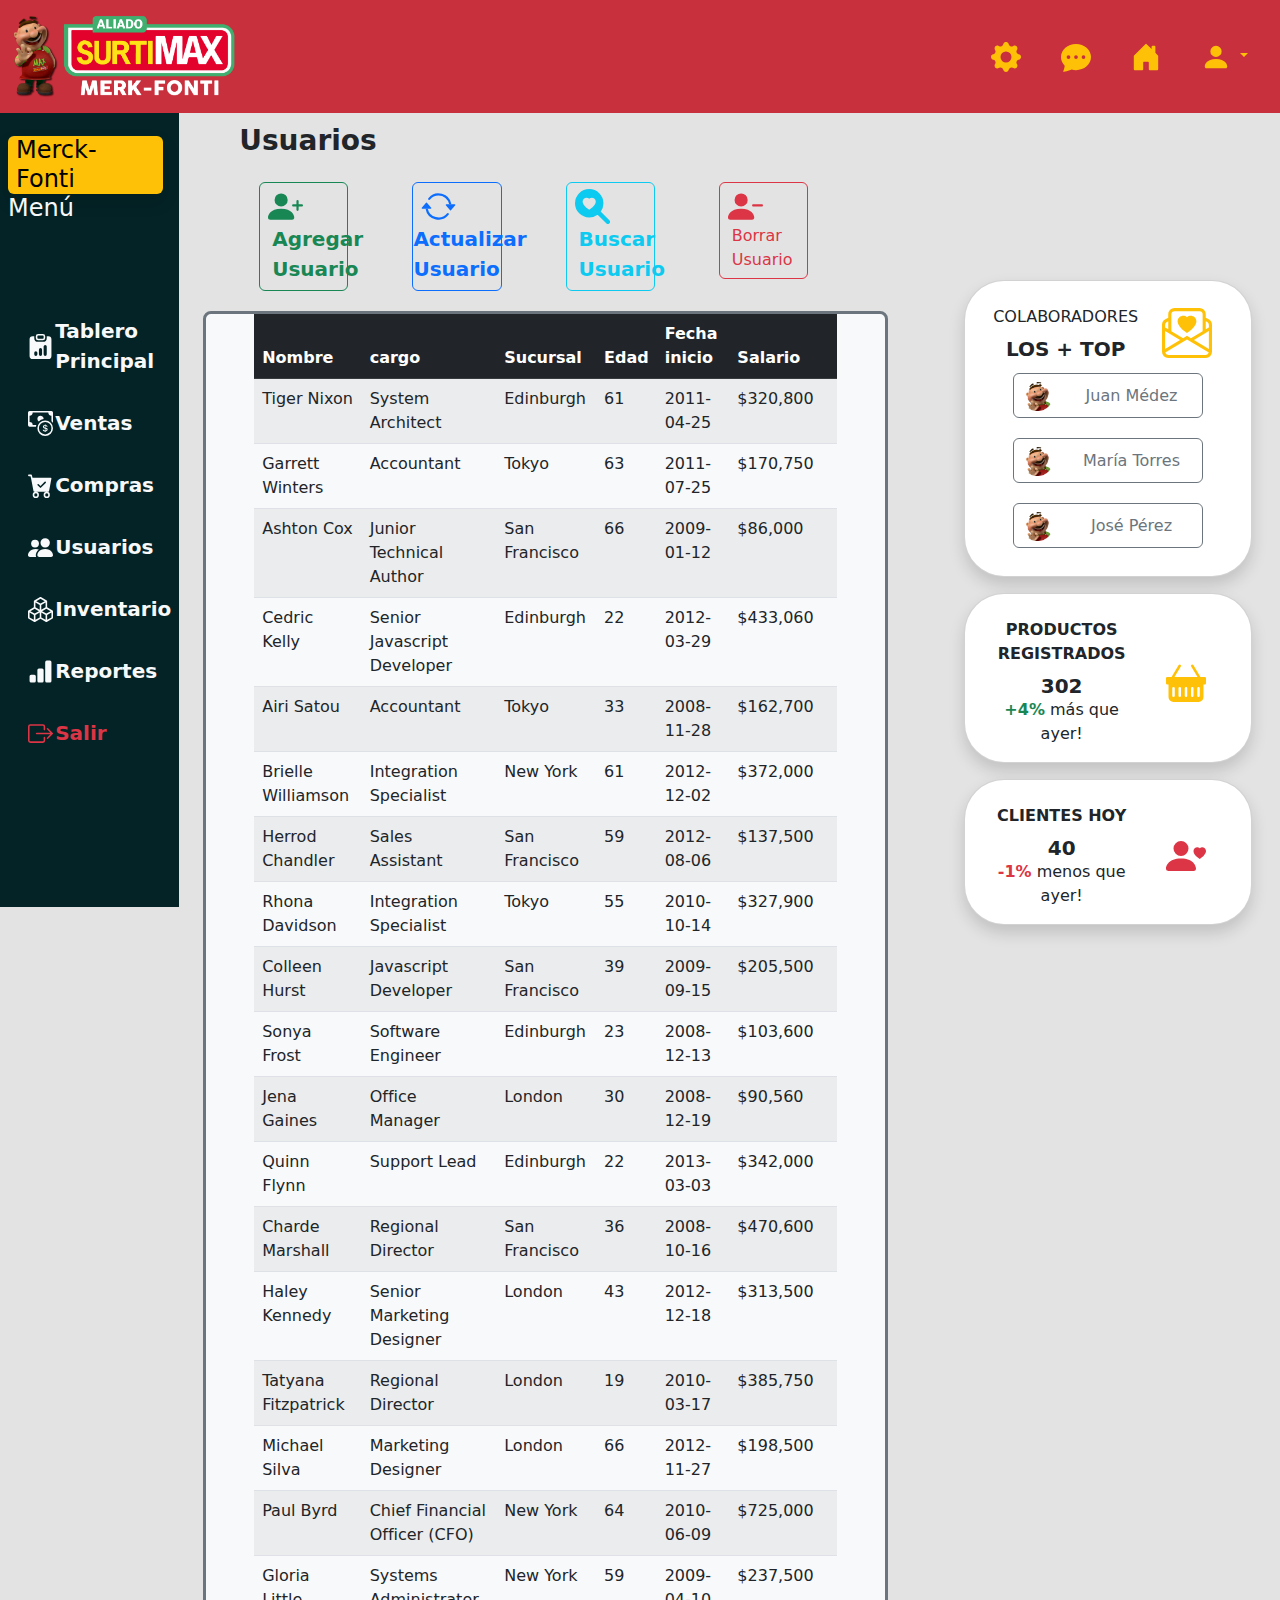
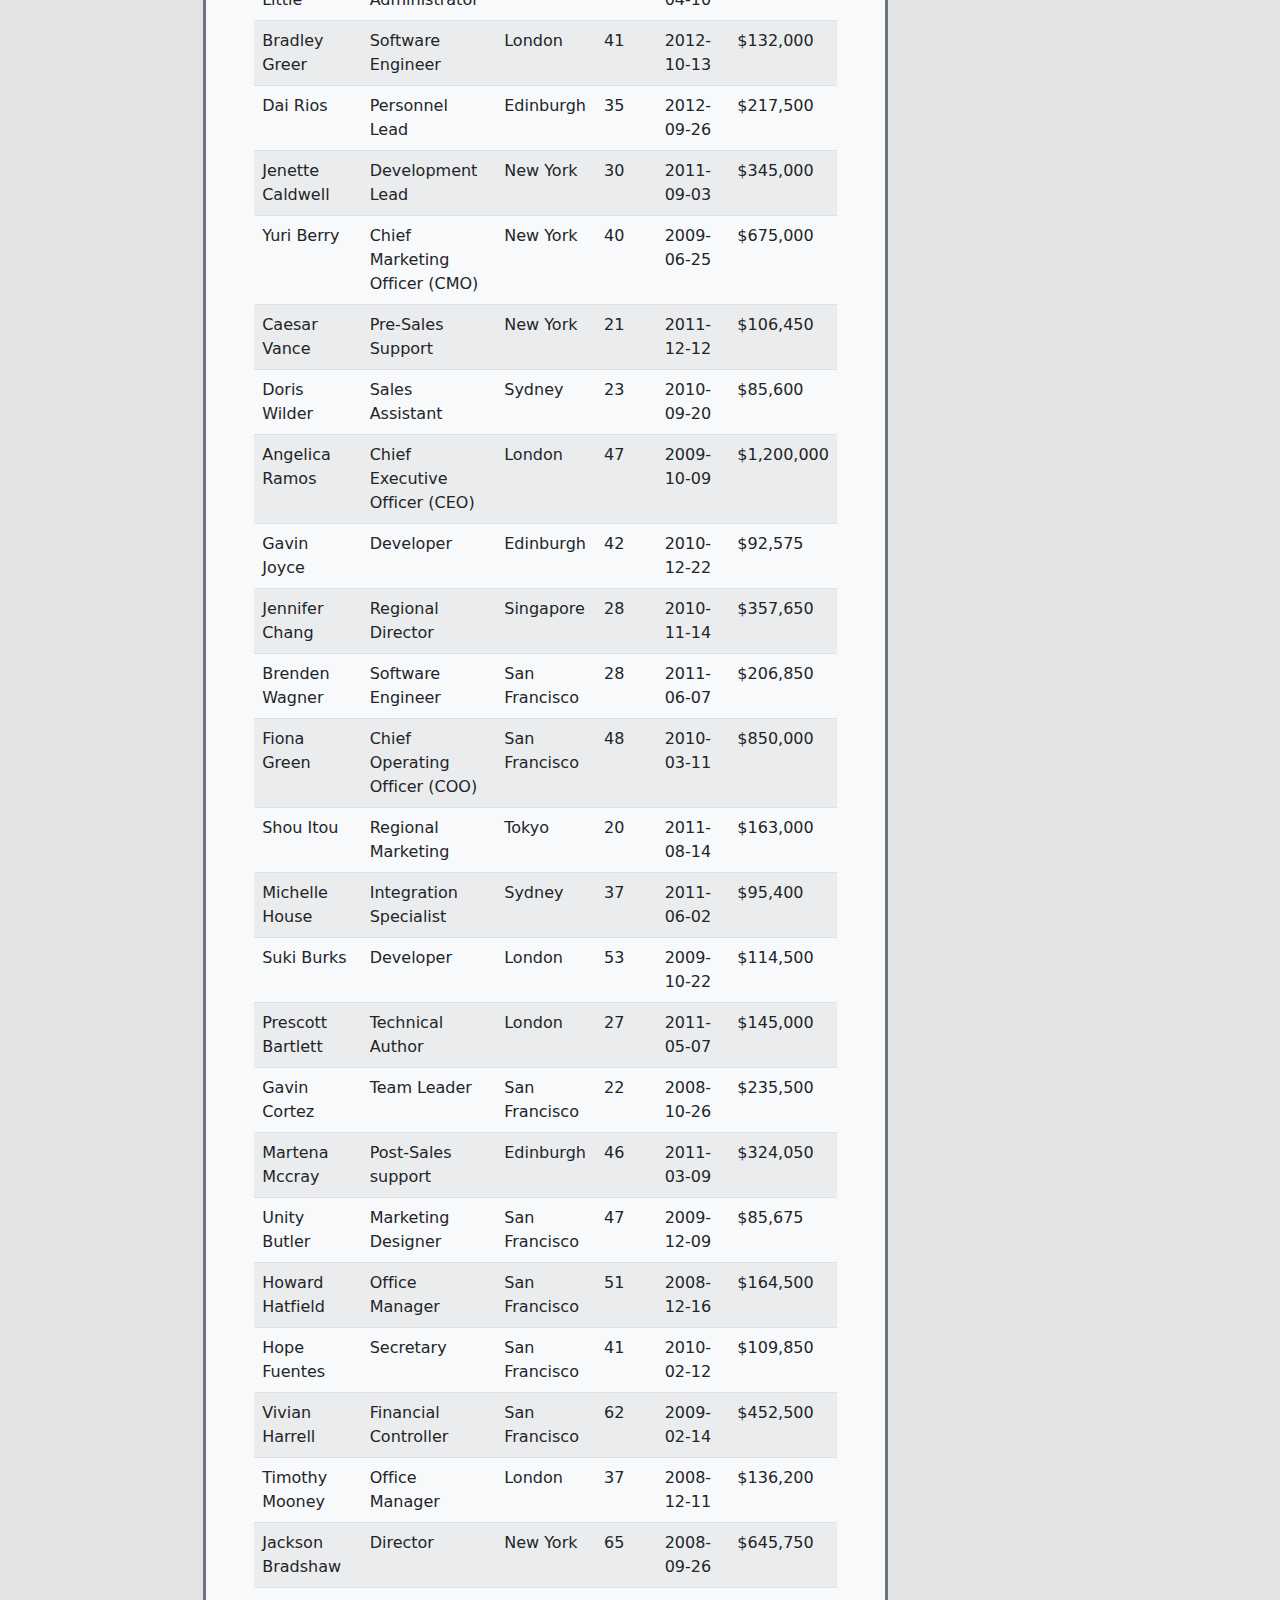
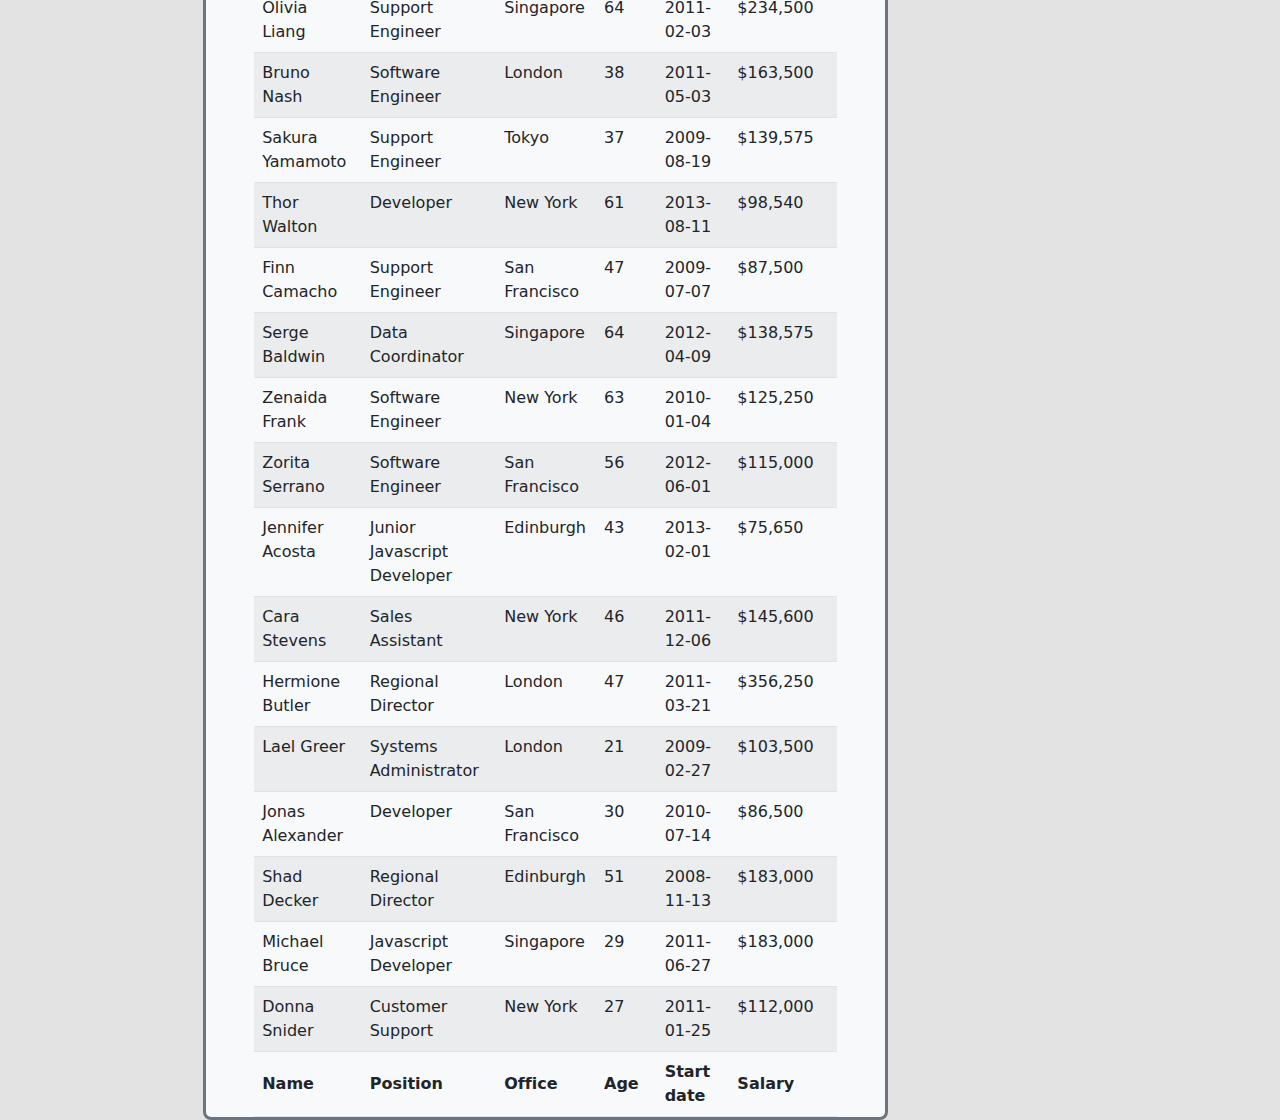
<file: usuarios.html>
<!DOCTYPE html>
<html lang="es">

<head>
    <meta charset="UTF-8">
    <meta http-equiv="X-UA-Compatible" content="IE=edge">
    <meta name="viewport" content="width=device-width, initial-scale=1.0">
    <link rel="stylesheet" href="css/bootstrap.min.css">
    <title>Ventas</title>
    <link rel="stylesheet" href="css/style.css">
    <link rel="stylesheet href="https://cdnjs.cloudflare.com/ajax/libs/twitter-bootstrap/5.1.3/css/bootstrap.min.css">
    <link rel="stylesheet href="https://cdn.datatables.net/1.12.1/css/dataTables.bootstrap5.min.css">
    <link rel="stylesheet" href="https://cdn.datatables.net/responsive/2.3.0/css/responsive.dataTables.min.css">
    
    
</head>

<body>

    <header class="m-0 align-content-between vh-75  ">

        <nav class="navbar navbar-expand-md  fixed-top  w-100 " style="background-color: #c9303d; max-height: 400px; ">
            <div class="container-fluid collapse " style="color: #EAE7F1;" title="Configuracion">
                <a class="navbar-brand w-25 " href="#" style="color: #EAE7F1; max-width: 18%;">
                    <!-- Logo -->
                    <img src="img/LogoIlustracionLateral.png" class="img-fluid   "
                        alt="logo_surtimax" style="max-height: 90px;" title="Inicio">
                </a>
                <button class="navbar-toggler " type="button" data-bs-toggle="collapse" data-bs-target="#navbarNav"
                    aria-controls="navbarNav" aria-expanded="false" aria-label="Toggle navigation">
                    <span class="navbar-toggler-icon"></span>
                </button>

                <!-- barnav -->
                <div class="collapse navbar-collapse  justify-content-end " id="navbarNav">
                    <ul class="navbar-nav">
                        <li class="nav-item">
                            <a class="nav-link active  " aria-current="page" href="#" style="color: #EAE7F1 "">
                        
                    <div title="Configuración">
                        <button class=" btn btn-outline-warning border-0 w-100 my-1 ">
                        <svg xmlns=" http://www.w3.org/2000/svg" width="30" height="30" fill="currentColor"
                                class="bi bi-gear-fill" viewBox="0 0 16 16">
                                <path
                                    d="M9.405 1.05c-.413-1.4-2.397-1.4-2.81 0l-.1.34a1.464 1.464 0 0 1-2.105.872l-.31-.17c-1.283-.698-2.686.705-1.987 1.987l.169.311c.446.82.023 1.841-.872 2.105l-.34.1c-1.4.413-1.4 2.397 0 2.81l.34.1a1.464 1.464 0 0 1 .872 2.105l-.17.31c-.698 1.283.705 2.686 1.987 1.987l.311-.169a1.464 1.464 0 0 1 2.105.872l.1.34c.413 1.4 2.397 1.4 2.81 0l.1-.34a1.464 1.464 0 0 1 2.105-.872l.31.17c1.283.698 2.686-.705 1.987-1.987l-.169-.311a1.464 1.464 0 0 1 .872-2.105l.34-.1c1.4-.413 1.4-2.397 0-2.81l-.34-.1a1.464 1.464 0 0 1-.872-2.105l.17-.31c.698-1.283-.705-2.686-1.987-1.987l-.311.169a1.464 1.464 0 0 1-2.105-.872l-.1-.34zM8 10.93a2.929 2.929 0 1 1 0-5.86 2.929 2.929 0 0 1 0 5.858z" />
                                </svg>
                                </button>
                </div>
                </a>
                </li>
                <li class="nav-item">
                    <a class="nav-link" href="#" style="color: #EAE7F1">
                        <div title="Comentarios">
                            <button class="btn btn-outline-warning border-0 w-100 my-1">
                                <svg xmlns="http://www.w3.org/2000/svg" width="30" height="30" fill="currentColor"
                                    class="bi bi-chat-dots-fill" viewBox="0 0 16 16">
                                    <path
                                        d="M16 8c0 3.866-3.582 7-8 7a9.06 9.06 0 0 1-2.347-.306c-.584.296-1.925.864-4.181 1.234-.2.032-.352-.176-.273-.362.354-.836.674-1.95.77-2.966C.744 11.37 0 9.76 0 8c0-3.866 3.582-7 8-7s8 3.134 8 7zM5 8a1 1 0 1 0-2 0 1 1 0 0 0 2 0zm4 0a1 1 0 1 0-2 0 1 1 0 0 0 2 0zm3 1a1 1 0 1 0 0-2 1 1 0 0 0 0 2z" />
                                </svg>
                            </button>
                        </div>
                    </a>
                </li>
                <li class="nav-item">
                    <a class="nav-link" href="#">
                        <div style="color: #eae7f1;" title="Inicio">
                            <button class="btn btn-outline-warning border-0 w-100 my-1">
                                <svg xmlns="http://www.w3.org/2000/svg" width="30" height="30" fill="currentColor"
                                    class="bi bi-house-door-fill" viewBox="0 0 16 16">
                                    <path
                                        d="M6.5 14.5v-3.505c0-.245.25-.495.5-.495h2c.25 0 .5.25.5.5v3.5a.5.5 0 0 0 .5.5h4a.5.5 0 0 0 .5-.5v-7a.5.5 0 0 0-.146-.354L13 5.793V2.5a.5.5 0 0 0-.5-.5h-1a.5.5 0 0 0-.5.5v1.293L8.354 1.146a.5.5 0 0 0-.708 0l-6 6A.5.5 0 0 0 1.5 7.5v7a.5.5 0 0 0 .5.5h4a.5.5 0 0 0 .5-.5z" />
                                </svg>
                            </button>
                        </div>
                    </a>
                </li>
                

                <li class="nav-item">
                    
                        
                    
                        <div class="nav-link tt dropdown" href="#" style="color: #eae7f1;" title="Perfil">
                            <button class="btn btn-outline-warning border-0 w-100 my-1 dropdown-toggle" type="button" data-bs-toggle="dropdown"  aria-expanded="false" id="simpleDropdown">
                                <svg xmlns="http://www.w3.org/2000/svg" width="30" height="30" fill="currentColor" class="bi bi-person-fill" viewBox="0 0 16 16">
                                    <path d="M3 14s-1 0-1-1 1-4 6-4 6 3 6 4-1 1-1 1H3zm5-6a3 3 0 1 0 0-6 3 3 0 0 0 0 6z"/>
                                  </svg>
                            </button>
                            <ul class="dropdown-menu dropdown-menu-end dropdown-menu-dark" >
                                <li><a href="404.html" class="dropdown-item">Perfil</a>
                                    <a href="500.html" class="dropdown-item">Ayuda</a>
                                    <a href="index.html" data-bs-toggle="modal" data-bs-target="#miModal">
                                        <div class="row p-1" >
                                            <div class="col">
                                                <button class="btn btn-outline-danger w-100 my-1" type="button" >
                                                    <div class="row align-items-center" >
                                                        <div class="col-2" >
                                                            <svg xmlns="http://www.w3.org/2000/svg" width="16" height="16" fill="currentColor" class="bi bi-box-arrow-right" viewBox="0 0 16 16">
                                                                <path fill-rule="evenodd" d="M10 12.5a.5.5 0 0 1-.5.5h-8a.5.5 0 0 1-.5-.5v-9a.5.5 0 0 1 .5-.5h8a.5.5 0 0 1 .5.5v2a.5.5 0 0 0 1 0v-2A1.5 1.5 0 0 0 9.5 2h-8A1.5 1.5 0 0 0 0 3.5v9A1.5 1.5 0 0 0 1.5 14h8a1.5 1.5 0 0 0 1.5-1.5v-2a.5.5 0 0 0-1 0v2z"/>
                                                                <path fill-rule="evenodd" d="M15.854 8.354a.5.5 0 0 0 0-.708l-3-3a.5.5 0 0 0-.708.708L14.293 7.5H5.5a.5.5 0 0 0 0 1h8.793l-2.147 2.146a.5.5 0 0 0 .708.708l3-3z"/>
                                                            </svg>
                                                        </div>
                                                        <div class="col-10">
                                                            Salir
                                                        </div>
                                                    </div>
                                                </button>
                                            </div>                                       
                                        </div>
                                    </a>
                                    
                                    
                                </li>
                            </ul>
                            
                            
                        </div>
                        <div class="mask" style="background-color: rgba(251, 251, 251, 0.2)"></div>
                    
                    
                </li>
                </ul>
            </div>
            </div>
        </nav>
    </header>

    <!-- modal de salida -->

    <div class="modal fade" id="miModal" tabindex="-1" aria-hidden="true" aria-labelledby="miModal">
        <div class="modal-dialog">
            <div class="modal-content">
                <div class="modal-header bg-danger text-light">
                    <h5 class="modal-title " id="modalTitle">Cuidado</h5>
                    <button type="button" class="btn-close" data-bs-dismiss="modal" aria-label="Close"></button>
                </div>
                <div class="row">    
                    <div class="modal-body d-flex align-content-end col-6 justify-content-center">
                        <img src="img/MAX3.png" class="img-fluid rounded-circle pt-0  m-auto  "
                        style="max-width: 35%;" alt="max3">
                    </div>
                    <div class="col-6 align-items-center">
                        <h3 class="position-absolute m-3 fw-bold "> Estas seguro que deseas cerrar sesión?</h3>
                    </div>
                </div>    
                <div class="modal-footer border-0">
                    <a href="index.html">
                    <button type="button" class="btn btn-outline-success " data-bs-dismiss="modal" >Aceptar</button>
                </a>
                
                    <button type="button" class="btn btn-outline-danger " data-bs-dismiss="modal" aria-label="Close" >Cancelar</button>
                
                </div>
            </div>
        </div>

    </div>

    <!-- modal agregar usuario -->

    <div class="modal fade" id="agregarUsu" tabindex="-1" aria-hidden="true" aria-labelledby="agregarUsu">
        <div class="modal-dialog modal-lg">
            <div class="modal-content">
                <div class="modal-header bg-success text-light">
                    <h3 class="modal-title fs-3 fw-bold" id="modalTitle">Agregar</h3>
                    <button type="button" class="btn-close" data-bs-dismiss="modal" aria-label="Close"></button>
                </div>
                <div class="row ">
                    <h3 class="ms-4">Información Personal</h3>
                    <hr>
                    <form action="">
                        <div class="row">
                            <div class="col-5 m-3">
                                <div class="mb-4 text-center fw-semibold fs-3 input-group">
                                    <div class="input-group-text">
                                        <svg xmlns="http://www.w3.org/2000/svg" width="25" height="25" fill="currentColor"
                                            class="bi bi-person-fill" viewBox="0 0 16 16">
                                            <path
                                                d="M3 14s-1 0-1-1 1-4 6-4 6 3 6 4-1 1-1 1H3zm5-6a3 3 0 1 0 0-6 3 3 0 0 0 0 6z" />
                                        </svg>
                                    </div>
                                    <input type="text" class="form-control" placeholder="Nombres" required>
                                </div>
                            </div>
                            <div class="col-5 m-3">
                                <div class="mb-4 text-center fw-semibold fs-3 input-group">
                                    <div class="input-group-text">
                                        <svg xmlns="http://www.w3.org/2000/svg" width="25" height="25" fill="currentColor"
                                            class="bi bi-person-fill" viewBox="0 0 16 16">
                                            <path
                                                d="M3 14s-1 0-1-1 1-4 6-4 6 3 6 4-1 1-1 1H3zm5-6a3 3 0 1 0 0-6 3 3 0 0 0 0 6z" />
                                        </svg>
                                    </div>
                                    <input type="text" class="form-control" placeholder="Apellidos" required>
                                </div>
                            </div>
                        </div>
                        <div class="row">
                            <div class="col-5 m-3">
                                <div class="mb-4 text-center fw-semibold fs-3 input-group">
                                    <div class="input-group-text  ">
                                        <svg xmlns="http://www.w3.org/2000/svg" width="25" height="25" fill="currentColor" class="bi bi-columns-gap" viewBox="0 0 16 16">
                                            <path d="M6 1v3H1V1h5zM1 0a1 1 0 0 0-1 1v3a1 1 0 0 0 1 1h5a1 1 0 0 0 1-1V1a1 1 0 0 0-1-1H1zm14 12v3h-5v-3h5zm-5-1a1 1 0 0 0-1 1v3a1 1 0 0 0 1 1h5a1 1 0 0 0 1-1v-3a1 1 0 0 0-1-1h-5zM6 8v7H1V8h5zM1 7a1 1 0 0 0-1 1v7a1 1 0 0 0 1 1h5a1 1 0 0 0 1-1V8a1 1 0 0 0-1-1H1zm14-6v7h-5V1h5zm-5-1a1 1 0 0 0-1 1v7a1 1 0 0 0 1 1h5a1 1 0 0 0 1-1V1a1 1 0 0 0-1-1h-5z"/>
                                          </svg>
                                    </div>
                                    <div >
                                        <select class="form-select pb-2" id="tipoDoc" >
                                          <option selected class="form-select">Elija una Opción</option>
                                          <option value="1">Cédula</option>
                                          <option value="2">Cédula de extranjería</option>
                                          <option value="3">Otro</option>
                                        </select>
                                        
                                      </div>

                                    </select>
                                </div>
                            </div>
                            <div class="col-5 m-3">
                                <div class="mb-4 text-center fw-semibold fs-3 input-group">
                                    <div class="input-group-text">
                                        <svg xmlns="http://www.w3.org/2000/svg" width="25" height="25" fill="currentColor" class="bi bi-columns-gap" viewBox="0 0 16 16">
                                            <path d="M6 1v3H1V1h5zM1 0a1 1 0 0 0-1 1v3a1 1 0 0 0 1 1h5a1 1 0 0 0 1-1V1a1 1 0 0 0-1-1H1zm14 12v3h-5v-3h5zm-5-1a1 1 0 0 0-1 1v3a1 1 0 0 0 1 1h5a1 1 0 0 0 1-1v-3a1 1 0 0 0-1-1h-5zM6 8v7H1V8h5zM1 7a1 1 0 0 0-1 1v7a1 1 0 0 0 1 1h5a1 1 0 0 0 1-1V8a1 1 0 0 0-1-1H1zm14-6v7h-5V1h5zm-5-1a1 1 0 0 0-1 1v7a1 1 0 0 0 1 1h5a1 1 0 0 0 1-1V1a1 1 0 0 0-1-1h-5z"/>
                                          </svg>
                                    </div>
                                    <input type="text" class="form-control" placeholder="Número de documento" required>
                                </div>
                            </div>
                        </div>

                        <div class="row ">
                            <div class="col-5 m-3">
                                <div class="mb-4 text-center fw-semibold fs-3 input-group">
                                    <div class="input-group-text">
                                        <svg xmlns="http://www.w3.org/2000/svg" width="16" height="16" fill="currentColor" class="bi bi-telephone-fill" viewBox="0 0 16 16">
                                            <path fill-rule="evenodd" d="M1.885.511a1.745 1.745 0 0 1 2.61.163L6.29 2.98c.329.423.445.974.315 1.494l-.547 2.19a.678.678 0 0 0 .178.643l2.457 2.457a.678.678 0 0 0 .644.178l2.189-.547a1.745 1.745 0 0 1 1.494.315l2.306 1.794c.829.645.905 1.87.163 2.611l-1.034 1.034c-.74.74-1.846 1.065-2.877.702a18.634 18.634 0 0 1-7.01-4.42 18.634 18.634 0 0 1-4.42-7.009c-.362-1.03-.037-2.137.703-2.877L1.885.511z"/>
                                          </svg>
                                    </div>
                                    <input type="text" class="form-control" placeholder="Teléfono" required>
                                </div>
                            </div>
                            <div class="col-5 m-3">
                                <div class="mb-4 text-center fw-semibold fs-3 input-group">
                                    <div class="input-group-text">
                                        <svg xmlns="http://www.w3.org/2000/svg" width="16" height="16" fill="currentColor" class="bi bi-geo-alt-fill" viewBox="0 0 16 16">
                                            <path d="M8 16s6-5.686 6-10A6 6 0 0 0 2 6c0 4.314 6 10 6 10zm0-7a3 3 0 1 1 0-6 3 3 0 0 1 0 6z"/>
                                          </svg>
                                    </div>
                                    <input type="text" class="form-control" placeholder="Dirección" required>
                                </div>
                            </div>
                        </div>

                        <div class="row">
                            <div class="col-5 m-3">
                                <div class="mb-4 text-center fw-semibold fs-3 input-group">
                                    <div class="input-group-text  ">
                                        <svg xmlns="http://www.w3.org/2000/svg" width="16" height="16" fill="currentColor" class="bi bi-person-workspace" viewBox="0 0 16 16">
                                            <path d="M4 16s-1 0-1-1 1-4 5-4 5 3 5 4-1 1-1 1H4Zm4-5.95a2.5 2.5 0 1 0 0-5 2.5 2.5 0 0 0 0 5Z"/>
                                            <path d="M2 1a2 2 0 0 0-2 2v9.5A1.5 1.5 0 0 0 1.5 14h.653a5.373 5.373 0 0 1 1.066-2H1V3a1 1 0 0 1 1-1h12a1 1 0 0 1 1 1v9h-2.219c.554.654.89 1.373 1.066 2h.653a1.5 1.5 0 0 0 1.5-1.5V3a2 2 0 0 0-2-2H2Z"/>
                                        </svg>
                                    </div>
                                    <div >
                                        <select class="form-select pb-2" id="cargoSelect" title="Cargo">
                                          <option selected class="form-select">-Cargo- </option>
                                          <option value="1">Cajero</option>
                                          <option value="2">Administrador</option>
                                          <option value="3">Otro</option>
                                        </select>
                                        
                                      </div>

                                    </select>
                                </div>
                            </div>
                            <div class="col-5 m-3">
                                <div class="mb-4 text-center fw-semibold fs-3 input-group">
                                    <div class="input-group-text">
                                        <svg xmlns="http://www.w3.org/2000/svg" width="25" height="25" fill="currentColor" class="bi bi-columns-gap" viewBox="0 0 16 16">
                                            <path d="M6 1v3H1V1h5zM1 0a1 1 0 0 0-1 1v3a1 1 0 0 0 1 1h5a1 1 0 0 0 1-1V1a1 1 0 0 0-1-1H1zm14 12v3h-5v-3h5zm-5-1a1 1 0 0 0-1 1v3a1 1 0 0 0 1 1h5a1 1 0 0 0 1-1v-3a1 1 0 0 0-1-1h-5zM6 8v7H1V8h5zM1 7a1 1 0 0 0-1 1v7a1 1 0 0 0 1 1h5a1 1 0 0 0 1-1V8a1 1 0 0 0-1-1H1zm14-6v7h-5V1h5zm-5-1a1 1 0 0 0-1 1v7a1 1 0 0 0 1 1h5a1 1 0 0 0 1-1V1a1 1 0 0 0-1-1h-5z"/>
                                          </svg>
                                    </div>
                                    <input type="date" class="form-control" placeholder="" required>
                                </div>
                            </div>
                        </div>
                    </form>    
                </div>
                <hr>
                <h3 class="ms-4">Usuario y contraseña</h3>
                <div class="row">
                    <div class="col-5 m-3">
                        <div class="mb-4 text-center fw-semibold fs-3 input-group">
                            <div class="input-group-text">
                                <svg xmlns="http://www.w3.org/2000/svg" width="16" height="16" fill="currentColor" class="bi bi-envelope-paper-fill" viewBox="0 0 16 16">
                                    <path fill-rule="evenodd" d="M6.5 9.5 3 7.5v-6A1.5 1.5 0 0 1 4.5 0h7A1.5 1.5 0 0 1 13 1.5v6l-3.5 2L8 8.75l-1.5.75ZM1.059 3.635 2 3.133v3.753L0 5.713V5.4a2 2 0 0 1 1.059-1.765ZM16 5.713l-2 1.173V3.133l.941.502A2 2 0 0 1 16 5.4v.313Zm0 1.16-5.693 3.337L16 13.372v-6.5Zm-8 3.199 7.941 4.412A2 2 0 0 1 14 16H2a2 2 0 0 1-1.941-1.516L8 10.072Zm-8 3.3 5.693-3.162L0 6.873v6.5Z"/>
                                  </svg>
                            </div>
                            <input type="email" class="form-control" placeholder="e-mail" required>
                        </div>
                    </div>
                    <div class="col-5 m-3">
                        <div class="mb-4 text-center fw-semibold fs-3 input-group">
                            <div class="input-group-text">
                                <svg xmlns="http://www.w3.org/2000/svg" width="16" height="16" fill="currentColor" class="bi bi-shield-fill-check" viewBox="0 0 16 16">
                                    <path fill-rule="evenodd" d="M8 0c-.69 0-1.843.265-2.928.56-1.11.3-2.229.655-2.887.87a1.54 1.54 0 0 0-1.044 1.262c-.596 4.477.787 7.795 2.465 9.99a11.777 11.777 0 0 0 2.517 2.453c.386.273.744.482 1.048.625.28.132.581.24.829.24s.548-.108.829-.24a7.159 7.159 0 0 0 1.048-.625 11.775 11.775 0 0 0 2.517-2.453c1.678-2.195 3.061-5.513 2.465-9.99a1.541 1.541 0 0 0-1.044-1.263 62.467 62.467 0 0 0-2.887-.87C9.843.266 8.69 0 8 0zm2.146 5.146a.5.5 0 0 1 .708.708l-3 3a.5.5 0 0 1-.708 0l-1.5-1.5a.5.5 0 1 1 .708-.708L7.5 7.793l2.646-2.647z"/>
                                  </svg>
                            </div>
                            <input type="text" class="form-control" placeholder="Crear Usuario" required>
                        </div>
                    </div>
                </div>

                <div class="row">
                    <div class="col-5 m-3">
                        <div class="mb-4 text-center fw-semibold fs-3 input-group">
                            <div class="input-group-text">
                                <svg xmlns="http://www.w3.org/2000/svg" width="16" height="16" fill="currentColor" class="bi bi-shield-fill-check" viewBox="0 0 16 16">
                                    <path fill-rule="evenodd" d="M8 0c-.69 0-1.843.265-2.928.56-1.11.3-2.229.655-2.887.87a1.54 1.54 0 0 0-1.044 1.262c-.596 4.477.787 7.795 2.465 9.99a11.777 11.777 0 0 0 2.517 2.453c.386.273.744.482 1.048.625.28.132.581.24.829.24s.548-.108.829-.24a7.159 7.159 0 0 0 1.048-.625 11.775 11.775 0 0 0 2.517-2.453c1.678-2.195 3.061-5.513 2.465-9.99a1.541 1.541 0 0 0-1.044-1.263 62.467 62.467 0 0 0-2.887-.87C9.843.266 8.69 0 8 0zm2.146 5.146a.5.5 0 0 1 .708.708l-3 3a.5.5 0 0 1-.708 0l-1.5-1.5a.5.5 0 1 1 .708-.708L7.5 7.793l2.646-2.647z"/>
                                  </svg>
                            </div>
                            <input type="email" class="form-control" placeholder="Contraseña" required>
                        </div>
                    </div>
                    <div class="col-5 m-3">
                        <div class="mb-4 text-center fw-semibold fs-3 input-group">
                            <div class="input-group-text">
                                <svg xmlns="http://www.w3.org/2000/svg" width="16" height="16" fill="currentColor" class="bi bi-shield-fill-check" viewBox="0 0 16 16">
                                    <path fill-rule="evenodd" d="M8 0c-.69 0-1.843.265-2.928.56-1.11.3-2.229.655-2.887.87a1.54 1.54 0 0 0-1.044 1.262c-.596 4.477.787 7.795 2.465 9.99a11.777 11.777 0 0 0 2.517 2.453c.386.273.744.482 1.048.625.28.132.581.24.829.24s.548-.108.829-.24a7.159 7.159 0 0 0 1.048-.625 11.775 11.775 0 0 0 2.517-2.453c1.678-2.195 3.061-5.513 2.465-9.99a1.541 1.541 0 0 0-1.044-1.263 62.467 62.467 0 0 0-2.887-.87C9.843.266 8.69 0 8 0zm2.146 5.146a.5.5 0 0 1 .708.708l-3 3a.5.5 0 0 1-.708 0l-1.5-1.5a.5.5 0 1 1 .708-.708L7.5 7.793l2.646-2.647z"/>
                                  </svg>
                            </div>
                            <input type="text" class="form-control" placeholder="Confirmar contraseña" required>
                        </div>
                    </div>
                </div>

                    
                <div class="modal-footer border-0 bg-body">
                    <a href="index.html">
                    <button type="button" class="btn btn-outline-success " data-bs-dismiss="modal" >Crear</button>
                </a>
                </div>    
            </div>  
            
            </div>
        </div>

    </div>



    <!-- espaciado despues de la barra superior -->
    <div class="row m-5 d-none d-md-block"></div>
    <div class="row m-2"></div>
    

    <!-- barra lateral -->

    
    <div class="main-container pt-3 d-flex vh-75 " style="height: 94.5vh;">
        <div class="sidebar" id="side_nav">
            <div class="header-box mt-5 pt-2 px-2 pt-3 pb-4">
                <h1 class="fs-4 p-0 text-light"><span class="bg-warning text-black rounded d-none d-lg-inline-flex shadow px-2 me-2">Merck-Fonti</span>Menú</h1>
                <button class="btn d-md-none d-block close-btn px1 py-0 text-white">
                    <i class="bi bi-list"></i>
                </button>
            </div>

            
            
            <div class="row p-1 m-1 mt-5">
                <div class="col">
                    <a href="dashboard.html">
                        <button class="btn btn-outline-light border-0 w-100 my-1">
                            <div class="row align-items-center">
                                <div class="col-2 px-2">
                                    <svg xmlns="http://www.w3.org/2000/svg" width="25" height="25" fill="currentColor" class="bi bi-clipboard-data-fill" viewBox="0 0 16 16">
                                        <path d="M6.5 0A1.5 1.5 0 0 0 5 1.5v1A1.5 1.5 0 0 0 6.5 4h3A1.5 1.5 0 0 0 11 2.5v-1A1.5 1.5 0 0 0 9.5 0h-3Zm3 1a.5.5 0 0 1 .5.5v1a.5.5 0 0 1-.5.5h-3a.5.5 0 0 1-.5-.5v-1a.5.5 0 0 1 .5-.5h3Z"/>
                                        <path d="M4 1.5H3a2 2 0 0 0-2 2V14a2 2 0 0 0 2 2h10a2 2 0 0 0 2-2V3.5a2 2 0 0 0-2-2h-1v1A2.5 2.5 0 0 1 9.5 5h-3A2.5 2.5 0 0 1 4 2.5v-1ZM10 8a1 1 0 1 1 2 0v5a1 1 0 1 1-2 0V8Zm-6 4a1 1 0 1 1 2 0v1a1 1 0 1 1-2 0v-1Zm4-3a1 1 0 0 1 1 1v3a1 1 0 1 1-2 0v-3a1 1 0 0 1 1-1Z"/>
                                    </svg>
                                </div>
                                <div class="col-10 text-start fw-bolder fs-5 d-none d-lg-block">
                                    Tablero Principal
                                </div>
                            </div>
                        </button>
                    </a>    
                </div>
            </div>

            <div class="row p-1 m-1">
                <div class="col">
                    <a href="ventas.html">
                    <button class="btn btn-outline-light border-0 w-100 my-1">
                        <div class="row align-items-center">
                            <div class="col-2 px-2">
                                <svg xmlns="http://www.w3.org/2000/svg" width="25" height="25" fill="currentColor" class="bi bi-cash-coin" viewBox="0 0 16 16">
                                    <path fill-rule="evenodd" d="M11 15a4 4 0 1 0 0-8 4 4 0 0 0 0 8zm5-4a5 5 0 1 1-10 0 5 5 0 0 1 10 0z"/>
                                    <path d="M9.438 11.944c.047.596.518 1.06 1.363 1.116v.44h.375v-.443c.875-.061 1.386-.529 1.386-1.207 0-.618-.39-.936-1.09-1.1l-.296-.07v-1.2c.376.043.614.248.671.532h.658c-.047-.575-.54-1.024-1.329-1.073V8.5h-.375v.45c-.747.073-1.255.522-1.255 1.158 0 .562.378.92 1.007 1.066l.248.061v1.272c-.384-.058-.639-.27-.696-.563h-.668zm1.36-1.354c-.369-.085-.569-.26-.569-.522 0-.294.216-.514.572-.578v1.1h-.003zm.432.746c.449.104.655.272.655.569 0 .339-.257.571-.709.614v-1.195l.054.012z"/>
                                    <path d="M1 0a1 1 0 0 0-1 1v8a1 1 0 0 0 1 1h4.083c.058-.344.145-.678.258-1H3a2 2 0 0 0-2-2V3a2 2 0 0 0 2-2h10a2 2 0 0 0 2 2v3.528c.38.34.717.728 1 1.154V1a1 1 0 0 0-1-1H1z"/>
                                    <path d="M9.998 5.083 10 5a2 2 0 1 0-3.132 1.65 5.982 5.982 0 0 1 3.13-1.567z"/>
                                  </svg>
                            </div>
                            <div class="col-10 text-start fw-bolder fs-5 d-none d-lg-block">
                                Ventas
                            </div>
                        </div>
                    </button>
                </a>
                </div>
            </div>
            
                    
            <div class="row p-1 m-1">
                <div class="col">
                    <button class="btn btn-outline-light border-0 w-100 my-1">
                        <div class="row align-items-center">
                            <div class="col-2 px-2">
                                <svg xmlns="http://www.w3.org/2000/svg" width="25" height="25" fill="currentColor" class="bi bi-cart-check-fill" viewBox="0 0 16 16">
                                    <path d="M.5 1a.5.5 0 0 0 0 1h1.11l.401 1.607 1.498 7.985A.5.5 0 0 0 4 12h1a2 2 0 1 0 0 4 2 2 0 0 0 0-4h7a2 2 0 1 0 0 4 2 2 0 0 0 0-4h1a.5.5 0 0 0 .491-.408l1.5-8A.5.5 0 0 0 14.5 3H2.89l-.405-1.621A.5.5 0 0 0 2 1H.5zM6 14a1 1 0 1 1-2 0 1 1 0 0 1 2 0zm7 0a1 1 0 1 1-2 0 1 1 0 0 1 2 0zm-1.646-7.646-3 3a.5.5 0 0 1-.708 0l-1.5-1.5a.5.5 0 1 1 .708-.708L8 8.293l2.646-2.647a.5.5 0 0 1 .708.708z"/>
                                  </svg>
                            </div>
                            <div class="col-10 text-start fw-bolder fs-5 d-none d-lg-block">
                                Compras
                            </div>
                        </div>
                    </button>
                </div>
            </div>
            
            
            
            
            
            <div class="row p-1 m-1">
                <div class="col">
                    <button class="btn btn-outline-light border-0  w-100 my-1">
                        <div class="row align-items-center">
                            <div class="col-2 px-2">
                                <svg xmlns="http://www.w3.org/2000/svg" width="25" height="25" fill="currentColor" class="bi bi-people-fill" viewBox="0 0 16 16">
                                    <path d="M7 14s-1 0-1-1 1-4 5-4 5 3 5 4-1 1-1 1H7zm4-6a3 3 0 1 0 0-6 3 3 0 0 0 0 6z"/>
                                    <path fill-rule="evenodd" d="M5.216 14A2.238 2.238 0 0 1 5 13c0-1.355.68-2.75 1.936-3.72A6.325 6.325 0 0 0 5 9c-4 0-5 3-5 4s1 1 1 1h4.216z"/>
                                    <path d="M4.5 8a2.5 2.5 0 1 0 0-5 2.5 2.5 0 0 0 0 5z"/>
                                  </svg>
                            </div>
                            <div class="col-10 text-start fw-bolder fs-5 d-none d-lg-block">
                                Usuarios
                            </div>
                        </div>
                    </button>
                </div>
            </div>
            
            <div class="row p-1 m-1">
                <div class="col">
                    <button class="btn btn-outline-light border-0 w-100 my-1">
                        <div class="row align-items-center">
                            <div class="col-2 px-2">
                                <svg xmlns="http://www.w3.org/2000/svg" width="25" height="25" fill="currentColor" class="bi bi-boxes" viewBox="0 0 16 16">
                                    <path d="M7.752.066a.5.5 0 0 1 .496 0l3.75 2.143a.5.5 0 0 1 .252.434v3.995l3.498 2A.5.5 0 0 1 16 9.07v4.286a.5.5 0 0 1-.252.434l-3.75 2.143a.5.5 0 0 1-.496 0l-3.502-2-3.502 2.001a.5.5 0 0 1-.496 0l-3.75-2.143A.5.5 0 0 1 0 13.357V9.071a.5.5 0 0 1 .252-.434L3.75 6.638V2.643a.5.5 0 0 1 .252-.434L7.752.066ZM4.25 7.504 1.508 9.071l2.742 1.567 2.742-1.567L4.25 7.504ZM7.5 9.933l-2.75 1.571v3.134l2.75-1.571V9.933Zm1 3.134 2.75 1.571v-3.134L8.5 9.933v3.134Zm.508-3.996 2.742 1.567 2.742-1.567-2.742-1.567-2.742 1.567Zm2.242-2.433V3.504L8.5 5.076V8.21l2.75-1.572ZM7.5 8.21V5.076L4.75 3.504v3.134L7.5 8.21ZM5.258 2.643 8 4.21l2.742-1.567L8 1.076 5.258 2.643ZM15 9.933l-2.75 1.571v3.134L15 13.067V9.933ZM3.75 14.638v-3.134L1 9.933v3.134l2.75 1.571Z"/>
                                  </svg>
                            </div>
                            <div class="col-10 text-start fw-bolder fs-5 d-none d-lg-block">
                                Inventario
                            </div>
                        </div>
                    </button>
                </div>
            </div>
            
            <div class="row p-1 m-1">
                <div class="col">
                    <a href="reportes.html">
                    <button class="btn btn-outline-light border-0 w-100 my-1" >
                        <div class="row align-items-center" >
                            <div class="col-2 px-2">
                                <svg xmlns="http://www.w3.org/2000/svg" width="25" height="25" fill="currentColor" class="bi bi-bar-chart-fill" viewBox="0 0 16 16">
                                    <path d="M1 11a1 1 0 0 1 1-1h2a1 1 0 0 1 1 1v3a1 1 0 0 1-1 1H2a1 1 0 0 1-1-1v-3zm5-4a1 1 0 0 1 1-1h2a1 1 0 0 1 1 1v7a1 1 0 0 1-1 1H7a1 1 0 0 1-1-1V7zm5-5a1 1 0 0 1 1-1h2a1 1 0 0 1 1 1v12a1 1 0 0 1-1 1h-2a1 1 0 0 1-1-1V2z"/>
                                  </svg>
                            </div>
                            <div class="col-10 text-start fw-bolder fs-5 d-none d-lg-block">
                                Reportes
                            </div>
                        </div>
                    </button>
                </a>
                </div>
            </div>

            
                
            
            <div class="row p-1 m-1">
                <div class="col">
                    <button class="btn btn-outline-danger border-0 fw-bolder border border-3 border-danger w-100 my-1" data-bs-toggle="modal" data-bs-target="#miModal">
                        <div class="row align-items-center">
                            <div class="col-2 px-2 bg-gradient ">
                                <svg xmlns="http://www.w3.org/2000/svg" width="25" height="25" fill="currentColor" class="bi bi-box-arrow-right" viewBox="0 0 16 16">
                                    <path fill-rule="evenodd" d="M10 12.5a.5.5 0 0 1-.5.5h-8a.5.5 0 0 1-.5-.5v-9a.5.5 0 0 1 .5-.5h8a.5.5 0 0 1 .5.5v2a.5.5 0 0 0 1 0v-2A1.5 1.5 0 0 0 9.5 2h-8A1.5 1.5 0 0 0 0 3.5v9A1.5 1.5 0 0 0 1.5 14h8a1.5 1.5 0 0 0 1.5-1.5v-2a.5.5 0 0 0-1 0v2z"/>
                                    <path fill-rule="evenodd" d="M15.854 8.354a.5.5 0 0 0 0-.708l-3-3a.5.5 0 0 0-.708.708L14.293 7.5H5.5a.5.5 0 0 0 0 1h8.793l-2.147 2.146a.5.5 0 0 0 .708.708l3-3z"/>
                                </svg>
                            </div>
                            <div class="col-10 text-start fw-bolder fs-5 d-none d-lg-block">
                                Salir
                            </div>
                        </div>
                    </button>
                </div>
            </div>
        <div class="content">

        </div>
    </div>

    <!-- botones -->
    
    <!-- contenido -->
<div class="container-fluid mt-4 mb-0">
        <div class="row container-fluid mt-4 mb-0 ps-5 pe-0">
            
                            
        <label for="inputPassword5" class="form-label col-10 fs-3  fw-bolder">Usuarios</label>
            <div class="row ">
                
                <div class="col-6">
                    <div class="row">
                        <div class="col-6">
                            <div class="row p-1 m-1">
                                <div class="col">
                                    <button class="btn btn-outline-success  w-100 my-1" data-bs-toggle="modal" data-bs-target="#agregarUsu">
                                        <div class="row align-items-center">
                                            <div class="col-2 px-2">
                                                <svg xmlns="http://www.w3.org/2000/svg" width="35" height="35" fill="currentColor" class="bi bi-person-plus-fill" viewBox="0 0 16 16">
                                                    <path d="M1 14s-1 0-1-1 1-4 6-4 6 3 6 4-1 1-1 1H1zm5-6a3 3 0 1 0 0-6 3 3 0 0 0 0 6z"/>
                                                    <path fill-rule="evenodd" d="M13.5 5a.5.5 0 0 1 .5.5V7h1.5a.5.5 0 0 1 0 1H14v1.5a.5.5 0 0 1-1 0V8h-1.5a.5.5 0 0 1 0-1H13V5.5a.5.5 0 0 1 .5-.5z"/>
                                                  </svg>
                                            </div>
                                            <div class="col-10 text-center fs-5 fw-bold d-none d-lg-block">
                                                Agregar Usuario
                                            </div>
                                        </div>
                                    </button>
                                </div>
                            </div>
                        </div>
                        <div class="col-6">
                            <div class="row p-1 m-1">
                                <div >
                                    <button class="btn btn-outline-primary  w-100 my-1">
                                        <div class="row align-items-center">
                                            <div class="col-2 px-2">
                                                <svg xmlns="http://www.w3.org/2000/svg" width="35" height="35" fill="currentColor" class="bi bi-arrow-repeat" viewBox="0 0 16 16">
                                                    <path d="M11.534 7h3.932a.25.25 0 0 1 .192.41l-1.966 2.36a.25.25 0 0 1-.384 0l-1.966-2.36a.25.25 0 0 1 .192-.41zm-11 2h3.932a.25.25 0 0 0 .192-.41L2.692 6.23a.25.25 0 0 0-.384 0L.342 8.59A.25.25 0 0 0 .534 9z"/>
                                                    <path fill-rule="evenodd" d="M8 3c-1.552 0-2.94.707-3.857 1.818a.5.5 0 1 1-.771-.636A6.002 6.002 0 0 1 13.917 7H12.9A5.002 5.002 0 0 0 8 3zM3.1 9a5.002 5.002 0 0 0 8.757 2.182.5.5 0 1 1 .771.636A6.002 6.002 0 0 1 2.083 9H3.1z"/>
                                                  </svg>
                                            </div>
                                            <div class="col-10 text-center px-0 fw-bold fs-5 d-none d-lg-block">
                                                Actualizar Usuario
                                            </div>
                                        </div>
                                    </button>
                                </div>
                            </div>
                        </div>
                        
                    </div>

                    

                </div>

                <div class="col-6">
                    <div class="row">
                        <div class="col-6">
                            <div class="row p-1 m-1">
                                <div class="col">
                                    <button class="btn btn-outline-info  w-100 my-1">
                                        <div class="row align-items-center">
                                            <div class="col-2 px-2">
                                                <svg xmlns="http://www.w3.org/2000/svg" width="35" height="35" fill="currentColor" class="bi bi-search-heart-fill" viewBox="0 0 16 16">
                                                    <path d="M6.5 13a6.474 6.474 0 0 0 3.845-1.258h-.001c.03.04.062.078.098.115l3.85 3.85a1 1 0 0 0 1.415-1.414l-3.85-3.85a1.008 1.008 0 0 0-.115-.1A6.471 6.471 0 0 0 13 6.5 6.502 6.502 0 0 0 6.5 0a6.5 6.5 0 1 0 0 13Zm0-8.518c1.664-1.673 5.825 1.254 0 5.018-5.825-3.764-1.664-6.69 0-5.018Z"/>
                                                  </svg>
                                            </div>
                                            <div class="col-10 text-center fw-bold d-none fs-5 d-lg-block">
                                                Buscar Usuario
                                            </div>
                                        </div>
                                    </button>
                                </div>
                            </div>
                        </div>
                        <div class="col-6">
                            <div class="row p-1 m-1">
                                <div class="col">
                                    <button class="btn btn-outline-danger  w-100 my-1">
                                        <div class="row align-items-center">
                                            <div class="col-2 px-2">
                                                <svg xmlns="http://www.w3.org/2000/svg" width="35" height="35" fill="currentColor" class="bi bi-person-dash-fill" viewBox="0 0 16 16">
                                                    <path fill-rule="evenodd" d="M11 7.5a.5.5 0 0 1 .5-.5h4a.5.5 0 0 1 0 1h-4a.5.5 0 0 1-.5-.5z"/>
                                                    <path d="M1 14s-1 0-1-1 1-4 6-4 6 3 6 4-1 1-1 1H1zm5-6a3 3 0 1 0 0-6 3 3 0 0 0 0 6z"/>
                                                  </svg>
                                            </div>
                                            <div class="col-10 text-center d-none d-lg-block">
                                                Borrar Usuario
                                            </div>
                                        </div>
                                    </button>
                                </div>
                            </div>
                        </div>
                        
                    </div>

                    

                </div>
                
            </div>

        </div>
        

        <div class="row  table ">
            

         <!-- data table -->

            <div class="container px-5 ms-4 mt-2 border border-3 border-secondary mb-2 bg-light  rounded-3 align-content-lg-start" >

                <table id="example" class="table table-striped display responsive nowrap " style=" width:100%" >
                    <thead class="table-dark">
                        <tr>
                            <th>Nombre</th>
                            <th>cargo</th>
                            <th>Sucursal</th>
                            <th>Edad</th>
                            <th>Fecha inicio</th>
                            <th>Salario</th>
                        </tr>
                    </thead>
                    <tbody>
                        <tr>
                            <td>Tiger Nixon</td>
                            <td>System Architect</td>
                            <td>Edinburgh</td>
                            <td>61</td>
                            <td>2011-04-25</td>
                            <td>$320,800</td>
                        </tr>
                        <tr>
                            <td>Garrett Winters</td>
                            <td>Accountant</td>
                            <td>Tokyo</td>
                            <td>63</td>
                            <td>2011-07-25</td>
                            <td>$170,750</td>
                        </tr>
                        <tr>
                            <td>Ashton Cox</td>
                            <td>Junior Technical Author</td>
                            <td>San Francisco</td>
                            <td>66</td>
                            <td>2009-01-12</td>
                            <td>$86,000</td>
                        </tr>
                        <tr>
                            <td>Cedric Kelly</td>
                            <td>Senior Javascript Developer</td>
                            <td>Edinburgh</td>
                            <td>22</td>
                            <td>2012-03-29</td>
                            <td>$433,060</td>
                        </tr>
                        <tr>
                            <td>Airi Satou</td>
                            <td>Accountant</td>
                            <td>Tokyo</td>
                            <td>33</td>
                            <td>2008-11-28</td>
                            <td>$162,700</td>
                        </tr>
                        <tr>
                            <td>Brielle Williamson</td>
                            <td>Integration Specialist</td>
                            <td>New York</td>
                            <td>61</td>
                            <td>2012-12-02</td>
                            <td>$372,000</td>
                        </tr>
                        <tr>
                            <td>Herrod Chandler</td>
                            <td>Sales Assistant</td>
                            <td>San Francisco</td>
                            <td>59</td>
                            <td>2012-08-06</td>
                            <td>$137,500</td>
                        </tr>
                        <tr>
                            <td>Rhona Davidson</td>
                            <td>Integration Specialist</td>
                            <td>Tokyo</td>
                            <td>55</td>
                            <td>2010-10-14</td>
                            <td>$327,900</td>
                        </tr>
                        <tr>
                            <td>Colleen Hurst</td>
                            <td>Javascript Developer</td>
                            <td>San Francisco</td>
                            <td>39</td>
                            <td>2009-09-15</td>
                            <td>$205,500</td>
                        </tr>
                        <tr>
                            <td>Sonya Frost</td>
                            <td>Software Engineer</td>
                            <td>Edinburgh</td>
                            <td>23</td>
                            <td>2008-12-13</td>
                            <td>$103,600</td>
                        </tr>
                        <tr>
                            <td>Jena Gaines</td>
                            <td>Office Manager</td>
                            <td>London</td>
                            <td>30</td>
                            <td>2008-12-19</td>
                            <td>$90,560</td>
                        </tr>
                        <tr>
                            <td>Quinn Flynn</td>
                            <td>Support Lead</td>
                            <td>Edinburgh</td>
                            <td>22</td>
                            <td>2013-03-03</td>
                            <td>$342,000</td>
                        </tr>
                        <tr>
                            <td>Charde Marshall</td>
                            <td>Regional Director</td>
                            <td>San Francisco</td>
                            <td>36</td>
                            <td>2008-10-16</td>
                            <td>$470,600</td>
                        </tr>
                        <tr>
                            <td>Haley Kennedy</td>
                            <td>Senior Marketing Designer</td>
                            <td>London</td>
                            <td>43</td>
                            <td>2012-12-18</td>
                            <td>$313,500</td>
                        </tr>
                        <tr>
                            <td>Tatyana Fitzpatrick</td>
                            <td>Regional Director</td>
                            <td>London</td>
                            <td>19</td>
                            <td>2010-03-17</td>
                            <td>$385,750</td>
                        </tr>
                        <tr>
                            <td>Michael Silva</td>
                            <td>Marketing Designer</td>
                            <td>London</td>
                            <td>66</td>
                            <td>2012-11-27</td>
                            <td>$198,500</td>
                        </tr>
                        <tr>
                            <td>Paul Byrd</td>
                            <td>Chief Financial Officer (CFO)</td>
                            <td>New York</td>
                            <td>64</td>
                            <td>2010-06-09</td>
                            <td>$725,000</td>
                        </tr>
                        <tr>
                            <td>Gloria Little</td>
                            <td>Systems Administrator</td>
                            <td>New York</td>
                            <td>59</td>
                            <td>2009-04-10</td>
                            <td>$237,500</td>
                        </tr>
                        <tr>
                            <td>Bradley Greer</td>
                            <td>Software Engineer</td>
                            <td>London</td>
                            <td>41</td>
                            <td>2012-10-13</td>
                            <td>$132,000</td>
                        </tr>
                        <tr>
                            <td>Dai Rios</td>
                            <td>Personnel Lead</td>
                            <td>Edinburgh</td>
                            <td>35</td>
                            <td>2012-09-26</td>
                            <td>$217,500</td>
                        </tr>
                        <tr>
                            <td>Jenette Caldwell</td>
                            <td>Development Lead</td>
                            <td>New York</td>
                            <td>30</td>
                            <td>2011-09-03</td>
                            <td>$345,000</td>
                        </tr>
                        <tr>
                            <td>Yuri Berry</td>
                            <td>Chief Marketing Officer (CMO)</td>
                            <td>New York</td>
                            <td>40</td>
                            <td>2009-06-25</td>
                            <td>$675,000</td>
                        </tr>
                        <tr>
                            <td>Caesar Vance</td>
                            <td>Pre-Sales Support</td>
                            <td>New York</td>
                            <td>21</td>
                            <td>2011-12-12</td>
                            <td>$106,450</td>
                        </tr>
                        <tr>
                            <td>Doris Wilder</td>
                            <td>Sales Assistant</td>
                            <td>Sydney</td>
                            <td>23</td>
                            <td>2010-09-20</td>
                            <td>$85,600</td>
                        </tr>
                        <tr>
                            <td>Angelica Ramos</td>
                            <td>Chief Executive Officer (CEO)</td>
                            <td>London</td>
                            <td>47</td>
                            <td>2009-10-09</td>
                            <td>$1,200,000</td>
                        </tr>
                        <tr>
                            <td>Gavin Joyce</td>
                            <td>Developer</td>
                            <td>Edinburgh</td>
                            <td>42</td>
                            <td>2010-12-22</td>
                            <td>$92,575</td>
                        </tr>
                        <tr>
                            <td>Jennifer Chang</td>
                            <td>Regional Director</td>
                            <td>Singapore</td>
                            <td>28</td>
                            <td>2010-11-14</td>
                            <td>$357,650</td>
                        </tr>
                        <tr>
                            <td>Brenden Wagner</td>
                            <td>Software Engineer</td>
                            <td>San Francisco</td>
                            <td>28</td>
                            <td>2011-06-07</td>
                            <td>$206,850</td>
                        </tr>
                        <tr>
                            <td>Fiona Green</td>
                            <td>Chief Operating Officer (COO)</td>
                            <td>San Francisco</td>
                            <td>48</td>
                            <td>2010-03-11</td>
                            <td>$850,000</td>
                        </tr>
                        <tr>
                            <td>Shou Itou</td>
                            <td>Regional Marketing</td>
                            <td>Tokyo</td>
                            <td>20</td>
                            <td>2011-08-14</td>
                            <td>$163,000</td>
                        </tr>
                        <tr>
                            <td>Michelle House</td>
                            <td>Integration Specialist</td>
                            <td>Sydney</td>
                            <td>37</td>
                            <td>2011-06-02</td>
                            <td>$95,400</td>
                        </tr>
                        <tr>
                            <td>Suki Burks</td>
                            <td>Developer</td>
                            <td>London</td>
                            <td>53</td>
                            <td>2009-10-22</td>
                            <td>$114,500</td>
                        </tr>
                        <tr>
                            <td>Prescott Bartlett</td>
                            <td>Technical Author</td>
                            <td>London</td>
                            <td>27</td>
                            <td>2011-05-07</td>
                            <td>$145,000</td>
                        </tr>
                        <tr>
                            <td>Gavin Cortez</td>
                            <td>Team Leader</td>
                            <td>San Francisco</td>
                            <td>22</td>
                            <td>2008-10-26</td>
                            <td>$235,500</td>
                        </tr>
                        <tr>
                            <td>Martena Mccray</td>
                            <td>Post-Sales support</td>
                            <td>Edinburgh</td>
                            <td>46</td>
                            <td>2011-03-09</td>
                            <td>$324,050</td>
                        </tr>
                        <tr>
                            <td>Unity Butler</td>
                            <td>Marketing Designer</td>
                            <td>San Francisco</td>
                            <td>47</td>
                            <td>2009-12-09</td>
                            <td>$85,675</td>
                        </tr>
                        <tr>
                            <td>Howard Hatfield</td>
                            <td>Office Manager</td>
                            <td>San Francisco</td>
                            <td>51</td>
                            <td>2008-12-16</td>
                            <td>$164,500</td>
                        </tr>
                        <tr>
                            <td>Hope Fuentes</td>
                            <td>Secretary</td>
                            <td>San Francisco</td>
                            <td>41</td>
                            <td>2010-02-12</td>
                            <td>$109,850</td>
                        </tr>
                        <tr>
                            <td>Vivian Harrell</td>
                            <td>Financial Controller</td>
                            <td>San Francisco</td>
                            <td>62</td>
                            <td>2009-02-14</td>
                            <td>$452,500</td>
                        </tr>
                        <tr>
                            <td>Timothy Mooney</td>
                            <td>Office Manager</td>
                            <td>London</td>
                            <td>37</td>
                            <td>2008-12-11</td>
                            <td>$136,200</td>
                        </tr>
                        <tr>
                            <td>Jackson Bradshaw</td>
                            <td>Director</td>
                            <td>New York</td>
                            <td>65</td>
                            <td>2008-09-26</td>
                            <td>$645,750</td>
                        </tr>
                        <tr>
                            <td>Olivia Liang</td>
                            <td>Support Engineer</td>
                            <td>Singapore</td>
                            <td>64</td>
                            <td>2011-02-03</td>
                            <td>$234,500</td>
                        </tr>
                        <tr>
                            <td>Bruno Nash</td>
                            <td>Software Engineer</td>
                            <td>London</td>
                            <td>38</td>
                            <td>2011-05-03</td>
                            <td>$163,500</td>
                        </tr>
                        <tr>
                            <td>Sakura Yamamoto</td>
                            <td>Support Engineer</td>
                            <td>Tokyo</td>
                            <td>37</td>
                            <td>2009-08-19</td>
                            <td>$139,575</td>
                        </tr>
                        <tr>
                            <td>Thor Walton</td>
                            <td>Developer</td>
                            <td>New York</td>
                            <td>61</td>
                            <td>2013-08-11</td>
                            <td>$98,540</td>
                        </tr>
                        <tr>
                            <td>Finn Camacho</td>
                            <td>Support Engineer</td>
                            <td>San Francisco</td>
                            <td>47</td>
                            <td>2009-07-07</td>
                            <td>$87,500</td>
                        </tr>
                        <tr>
                            <td>Serge Baldwin</td>
                            <td>Data Coordinator</td>
                            <td>Singapore</td>
                            <td>64</td>
                            <td>2012-04-09</td>
                            <td>$138,575</td>
                        </tr>
                        <tr>
                            <td>Zenaida Frank</td>
                            <td>Software Engineer</td>
                            <td>New York</td>
                            <td>63</td>
                            <td>2010-01-04</td>
                            <td>$125,250</td>
                        </tr>
                        <tr>
                            <td>Zorita Serrano</td>
                            <td>Software Engineer</td>
                            <td>San Francisco</td>
                            <td>56</td>
                            <td>2012-06-01</td>
                            <td>$115,000</td>
                        </tr>
                        <tr>
                            <td>Jennifer Acosta</td>
                            <td>Junior Javascript Developer</td>
                            <td>Edinburgh</td>
                            <td>43</td>
                            <td>2013-02-01</td>
                            <td>$75,650</td>
                        </tr>
                        <tr>
                            <td>Cara Stevens</td>
                            <td>Sales Assistant</td>
                            <td>New York</td>
                            <td>46</td>
                            <td>2011-12-06</td>
                            <td>$145,600</td>
                        </tr>
                        <tr>
                            <td>Hermione Butler</td>
                            <td>Regional Director</td>
                            <td>London</td>
                            <td>47</td>
                            <td>2011-03-21</td>
                            <td>$356,250</td>
                        </tr>
                        <tr>
                            <td>Lael Greer</td>
                            <td>Systems Administrator</td>
                            <td>London</td>
                            <td>21</td>
                            <td>2009-02-27</td>
                            <td>$103,500</td>
                        </tr>
                        <tr>
                            <td>Jonas Alexander</td>
                            <td>Developer</td>
                            <td>San Francisco</td>
                            <td>30</td>
                            <td>2010-07-14</td>
                            <td>$86,500</td>
                        </tr>
                        <tr>
                            <td>Shad Decker</td>
                            <td>Regional Director</td>
                            <td>Edinburgh</td>
                            <td>51</td>
                            <td>2008-11-13</td>
                            <td>$183,000</td>
                        </tr>
                        <tr>
                            <td>Michael Bruce</td>
                            <td>Javascript Developer</td>
                            <td>Singapore</td>
                            <td>29</td>
                            <td>2011-06-27</td>
                            <td>$183,000</td>
                        </tr>
                        <tr>
                            <td>Donna Snider</td>
                            <td>Customer Support</td>
                            <td>New York</td>
                            <td>27</td>
                            <td>2011-01-25</td>
                            <td>$112,000</td>
                        </tr>
                    </tbody>
                    <tfoot>
                        <tr>
                            <th>Name</th>
                            <th>Position</th>
                            <th>Office</th>
                            <th>Age</th>
                            <th>Start date</th>
                            <th>Salary</th>
                        </tr>
                    </tfoot>
                </table>
        
            
        </div>
        
        
    </div>
</div>
<!-- anuncios -->
<div class="row  mt-5 ms-5 me-0 d-none d-lg-flex">
    <div class="col-12 mt-5">

        <div class=" g-4 m-3 ms-3 mb-5 mt-5 container  pb-3  " style="width: 18rem; border-radius: 40px;"></div>

        <div class="card text-start g-4 m-3 ms-3 mb-3 mt-5 container shadow pb-3  " style="width: 18rem; border-radius: 40px;">
            <div class="card-body pe-auto mt-2 pb-0"  >
                <div class="row">
                    <div class="col-8">
                        <div class="numbers">
                            <p class="text-sm text-center mb-2 text-uppercase fw-light ">
                                Colaboradores
                            </p>
                            <h5 class="text-sm mb-0 text-uppercase fw-bolder text-center m-2" >Los + Top</h5>

                            
                            
                        </div>
                    </div>
                    <div class="col-4 m-auto text-warning">
                        <svg xmlns="http://www.w3.org/2000/svg" width="50" height="50" fill="currentColor" class="bi bi-envelope-paper-heart" viewBox="0 0 16 16">
                            <path fill-rule="evenodd" d="M2 2a2 2 0 0 1 2-2h8a2 2 0 0 1 2 2v1.133l.941.502A2 2 0 0 1 16 5.4V14a2 2 0 0 1-2 2H2a2 2 0 0 1-2-2V5.4a2 2 0 0 1 1.059-1.765L2 3.133V2Zm0 2.267-.47.25A1 1 0 0 0 1 5.4v.817l1 .6v-2.55Zm1 3.15 3.75 2.25L8 8.917l1.25.75L13 7.417V2a1 1 0 0 0-1-1H4a1 1 0 0 0-1 1v5.417Zm11-.6 1-.6V5.4a1 1 0 0 0-.53-.882L14 4.267v2.55ZM8 2.982C9.664 1.309 13.825 4.236 8 8 2.175 4.236 6.336 1.31 8 2.982Zm7 4.401-4.778 2.867L15 13.117V7.383Zm-.035 6.88L8 10.082l-6.965 4.18A1 1 0 0 0 2 15h12a1 1 0 0 0 .965-.738ZM1 13.116l4.778-2.867L1 7.383v5.734Z"/>
                          </svg>
    
                    </div>
                </div>
                <div class="row p-1 m-1 mt-1">
                    <div class="col">
                        <button class="btn btn-outline-secondary  w-100 my-1">
                            <div class="row align-items-center">
                                <div class="col-2 px-2 w-25 m-auto">
                                    <img src="img/MAX2 (1).png " class="d-block w-100 img-fluid" alt="perfil">
                                </div>
                                <div class="col-9 text-center d-none d-lg-block">
                                    Juan Médez
                                </div>
                            </div>
                        </button>
                    </div>
                </div>

                <div class="row p-1 m-1 mt-1">
                    <div class="col">
                        <button class="btn btn-outline-secondary  w-100 my-1">
                            <div class="row align-items-center">
                                <div class="col-2 px-2 w-25 m-auto">
                                    <img src="img/MAX2 (1).png " class="d-block w-100 img-fluid" alt="perfil">
                                </div>
                                <div class="col-9 text-center d-none d-lg-block">
                                    María Torres
                                </div>
                            </div>
                        </button>
                    </div>
                </div>

                <div class="row p-1 m-1 mt-1">
                    <div class="col">
                        <button class="btn btn-outline-secondary  w-100 my-1">
                            <div class="row align-items-center">
                                <div class="col-2 px-2 w-25 m-auto">
                                    <img src="img/MAX2 (1).png " class="d-block w-100 img-fluid" alt="perfil">
                                </div>
                                <div class="col-9 text-center d-none d-lg-block">
                                    José Pérez
                                </div>
                            </div>
                        </button>
                    </div>
                </div>
              </div>
        </div>

        <div class="card text-start g-2 m-3 mb-3 ms-3 pb-2 shadow" style="width: 18rem; border-radius: 40px;">
                <div class="card-body pe-auto mt-2 pb-2"  >
                    <div class="row">
                        <div class="col-8">
                            <div class="numbers ">
                                <p class="text-sm text-center mb-2  text-uppercase fw-bold ">
                                    Productos registrados
                                </p>
                                <h5 class="text-sm mb-0 text-uppercase fw-bolder text-center m-2" >302</h5>
                                <p class="text-sm text-center mb-0  fw-light ">
                                    <span class="text-success fw-bold">+4%</span> más que ayer!
                                </p>
                            </div>
                        </div>
                        <div class="col-4 m-auto text-warning">
                            <svg xmlns="http://www.w3.org/2000/svg" width="40" height="40" fill="currentColor" class="bi bi-basket-fill" viewBox="0 0 16 16">
                                <path d="M5.071 1.243a.5.5 0 0 1 .858.514L3.383 6h9.234L10.07 1.757a.5.5 0 1 1 .858-.514L13.783 6H15.5a.5.5 0 0 1 .5.5v2a.5.5 0 0 1-.5.5H15v5a2 2 0 0 1-2 2H3a2 2 0 0 1-2-2V9H.5a.5.5 0 0 1-.5-.5v-2A.5.5 0 0 1 .5 6h1.717L5.07 1.243zM3.5 10.5a.5.5 0 1 0-1 0v3a.5.5 0 0 0 1 0v-3zm2.5 0a.5.5 0 1 0-1 0v3a.5.5 0 0 0 1 0v-3zm2.5 0a.5.5 0 1 0-1 0v3a.5.5 0 0 0 1 0v-3zm2.5 0a.5.5 0 1 0-1 0v3a.5.5 0 0 0 1 0v-3zm2.5 0a.5.5 0 1 0-1 0v3a.5.5 0 0 0 1 0v-3z"/>
                              </svg>
        
                        </div>
                    </div>
                  
                  
                </div>
        </div>

                <div class="card text-start g-1 m-3 mt-3 pb-2 shadow" style="width: 18rem; border-radius: 40px;">
                    <div class="card-body pe-auto mt-2 pb-2"  >
                        <div class="row ">
                            <div class="col-8">
                                <div class="numbers ">
                                    <p class="text-sm text-center mb-2  text-uppercase fw-bold ">
                                        Clientes Hoy
                                    </p>
                                    <h5 class="text-sm mb-0 text-uppercase fw-bolder text-center m-2" >40</h5>
                                    <p class="text-sm text-center mb-0  fw-light ">
                                        <span class="text-danger fw-bold">-1%</span> menos que ayer!
                                    </p>
                                </div>
                            </div>
                            <div class="col-4 m-auto text-danger">
                                <svg xmlns="http://www.w3.org/2000/svg" width="40" height="40" fill="currentColor" class="bi bi-person-heart" viewBox="0 0 16 16">
                                    <path d="M9 5a3 3 0 1 1-6 0 3 3 0 0 1 6 0Zm-9 8c0 1 1 1 1 1h10s1 0 1-1-1-4-6-4-6 3-6 4Zm13.5-8.09c1.387-1.425 4.855 1.07 0 4.277-4.854-3.207-1.387-5.702 0-4.276Z"/>
                                  </svg>
            
                            </div>
                        </div>
                      
                      
                    </div>
                    </div>
        
        
    </div>
    
    
    
</div>


   

    


 

    




    <script src="js/bootstrap.bundle.min.js"></script>
    <script src="https://code.jquery.com/jquery-3.5.1.js"></script>
    <script src="https://cdn.datatables.net/1.12.1/js/jquery.dataTables.min.js"></script>
    <script src="https://cdn.datatables.net/1.12.1/js/dataTables.bootstrap5.min.js"></script>
    <script src="https://cdn.datatables.net/responsive/2.3.0/js/dataTables.responsive.min.js"></script>
    <script>
        $(document).ready(function () {
    $('#example').DataTable();
});
    </script>
    
    
</body>

</html>
</file>
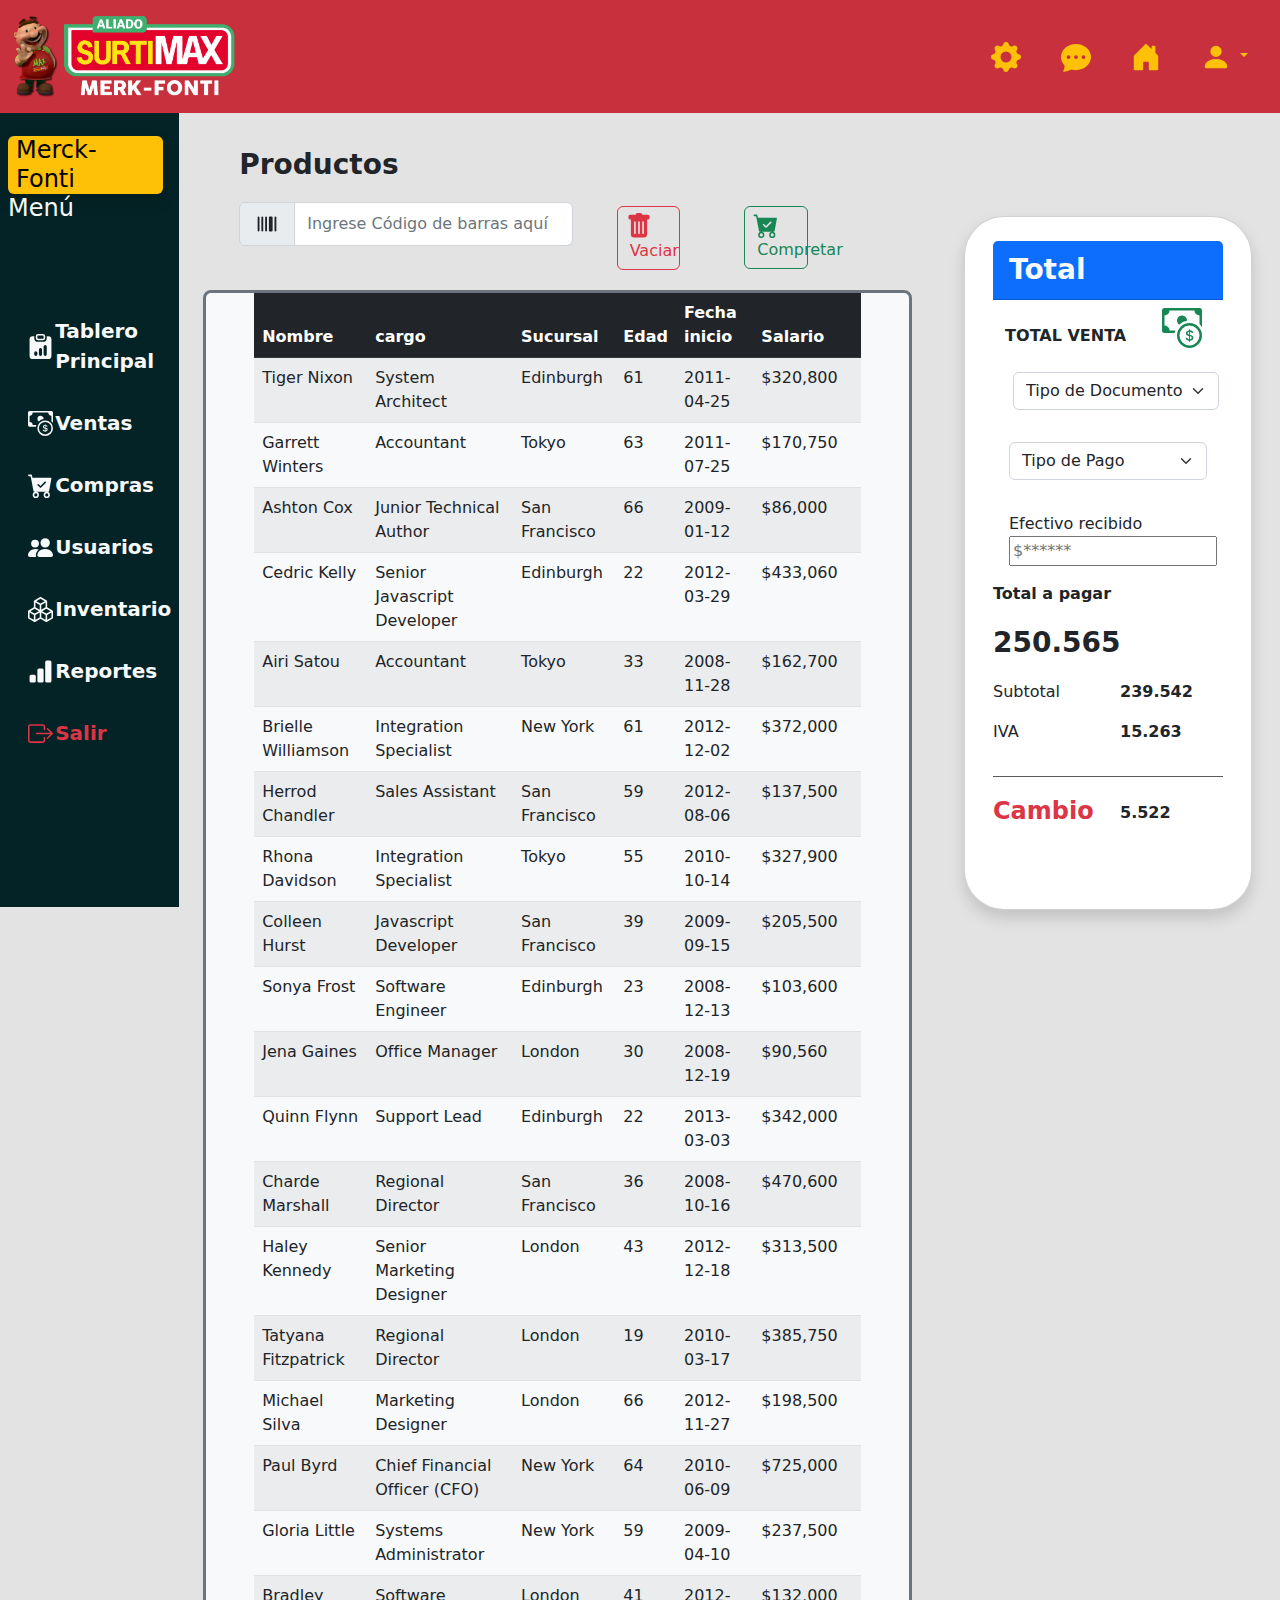
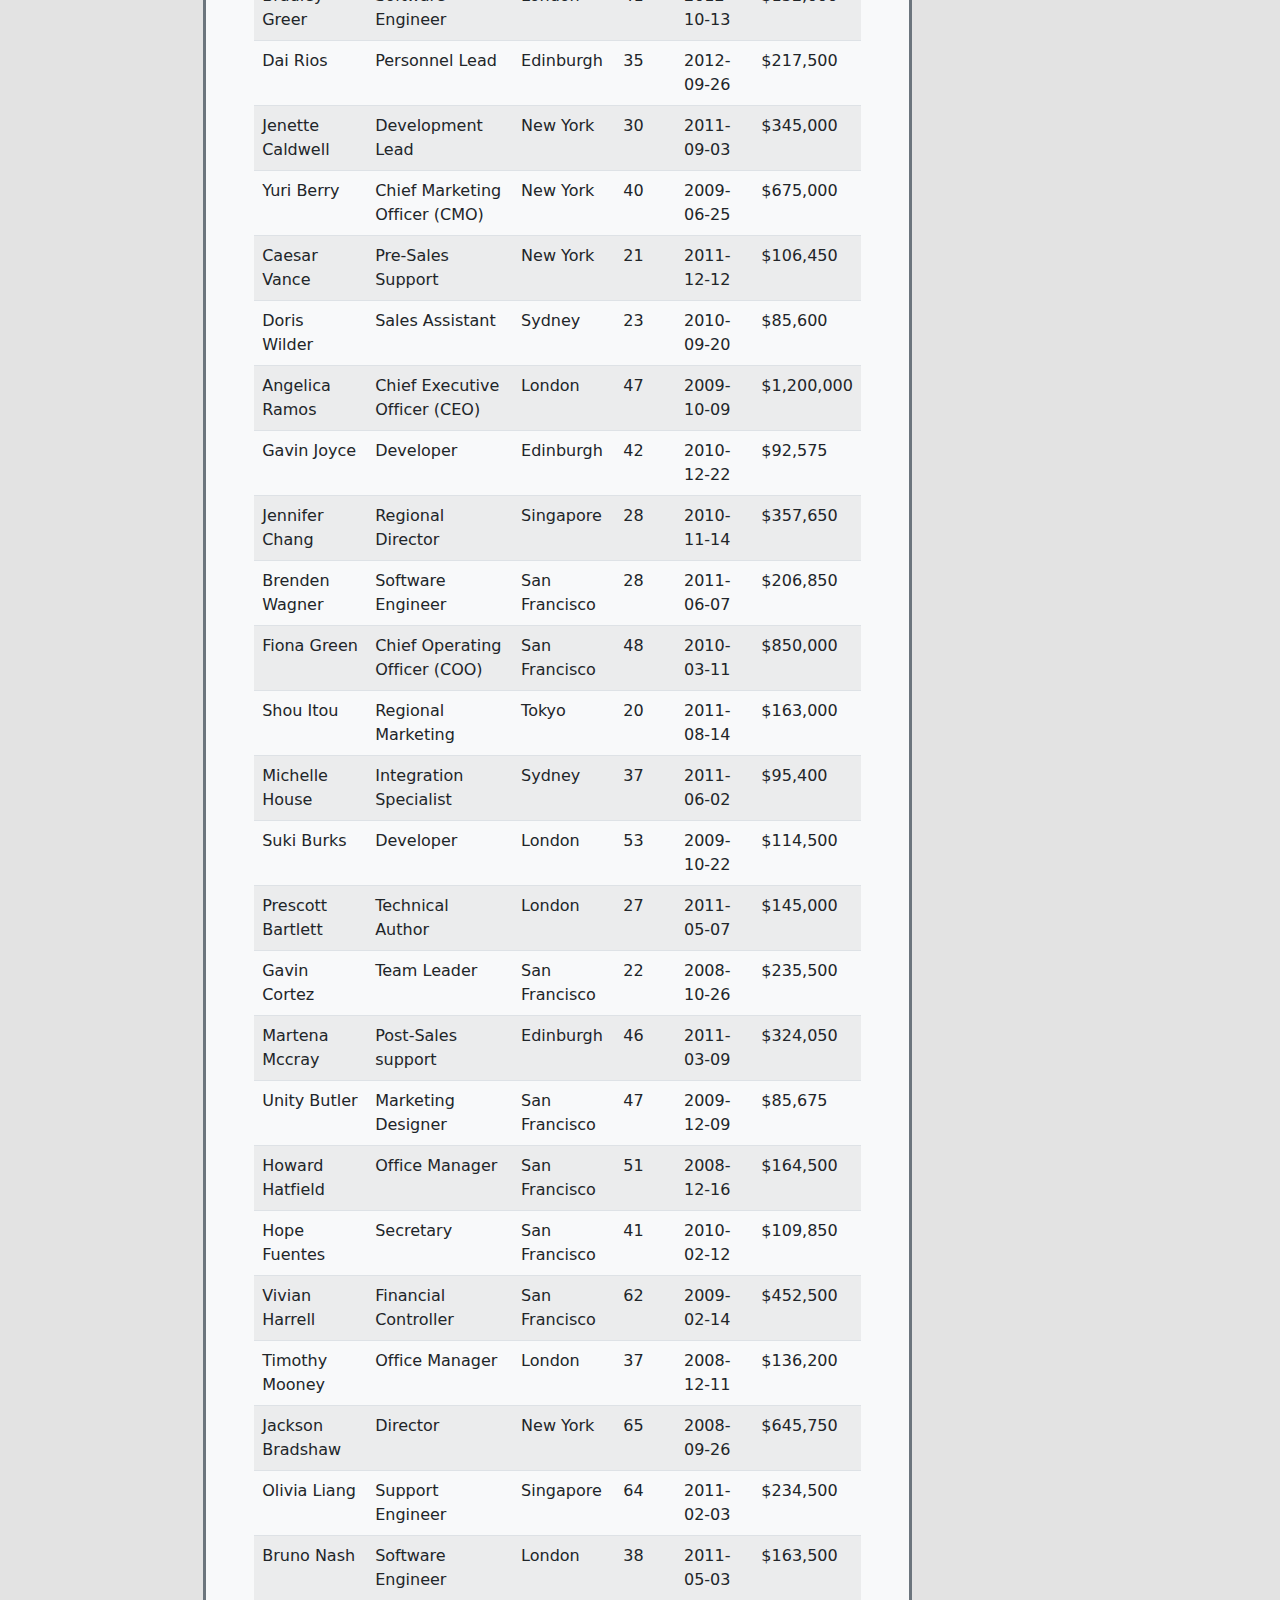
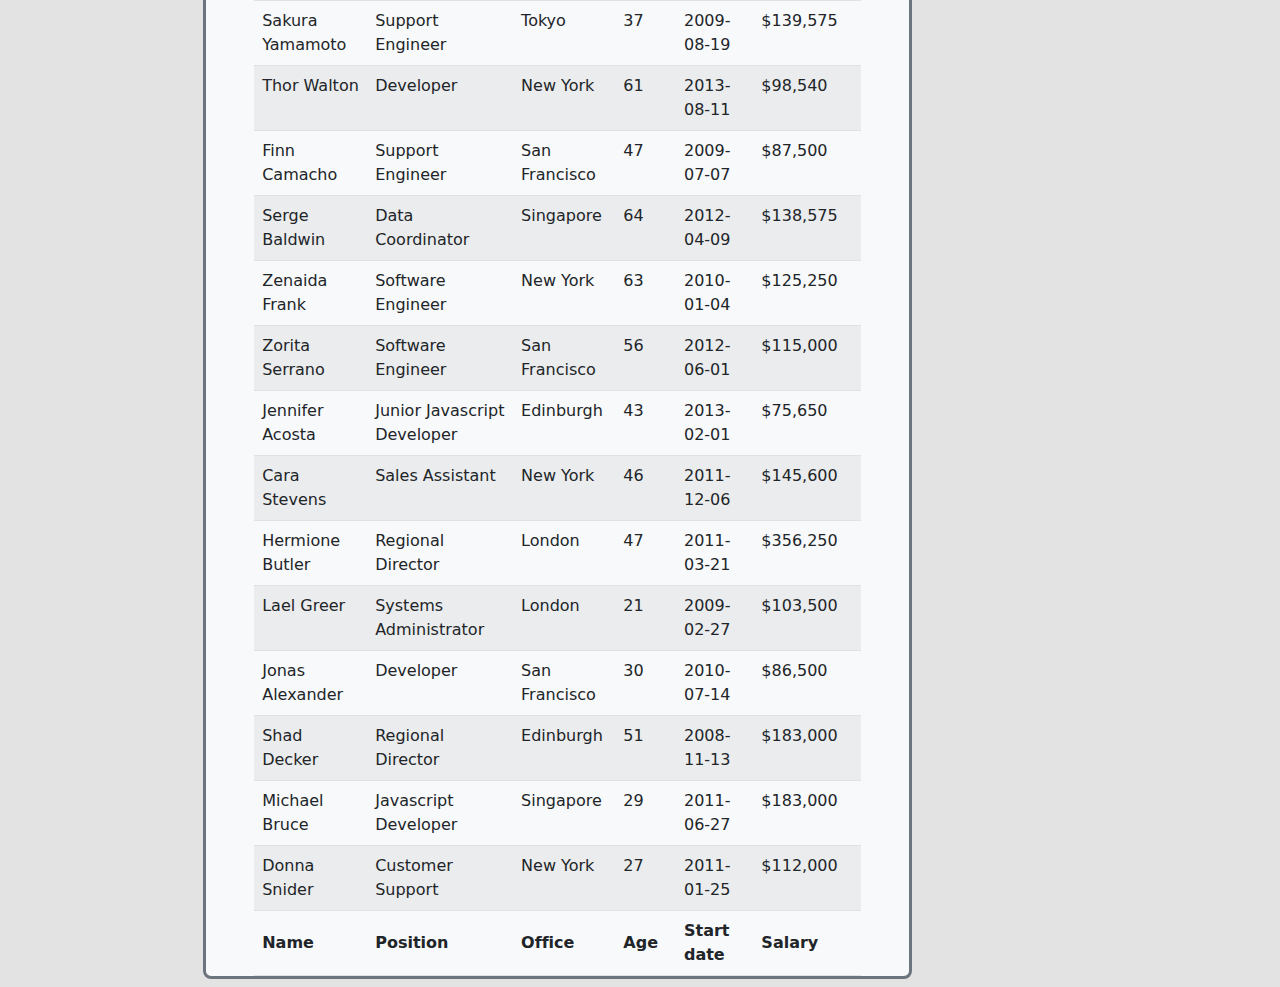
<file: ventas.html>
<!DOCTYPE html>
<html lang="es">

<head>
    <meta charset="UTF-8">
    <meta http-equiv="X-UA-Compatible" content="IE=edge">
    <meta name="viewport" content="width=device-width, initial-scale=1.0">
    <link rel="stylesheet" href="css/bootstrap.min.css">
    <title>Ventas</title>
    <link rel="stylesheet" href="css/style.css">
    <link rel="stylesheet href="https://cdnjs.cloudflare.com/ajax/libs/twitter-bootstrap/5.1.3/css/bootstrap.min.css">
    <link rel="stylesheet href="https://cdn.datatables.net/1.12.1/css/dataTables.bootstrap5.min.css">
    <link rel="stylesheet" href="https://cdn.datatables.net/responsive/2.3.0/css/responsive.dataTables.min.css">
    
    
</head>

<body>

    <header class="m-0 align-content-between vh-75  ">

        <nav class="navbar navbar-expand-md  fixed-top  w-100 " style="background-color: #c9303d; max-height: 400px; ">
            <div class="container-fluid collapse " style="color: #EAE7F1;" title="Configuracion">
                <a class="navbar-brand w-25 " href="#" style="color: #EAE7F1; max-width: 18%;">
                    <!-- Logo -->
                    <img src="img/LogoIlustracionLateral.png" class="img-fluid   "
                        alt="logo_surtimax" style="max-height: 90px;" title="Inicio">
                </a>
                <button class="navbar-toggler " type="button" data-bs-toggle="collapse" data-bs-target="#navbarNav"
                    aria-controls="navbarNav" aria-expanded="false" aria-label="Toggle navigation">
                    <span class="navbar-toggler-icon"></span>
                </button>

                <!-- barnav -->
                <div class="collapse navbar-collapse  justify-content-end " id="navbarNav">
                    <ul class="navbar-nav">
                        <li class="nav-item">
                            <a class="nav-link active  " aria-current="page" href="#" style="color: #EAE7F1 "">
                        
                    <div title="Configuración">
                        <button class=" btn btn-outline-warning border-0 w-100 my-1 ">
                        <svg xmlns=" http://www.w3.org/2000/svg" width="30" height="30" fill="currentColor"
                                class="bi bi-gear-fill" viewBox="0 0 16 16">
                                <path
                                    d="M9.405 1.05c-.413-1.4-2.397-1.4-2.81 0l-.1.34a1.464 1.464 0 0 1-2.105.872l-.31-.17c-1.283-.698-2.686.705-1.987 1.987l.169.311c.446.82.023 1.841-.872 2.105l-.34.1c-1.4.413-1.4 2.397 0 2.81l.34.1a1.464 1.464 0 0 1 .872 2.105l-.17.31c-.698 1.283.705 2.686 1.987 1.987l.311-.169a1.464 1.464 0 0 1 2.105.872l.1.34c.413 1.4 2.397 1.4 2.81 0l.1-.34a1.464 1.464 0 0 1 2.105-.872l.31.17c1.283.698 2.686-.705 1.987-1.987l-.169-.311a1.464 1.464 0 0 1 .872-2.105l.34-.1c1.4-.413 1.4-2.397 0-2.81l-.34-.1a1.464 1.464 0 0 1-.872-2.105l.17-.31c.698-1.283-.705-2.686-1.987-1.987l-.311.169a1.464 1.464 0 0 1-2.105-.872l-.1-.34zM8 10.93a2.929 2.929 0 1 1 0-5.86 2.929 2.929 0 0 1 0 5.858z" />
                                </svg>
                                </button>
                </div>
                </a>
                </li>
                <li class="nav-item">
                    <a class="nav-link" href="#" style="color: #EAE7F1">
                        <div title="Comentarios">
                            <button class="btn btn-outline-warning border-0 w-100 my-1">
                                <svg xmlns="http://www.w3.org/2000/svg" width="30" height="30" fill="currentColor"
                                    class="bi bi-chat-dots-fill" viewBox="0 0 16 16">
                                    <path
                                        d="M16 8c0 3.866-3.582 7-8 7a9.06 9.06 0 0 1-2.347-.306c-.584.296-1.925.864-4.181 1.234-.2.032-.352-.176-.273-.362.354-.836.674-1.95.77-2.966C.744 11.37 0 9.76 0 8c0-3.866 3.582-7 8-7s8 3.134 8 7zM5 8a1 1 0 1 0-2 0 1 1 0 0 0 2 0zm4 0a1 1 0 1 0-2 0 1 1 0 0 0 2 0zm3 1a1 1 0 1 0 0-2 1 1 0 0 0 0 2z" />
                                </svg>
                            </button>
                        </div>
                    </a>
                </li>
                <li class="nav-item">
                    <a class="nav-link" href="#">
                        <div style="color: #eae7f1;" title="Inicio">
                            <button class="btn btn-outline-warning border-0 w-100 my-1">
                                <svg xmlns="http://www.w3.org/2000/svg" width="30" height="30" fill="currentColor"
                                    class="bi bi-house-door-fill" viewBox="0 0 16 16">
                                    <path
                                        d="M6.5 14.5v-3.505c0-.245.25-.495.5-.495h2c.25 0 .5.25.5.5v3.5a.5.5 0 0 0 .5.5h4a.5.5 0 0 0 .5-.5v-7a.5.5 0 0 0-.146-.354L13 5.793V2.5a.5.5 0 0 0-.5-.5h-1a.5.5 0 0 0-.5.5v1.293L8.354 1.146a.5.5 0 0 0-.708 0l-6 6A.5.5 0 0 0 1.5 7.5v7a.5.5 0 0 0 .5.5h4a.5.5 0 0 0 .5-.5z" />
                                </svg>
                            </button>
                        </div>
                    </a>
                </li>
                

                <li class="nav-item">
                    
                        
                    
                        <div class="nav-link tt dropdown" href="#" style="color: #eae7f1;" title="Perfil">
                            <button class="btn btn-outline-warning border-0 w-100 my-1 dropdown-toggle" type="button" data-bs-toggle="dropdown"  aria-expanded="false" id="simpleDropdown">
                                <svg xmlns="http://www.w3.org/2000/svg" width="30" height="30" fill="currentColor" class="bi bi-person-fill" viewBox="0 0 16 16">
                                    <path d="M3 14s-1 0-1-1 1-4 6-4 6 3 6 4-1 1-1 1H3zm5-6a3 3 0 1 0 0-6 3 3 0 0 0 0 6z"/>
                                  </svg>
                            </button>
                            <ul class="dropdown-menu dropdown-menu-end dropdown-menu-dark" >
                                <li><a href="404.html" class="dropdown-item">Perfil</a>
                                    <a href="500.html" class="dropdown-item">Ayuda</a>
                                    <a href="index.html" data-bs-toggle="modal" data-bs-target="#miModal">
                                        <div class="row p-1" >
                                            <div class="col">
                                                <button class="btn btn-outline-danger w-100 my-1" type="button" >
                                                    <div class="row align-items-center" >
                                                        <div class="col-2" >
                                                            <svg xmlns="http://www.w3.org/2000/svg" width="16" height="16" fill="currentColor" class="bi bi-box-arrow-right" viewBox="0 0 16 16">
                                                                <path fill-rule="evenodd" d="M10 12.5a.5.5 0 0 1-.5.5h-8a.5.5 0 0 1-.5-.5v-9a.5.5 0 0 1 .5-.5h8a.5.5 0 0 1 .5.5v2a.5.5 0 0 0 1 0v-2A1.5 1.5 0 0 0 9.5 2h-8A1.5 1.5 0 0 0 0 3.5v9A1.5 1.5 0 0 0 1.5 14h8a1.5 1.5 0 0 0 1.5-1.5v-2a.5.5 0 0 0-1 0v2z"/>
                                                                <path fill-rule="evenodd" d="M15.854 8.354a.5.5 0 0 0 0-.708l-3-3a.5.5 0 0 0-.708.708L14.293 7.5H5.5a.5.5 0 0 0 0 1h8.793l-2.147 2.146a.5.5 0 0 0 .708.708l3-3z"/>
                                                            </svg>
                                                        </div>
                                                        <div class="col-10">
                                                            Salir
                                                        </div>
                                                    </div>
                                                </button>
                                            </div>                                       
                                        </div>
                                    </a>
                                    
                                    
                                </li>
                            </ul>
                            
                            
                        </div>
                        <div class="mask" style="background-color: rgba(251, 251, 251, 0.2)"></div>
                    
                    
                </li>
                </ul>
            </div>
            </div>
        </nav>
    </header>

    <!-- modal de salida -->

    <div class="modal fade" id="miModal" tabindex="-1" aria-hidden="true" aria-labelledby="miModal">
        <div class="modal-dialog">
            <div class="modal-content">
                <div class="modal-header bg-danger text-light">
                    <h5 class="modal-title " id="modalTitle">Cuidado</h5>
                    <button type="button" class="btn-close" data-bs-dismiss="modal" aria-label="Close"></button>
                </div>
                <div class="row">    
                    <div class="modal-body d-flex align-content-end col-6 justify-content-center">
                        <img src="img/MAX3.png" class="img-fluid rounded-circle pt-0  m-auto  "
                        style="max-width: 35%;" alt="max3">
                    </div>
                    <div class="col-6 align-items-center">
                        <h3 class="position-absolute m-3 fw-bold "> Estas seguro que deseas cerrar sesión?</h3>
                    </div>
                </div>    
                <div class="modal-footer border-0">
                    <a href="index.html">
                    <button type="button" class="btn btn-outline-success " data-bs-dismiss="modal" >Aceptar</button>
                </a>
                </div>
            </div>
        </div>

    </div>

    <div class="row m-5 d-none d-md-block"></div>
    <div class="row m-2"></div>
    

    <!-- barra lateral -->

    
    <div class="main-container pt-3 d-flex vh-75 " style="height: 94.5vh;">
        <div class="sidebar" id="side_nav">
            <div class="header-box mt-5 pt-2 px-2 pt-3 pb-4">
                <h1 class="fs-4 p-0 text-light"><span class="bg-warning text-black rounded d-none d-lg-inline-flex shadow px-2 me-2">Merck-Fonti</span>Menú</h1>
                <button class="btn d-md-none d-block close-btn px1 py-0 text-white">
                    <i class="bi bi-list"></i>
                </button>
            </div>

            
            
            <div class="row p-1 m-1 mt-5">
                <div class="col">
                    <a href="dashboard.html">
                        <button class="btn btn-outline-light border-0 w-100 my-1">
                            <div class="row align-items-center">
                                <div class="col-2 px-2">
                                    <svg xmlns="http://www.w3.org/2000/svg" width="25" height="25" fill="currentColor" class="bi bi-clipboard-data-fill" viewBox="0 0 16 16">
                                        <path d="M6.5 0A1.5 1.5 0 0 0 5 1.5v1A1.5 1.5 0 0 0 6.5 4h3A1.5 1.5 0 0 0 11 2.5v-1A1.5 1.5 0 0 0 9.5 0h-3Zm3 1a.5.5 0 0 1 .5.5v1a.5.5 0 0 1-.5.5h-3a.5.5 0 0 1-.5-.5v-1a.5.5 0 0 1 .5-.5h3Z"/>
                                        <path d="M4 1.5H3a2 2 0 0 0-2 2V14a2 2 0 0 0 2 2h10a2 2 0 0 0 2-2V3.5a2 2 0 0 0-2-2h-1v1A2.5 2.5 0 0 1 9.5 5h-3A2.5 2.5 0 0 1 4 2.5v-1ZM10 8a1 1 0 1 1 2 0v5a1 1 0 1 1-2 0V8Zm-6 4a1 1 0 1 1 2 0v1a1 1 0 1 1-2 0v-1Zm4-3a1 1 0 0 1 1 1v3a1 1 0 1 1-2 0v-3a1 1 0 0 1 1-1Z"/>
                                    </svg>
                                </div>
                                <div class="col-10 text-start fw-bolder fs-5 d-none d-lg-block">
                                    Tablero Principal
                                </div>
                            </div>
                        </button>
                    </a>    
                </div>
            </div>

            <div class="row p-1 m-1">
                <div class="col">
                    
                    <button class="btn btn-outline-light border-0 w-100 my-1">
                        <div class="row align-items-center">
                            <div class="col-2 px-2">
                                <svg xmlns="http://www.w3.org/2000/svg" width="25" height="25" fill="currentColor" class="bi bi-cash-coin" viewBox="0 0 16 16">
                                    <path fill-rule="evenodd" d="M11 15a4 4 0 1 0 0-8 4 4 0 0 0 0 8zm5-4a5 5 0 1 1-10 0 5 5 0 0 1 10 0z"/>
                                    <path d="M9.438 11.944c.047.596.518 1.06 1.363 1.116v.44h.375v-.443c.875-.061 1.386-.529 1.386-1.207 0-.618-.39-.936-1.09-1.1l-.296-.07v-1.2c.376.043.614.248.671.532h.658c-.047-.575-.54-1.024-1.329-1.073V8.5h-.375v.45c-.747.073-1.255.522-1.255 1.158 0 .562.378.92 1.007 1.066l.248.061v1.272c-.384-.058-.639-.27-.696-.563h-.668zm1.36-1.354c-.369-.085-.569-.26-.569-.522 0-.294.216-.514.572-.578v1.1h-.003zm.432.746c.449.104.655.272.655.569 0 .339-.257.571-.709.614v-1.195l.054.012z"/>
                                    <path d="M1 0a1 1 0 0 0-1 1v8a1 1 0 0 0 1 1h4.083c.058-.344.145-.678.258-1H3a2 2 0 0 0-2-2V3a2 2 0 0 0 2-2h10a2 2 0 0 0 2 2v3.528c.38.34.717.728 1 1.154V1a1 1 0 0 0-1-1H1z"/>
                                    <path d="M9.998 5.083 10 5a2 2 0 1 0-3.132 1.65 5.982 5.982 0 0 1 3.13-1.567z"/>
                                  </svg>
                            </div>
                            <div class="col-10 text-start fw-bolder fs-5 d-none d-lg-block">
                                Ventas
                            </div>
                        </div>
                    </button>
                
                </div>
            </div>
            
                    
            <div class="row p-1 m-1">
                <div class="col">
                    <button class="btn btn-outline-light border-0 w-100 my-1">
                        <div class="row align-items-center">
                            <div class="col-2 px-2">
                                <svg xmlns="http://www.w3.org/2000/svg" width="25" height="25" fill="currentColor" class="bi bi-cart-check-fill" viewBox="0 0 16 16">
                                    <path d="M.5 1a.5.5 0 0 0 0 1h1.11l.401 1.607 1.498 7.985A.5.5 0 0 0 4 12h1a2 2 0 1 0 0 4 2 2 0 0 0 0-4h7a2 2 0 1 0 0 4 2 2 0 0 0 0-4h1a.5.5 0 0 0 .491-.408l1.5-8A.5.5 0 0 0 14.5 3H2.89l-.405-1.621A.5.5 0 0 0 2 1H.5zM6 14a1 1 0 1 1-2 0 1 1 0 0 1 2 0zm7 0a1 1 0 1 1-2 0 1 1 0 0 1 2 0zm-1.646-7.646-3 3a.5.5 0 0 1-.708 0l-1.5-1.5a.5.5 0 1 1 .708-.708L8 8.293l2.646-2.647a.5.5 0 0 1 .708.708z"/>
                                  </svg>
                            </div>
                            <div class="col-10 text-start fw-bolder fs-5 d-none d-lg-block">
                                Compras
                            </div>
                        </div>
                    </button>
                </div>
            </div>
            
            
            
            
            
            <div class="row p-1 m-1">
                <div class="col">
                    <a href="usuarios.html">
                    <button class="btn btn-outline-light border-0  w-100 my-1">
                        <div class="row align-items-center">
                            <div class="col-2 px-2">
                                <svg xmlns="http://www.w3.org/2000/svg" width="25" height="25" fill="currentColor" class="bi bi-people-fill" viewBox="0 0 16 16">
                                    <path d="M7 14s-1 0-1-1 1-4 5-4 5 3 5 4-1 1-1 1H7zm4-6a3 3 0 1 0 0-6 3 3 0 0 0 0 6z"/>
                                    <path fill-rule="evenodd" d="M5.216 14A2.238 2.238 0 0 1 5 13c0-1.355.68-2.75 1.936-3.72A6.325 6.325 0 0 0 5 9c-4 0-5 3-5 4s1 1 1 1h4.216z"/>
                                    <path d="M4.5 8a2.5 2.5 0 1 0 0-5 2.5 2.5 0 0 0 0 5z"/>
                                  </svg>
                            </div>
                            <div class="col-10 text-start fw-bolder fs-5 d-none d-lg-block">
                                Usuarios
                            </div>
                        </div>
                    </button>
                </a>
                </div>
            </div>
            
            <div class="row p-1 m-1">
                <div class="col">
                    <button class="btn btn-outline-light border-0 w-100 my-1">
                        <div class="row align-items-center">
                            <div class="col-2 px-2">
                                <svg xmlns="http://www.w3.org/2000/svg" width="25" height="25" fill="currentColor" class="bi bi-boxes" viewBox="0 0 16 16">
                                    <path d="M7.752.066a.5.5 0 0 1 .496 0l3.75 2.143a.5.5 0 0 1 .252.434v3.995l3.498 2A.5.5 0 0 1 16 9.07v4.286a.5.5 0 0 1-.252.434l-3.75 2.143a.5.5 0 0 1-.496 0l-3.502-2-3.502 2.001a.5.5 0 0 1-.496 0l-3.75-2.143A.5.5 0 0 1 0 13.357V9.071a.5.5 0 0 1 .252-.434L3.75 6.638V2.643a.5.5 0 0 1 .252-.434L7.752.066ZM4.25 7.504 1.508 9.071l2.742 1.567 2.742-1.567L4.25 7.504ZM7.5 9.933l-2.75 1.571v3.134l2.75-1.571V9.933Zm1 3.134 2.75 1.571v-3.134L8.5 9.933v3.134Zm.508-3.996 2.742 1.567 2.742-1.567-2.742-1.567-2.742 1.567Zm2.242-2.433V3.504L8.5 5.076V8.21l2.75-1.572ZM7.5 8.21V5.076L4.75 3.504v3.134L7.5 8.21ZM5.258 2.643 8 4.21l2.742-1.567L8 1.076 5.258 2.643ZM15 9.933l-2.75 1.571v3.134L15 13.067V9.933ZM3.75 14.638v-3.134L1 9.933v3.134l2.75 1.571Z"/>
                                  </svg>
                            </div>
                            <div class="col-10 text-start fw-bolder fs-5 d-none d-lg-block">
                                Inventario
                            </div>
                        </div>
                    </button>
                </div>
            </div>
            
            <div class="row p-1 m-1">
                <div class="col">
                    <a href="reportes.html">
                    <button class="btn btn-outline-light border-0 w-100 my-1" >
                        <div class="row align-items-center" >
                            <div class="col-2 px-2">
                                <svg xmlns="http://www.w3.org/2000/svg" width="25" height="25" fill="currentColor" class="bi bi-bar-chart-fill" viewBox="0 0 16 16">
                                    <path d="M1 11a1 1 0 0 1 1-1h2a1 1 0 0 1 1 1v3a1 1 0 0 1-1 1H2a1 1 0 0 1-1-1v-3zm5-4a1 1 0 0 1 1-1h2a1 1 0 0 1 1 1v7a1 1 0 0 1-1 1H7a1 1 0 0 1-1-1V7zm5-5a1 1 0 0 1 1-1h2a1 1 0 0 1 1 1v12a1 1 0 0 1-1 1h-2a1 1 0 0 1-1-1V2z"/>
                                  </svg>
                            </div>
                            <div class="col-10 text-start fw-bolder fs-5 d-none d-lg-block">
                                Reportes
                            </div>
                        </div>
                    </button>
                </a>
                </div>
            </div>

            
                
            
            <div class="row p-1 m-1">
                <div class="col">
                    <button class="btn btn-outline-danger border-0 fw-bolder border border-3 border-danger w-100 my-1" data-bs-toggle="modal" data-bs-target="#miModal">
                        <div class="row align-items-center">
                            <div class="col-2 px-2 bg-gradient ">
                                <svg xmlns="http://www.w3.org/2000/svg" width="25" height="25" fill="currentColor" class="bi bi-box-arrow-right" viewBox="0 0 16 16">
                                    <path fill-rule="evenodd" d="M10 12.5a.5.5 0 0 1-.5.5h-8a.5.5 0 0 1-.5-.5v-9a.5.5 0 0 1 .5-.5h8a.5.5 0 0 1 .5.5v2a.5.5 0 0 0 1 0v-2A1.5 1.5 0 0 0 9.5 2h-8A1.5 1.5 0 0 0 0 3.5v9A1.5 1.5 0 0 0 1.5 14h8a1.5 1.5 0 0 0 1.5-1.5v-2a.5.5 0 0 0-1 0v2z"/>
                                    <path fill-rule="evenodd" d="M15.854 8.354a.5.5 0 0 0 0-.708l-3-3a.5.5 0 0 0-.708.708L14.293 7.5H5.5a.5.5 0 0 0 0 1h8.793l-2.147 2.146a.5.5 0 0 0 .708.708l3-3z"/>
                                </svg>
                            </div>
                            <div class="col-10 text-start fw-bolder fs-5 d-none d-lg-block">
                                Salir
                            </div>
                        </div>
                    </button>
                </div>
            </div>
        <div class="content">

        </div>
    </div>

    <!-- botones -->
    
    <!-- contenido -->
<div class="container-fluid mt-4 mb-3">
        <div class="row container-fluid mt-5 mb- ps-5 pe-0">
            
                            
        <label for="inputPassword5" class="form-label col-10 fs-3  fw-bolder">Productos</label>
            <div class="row ">
                <div class="col-7 pt-2">
                    <div class="mb-0 text-center fw-semibold fs-5   input-group">
                        <div class="input-group-text">
                            <svg xmlns="http://www.w3.org/2000/svg" width="30" height="30" fill="currentColor" class="bi bi-upc" viewBox="0 0 16 16">
                                <path d="M3 4.5a.5.5 0 0 1 1 0v7a.5.5 0 0 1-1 0v-7zm2 0a.5.5 0 0 1 1 0v7a.5.5 0 0 1-1 0v-7zm2 0a.5.5 0 0 1 1 0v7a.5.5 0 0 1-1 0v-7zm2 0a.5.5 0 0 1 .5-.5h1a.5.5 0 0 1 .5.5v7a.5.5 0 0 1-.5.5h-1a.5.5 0 0 1-.5-.5v-7zm3 0a.5.5 0 0 1 1 0v7a.5.5 0 0 1-1 0v-7z"/>
                            </svg>
                        </div>

                        <input type="text" class="form-control" placeholder="Ingrese Código de barras aquí" required>
                    </div>
                </div>
                <div class="col-5">
                    <div class="row">
                        <div class="col-6">
                            <div class="row p-1 m-1">
                                <div class="col">
                                    <button class="btn btn-outline-danger  w-100 my-1">
                                        <div class="row align-items-center">
                                            <div class="col-2 px-2">
                                                <svg xmlns="http://www.w3.org/2000/svg" width="26" height=26" fill="currentColor" class="bi bi-trash-fill" viewBox="0 0 16 16">
                                                    <path d="M2.5 1a1 1 0 0 0-1 1v1a1 1 0 0 0 1 1H3v9a2 2 0 0 0 2 2h6a2 2 0 0 0 2-2V4h.5a1 1 0 0 0 1-1V2a1 1 0 0 0-1-1H10a1 1 0 0 0-1-1H7a1 1 0 0 0-1 1H2.5zm3 4a.5.5 0 0 1 .5.5v7a.5.5 0 0 1-1 0v-7a.5.5 0 0 1 .5-.5zM8 5a.5.5 0 0 1 .5.5v7a.5.5 0 0 1-1 0v-7A.5.5 0 0 1 8 5zm3 .5v7a.5.5 0 0 1-1 0v-7a.5.5 0 0 1 1 0z"/>
                                                  </svg>
                                            </div>
                                            <div class="col-10 text-center d-none d-lg-block">
                                                Vaciar
                                            </div>
                                        </div>
                                    </button>
                                </div>
                            </div>
                        </div>
                        <div class="col-6">
                            <div class="row p-1 m-1">
                                <div class="col">
                                    <button class="btn btn-outline-success  w-100 my-1">
                                        <div class="row align-items-center">
                                            <div class="col-2 px-2">
                                                <svg xmlns="http://www.w3.org/2000/svg" width="26" height="25" fill="currentColor" class="bi bi-cart-check-fill" viewBox="0 0 16 16">
                                                    <path d="M.5 1a.5.5 0 0 0 0 1h1.11l.401 1.607 1.498 7.985A.5.5 0 0 0 4 12h1a2 2 0 1 0 0 4 2 2 0 0 0 0-4h7a2 2 0 1 0 0 4 2 2 0 0 0 0-4h1a.5.5 0 0 0 .491-.408l1.5-8A.5.5 0 0 0 14.5 3H2.89l-.405-1.621A.5.5 0 0 0 2 1H.5zM6 14a1 1 0 1 1-2 0 1 1 0 0 1 2 0zm7 0a1 1 0 1 1-2 0 1 1 0 0 1 2 0zm-1.646-7.646-3 3a.5.5 0 0 1-.708 0l-1.5-1.5a.5.5 0 1 1 .708-.708L8 8.293l2.646-2.647a.5.5 0 0 1 .708.708z"/>
                                                  </svg>
                                            </div>
                                            <div class="col-10 text-center d-none d-lg-block">
                                                Compretar
                                            </div>
                                        </div>
                                    </button>
                                </div>
                            </div>
                        </div>
                        
                    </div>

                    

                </div>
            </div>

        </div>
        

        <div class="row">
            

         <!-- data table -->

            <div class="container px-5 ms-4 mt-2 border border-3 border-secondary mb-2 bg-light  rounded-3 align-content-lg-start" >

                <table id="example" class="table table-striped display responsive nowrap " style=" width:100%" >
                    <thead class="table-dark">
                        <tr>
                            <th>Nombre</th>
                            <th>cargo</th>
                            <th>Sucursal</th>
                            <th>Edad</th>
                            <th>Fecha inicio</th>
                            <th>Salario</th>
                        </tr>
                    </thead>
                    <tbody>
                        <tr>
                            <td>Tiger Nixon</td>
                            <td>System Architect</td>
                            <td>Edinburgh</td>
                            <td>61</td>
                            <td>2011-04-25</td>
                            <td>$320,800</td>
                        </tr>
                        <tr>
                            <td>Garrett Winters</td>
                            <td>Accountant</td>
                            <td>Tokyo</td>
                            <td>63</td>
                            <td>2011-07-25</td>
                            <td>$170,750</td>
                        </tr>
                        <tr>
                            <td>Ashton Cox</td>
                            <td>Junior Technical Author</td>
                            <td>San Francisco</td>
                            <td>66</td>
                            <td>2009-01-12</td>
                            <td>$86,000</td>
                        </tr>
                        <tr>
                            <td>Cedric Kelly</td>
                            <td>Senior Javascript Developer</td>
                            <td>Edinburgh</td>
                            <td>22</td>
                            <td>2012-03-29</td>
                            <td>$433,060</td>
                        </tr>
                        <tr>
                            <td>Airi Satou</td>
                            <td>Accountant</td>
                            <td>Tokyo</td>
                            <td>33</td>
                            <td>2008-11-28</td>
                            <td>$162,700</td>
                        </tr>
                        <tr>
                            <td>Brielle Williamson</td>
                            <td>Integration Specialist</td>
                            <td>New York</td>
                            <td>61</td>
                            <td>2012-12-02</td>
                            <td>$372,000</td>
                        </tr>
                        <tr>
                            <td>Herrod Chandler</td>
                            <td>Sales Assistant</td>
                            <td>San Francisco</td>
                            <td>59</td>
                            <td>2012-08-06</td>
                            <td>$137,500</td>
                        </tr>
                        <tr>
                            <td>Rhona Davidson</td>
                            <td>Integration Specialist</td>
                            <td>Tokyo</td>
                            <td>55</td>
                            <td>2010-10-14</td>
                            <td>$327,900</td>
                        </tr>
                        <tr>
                            <td>Colleen Hurst</td>
                            <td>Javascript Developer</td>
                            <td>San Francisco</td>
                            <td>39</td>
                            <td>2009-09-15</td>
                            <td>$205,500</td>
                        </tr>
                        <tr>
                            <td>Sonya Frost</td>
                            <td>Software Engineer</td>
                            <td>Edinburgh</td>
                            <td>23</td>
                            <td>2008-12-13</td>
                            <td>$103,600</td>
                        </tr>
                        <tr>
                            <td>Jena Gaines</td>
                            <td>Office Manager</td>
                            <td>London</td>
                            <td>30</td>
                            <td>2008-12-19</td>
                            <td>$90,560</td>
                        </tr>
                        <tr>
                            <td>Quinn Flynn</td>
                            <td>Support Lead</td>
                            <td>Edinburgh</td>
                            <td>22</td>
                            <td>2013-03-03</td>
                            <td>$342,000</td>
                        </tr>
                        <tr>
                            <td>Charde Marshall</td>
                            <td>Regional Director</td>
                            <td>San Francisco</td>
                            <td>36</td>
                            <td>2008-10-16</td>
                            <td>$470,600</td>
                        </tr>
                        <tr>
                            <td>Haley Kennedy</td>
                            <td>Senior Marketing Designer</td>
                            <td>London</td>
                            <td>43</td>
                            <td>2012-12-18</td>
                            <td>$313,500</td>
                        </tr>
                        <tr>
                            <td>Tatyana Fitzpatrick</td>
                            <td>Regional Director</td>
                            <td>London</td>
                            <td>19</td>
                            <td>2010-03-17</td>
                            <td>$385,750</td>
                        </tr>
                        <tr>
                            <td>Michael Silva</td>
                            <td>Marketing Designer</td>
                            <td>London</td>
                            <td>66</td>
                            <td>2012-11-27</td>
                            <td>$198,500</td>
                        </tr>
                        <tr>
                            <td>Paul Byrd</td>
                            <td>Chief Financial Officer (CFO)</td>
                            <td>New York</td>
                            <td>64</td>
                            <td>2010-06-09</td>
                            <td>$725,000</td>
                        </tr>
                        <tr>
                            <td>Gloria Little</td>
                            <td>Systems Administrator</td>
                            <td>New York</td>
                            <td>59</td>
                            <td>2009-04-10</td>
                            <td>$237,500</td>
                        </tr>
                        <tr>
                            <td>Bradley Greer</td>
                            <td>Software Engineer</td>
                            <td>London</td>
                            <td>41</td>
                            <td>2012-10-13</td>
                            <td>$132,000</td>
                        </tr>
                        <tr>
                            <td>Dai Rios</td>
                            <td>Personnel Lead</td>
                            <td>Edinburgh</td>
                            <td>35</td>
                            <td>2012-09-26</td>
                            <td>$217,500</td>
                        </tr>
                        <tr>
                            <td>Jenette Caldwell</td>
                            <td>Development Lead</td>
                            <td>New York</td>
                            <td>30</td>
                            <td>2011-09-03</td>
                            <td>$345,000</td>
                        </tr>
                        <tr>
                            <td>Yuri Berry</td>
                            <td>Chief Marketing Officer (CMO)</td>
                            <td>New York</td>
                            <td>40</td>
                            <td>2009-06-25</td>
                            <td>$675,000</td>
                        </tr>
                        <tr>
                            <td>Caesar Vance</td>
                            <td>Pre-Sales Support</td>
                            <td>New York</td>
                            <td>21</td>
                            <td>2011-12-12</td>
                            <td>$106,450</td>
                        </tr>
                        <tr>
                            <td>Doris Wilder</td>
                            <td>Sales Assistant</td>
                            <td>Sydney</td>
                            <td>23</td>
                            <td>2010-09-20</td>
                            <td>$85,600</td>
                        </tr>
                        <tr>
                            <td>Angelica Ramos</td>
                            <td>Chief Executive Officer (CEO)</td>
                            <td>London</td>
                            <td>47</td>
                            <td>2009-10-09</td>
                            <td>$1,200,000</td>
                        </tr>
                        <tr>
                            <td>Gavin Joyce</td>
                            <td>Developer</td>
                            <td>Edinburgh</td>
                            <td>42</td>
                            <td>2010-12-22</td>
                            <td>$92,575</td>
                        </tr>
                        <tr>
                            <td>Jennifer Chang</td>
                            <td>Regional Director</td>
                            <td>Singapore</td>
                            <td>28</td>
                            <td>2010-11-14</td>
                            <td>$357,650</td>
                        </tr>
                        <tr>
                            <td>Brenden Wagner</td>
                            <td>Software Engineer</td>
                            <td>San Francisco</td>
                            <td>28</td>
                            <td>2011-06-07</td>
                            <td>$206,850</td>
                        </tr>
                        <tr>
                            <td>Fiona Green</td>
                            <td>Chief Operating Officer (COO)</td>
                            <td>San Francisco</td>
                            <td>48</td>
                            <td>2010-03-11</td>
                            <td>$850,000</td>
                        </tr>
                        <tr>
                            <td>Shou Itou</td>
                            <td>Regional Marketing</td>
                            <td>Tokyo</td>
                            <td>20</td>
                            <td>2011-08-14</td>
                            <td>$163,000</td>
                        </tr>
                        <tr>
                            <td>Michelle House</td>
                            <td>Integration Specialist</td>
                            <td>Sydney</td>
                            <td>37</td>
                            <td>2011-06-02</td>
                            <td>$95,400</td>
                        </tr>
                        <tr>
                            <td>Suki Burks</td>
                            <td>Developer</td>
                            <td>London</td>
                            <td>53</td>
                            <td>2009-10-22</td>
                            <td>$114,500</td>
                        </tr>
                        <tr>
                            <td>Prescott Bartlett</td>
                            <td>Technical Author</td>
                            <td>London</td>
                            <td>27</td>
                            <td>2011-05-07</td>
                            <td>$145,000</td>
                        </tr>
                        <tr>
                            <td>Gavin Cortez</td>
                            <td>Team Leader</td>
                            <td>San Francisco</td>
                            <td>22</td>
                            <td>2008-10-26</td>
                            <td>$235,500</td>
                        </tr>
                        <tr>
                            <td>Martena Mccray</td>
                            <td>Post-Sales support</td>
                            <td>Edinburgh</td>
                            <td>46</td>
                            <td>2011-03-09</td>
                            <td>$324,050</td>
                        </tr>
                        <tr>
                            <td>Unity Butler</td>
                            <td>Marketing Designer</td>
                            <td>San Francisco</td>
                            <td>47</td>
                            <td>2009-12-09</td>
                            <td>$85,675</td>
                        </tr>
                        <tr>
                            <td>Howard Hatfield</td>
                            <td>Office Manager</td>
                            <td>San Francisco</td>
                            <td>51</td>
                            <td>2008-12-16</td>
                            <td>$164,500</td>
                        </tr>
                        <tr>
                            <td>Hope Fuentes</td>
                            <td>Secretary</td>
                            <td>San Francisco</td>
                            <td>41</td>
                            <td>2010-02-12</td>
                            <td>$109,850</td>
                        </tr>
                        <tr>
                            <td>Vivian Harrell</td>
                            <td>Financial Controller</td>
                            <td>San Francisco</td>
                            <td>62</td>
                            <td>2009-02-14</td>
                            <td>$452,500</td>
                        </tr>
                        <tr>
                            <td>Timothy Mooney</td>
                            <td>Office Manager</td>
                            <td>London</td>
                            <td>37</td>
                            <td>2008-12-11</td>
                            <td>$136,200</td>
                        </tr>
                        <tr>
                            <td>Jackson Bradshaw</td>
                            <td>Director</td>
                            <td>New York</td>
                            <td>65</td>
                            <td>2008-09-26</td>
                            <td>$645,750</td>
                        </tr>
                        <tr>
                            <td>Olivia Liang</td>
                            <td>Support Engineer</td>
                            <td>Singapore</td>
                            <td>64</td>
                            <td>2011-02-03</td>
                            <td>$234,500</td>
                        </tr>
                        <tr>
                            <td>Bruno Nash</td>
                            <td>Software Engineer</td>
                            <td>London</td>
                            <td>38</td>
                            <td>2011-05-03</td>
                            <td>$163,500</td>
                        </tr>
                        <tr>
                            <td>Sakura Yamamoto</td>
                            <td>Support Engineer</td>
                            <td>Tokyo</td>
                            <td>37</td>
                            <td>2009-08-19</td>
                            <td>$139,575</td>
                        </tr>
                        <tr>
                            <td>Thor Walton</td>
                            <td>Developer</td>
                            <td>New York</td>
                            <td>61</td>
                            <td>2013-08-11</td>
                            <td>$98,540</td>
                        </tr>
                        <tr>
                            <td>Finn Camacho</td>
                            <td>Support Engineer</td>
                            <td>San Francisco</td>
                            <td>47</td>
                            <td>2009-07-07</td>
                            <td>$87,500</td>
                        </tr>
                        <tr>
                            <td>Serge Baldwin</td>
                            <td>Data Coordinator</td>
                            <td>Singapore</td>
                            <td>64</td>
                            <td>2012-04-09</td>
                            <td>$138,575</td>
                        </tr>
                        <tr>
                            <td>Zenaida Frank</td>
                            <td>Software Engineer</td>
                            <td>New York</td>
                            <td>63</td>
                            <td>2010-01-04</td>
                            <td>$125,250</td>
                        </tr>
                        <tr>
                            <td>Zorita Serrano</td>
                            <td>Software Engineer</td>
                            <td>San Francisco</td>
                            <td>56</td>
                            <td>2012-06-01</td>
                            <td>$115,000</td>
                        </tr>
                        <tr>
                            <td>Jennifer Acosta</td>
                            <td>Junior Javascript Developer</td>
                            <td>Edinburgh</td>
                            <td>43</td>
                            <td>2013-02-01</td>
                            <td>$75,650</td>
                        </tr>
                        <tr>
                            <td>Cara Stevens</td>
                            <td>Sales Assistant</td>
                            <td>New York</td>
                            <td>46</td>
                            <td>2011-12-06</td>
                            <td>$145,600</td>
                        </tr>
                        <tr>
                            <td>Hermione Butler</td>
                            <td>Regional Director</td>
                            <td>London</td>
                            <td>47</td>
                            <td>2011-03-21</td>
                            <td>$356,250</td>
                        </tr>
                        <tr>
                            <td>Lael Greer</td>
                            <td>Systems Administrator</td>
                            <td>London</td>
                            <td>21</td>
                            <td>2009-02-27</td>
                            <td>$103,500</td>
                        </tr>
                        <tr>
                            <td>Jonas Alexander</td>
                            <td>Developer</td>
                            <td>San Francisco</td>
                            <td>30</td>
                            <td>2010-07-14</td>
                            <td>$86,500</td>
                        </tr>
                        <tr>
                            <td>Shad Decker</td>
                            <td>Regional Director</td>
                            <td>Edinburgh</td>
                            <td>51</td>
                            <td>2008-11-13</td>
                            <td>$183,000</td>
                        </tr>
                        <tr>
                            <td>Michael Bruce</td>
                            <td>Javascript Developer</td>
                            <td>Singapore</td>
                            <td>29</td>
                            <td>2011-06-27</td>
                            <td>$183,000</td>
                        </tr>
                        <tr>
                            <td>Donna Snider</td>
                            <td>Customer Support</td>
                            <td>New York</td>
                            <td>27</td>
                            <td>2011-01-25</td>
                            <td>$112,000</td>
                        </tr>
                    </tbody>
                    <tfoot>
                        <tr>
                            <th>Name</th>
                            <th>Position</th>
                            <th>Office</th>
                            <th>Age</th>
                            <th>Start date</th>
                            <th>Salary</th>
                        </tr>
                    </tfoot>
                </table>
        
            
        </div>
        
        
    </div>
</div>
<!-- anuncios -->
<div class="row  mt-5 ms-5 me-0 d-none d-lg-flex">
    <div class="col-12 mt-5">
        <div class="card text-start g-4 m-3 ms-3 mb-5 mt-5 container shadow pb-3  " style="width: 18rem; border-radius: 40px;">
            <div class="card-body pe-auto mt-2 pb-0 "  >
                <div class="card-header bg-primary text-light fw-bolder fs-3">
                    Total
                  </div>
                <div class="row">
                    <div class="col-8">
                        <div class="numbers">
                            <p class="text-sm text-center mb-2 mt-4 text-uppercase fw-bold ">
                                Total Venta 
                            </p>
                            
                        </div>
                        
                    </div>
                    <div class="col-4 m-auto text-success">
                        <svg xmlns="http://www.w3.org/2000/svg" width="40" height="40" fill="currentColor" class="bi bi-cash-coin" viewBox="0 0 16 16">
                            <path fill-rule="evenodd" d="M11 15a4 4 0 1 0 0-8 4 4 0 0 0 0 8zm5-4a5 5 0 1 1-10 0 5 5 0 0 1 10 0z"/>
                            <path d="M9.438 11.944c.047.596.518 1.06 1.363 1.116v.44h.375v-.443c.875-.061 1.386-.529 1.386-1.207 0-.618-.39-.936-1.09-1.1l-.296-.07v-1.2c.376.043.614.248.671.532h.658c-.047-.575-.54-1.024-1.329-1.073V8.5h-.375v.45c-.747.073-1.255.522-1.255 1.158 0 .562.378.92 1.007 1.066l.248.061v1.272c-.384-.058-.639-.27-.696-.563h-.668zm1.36-1.354c-.369-.085-.569-.26-.569-.522 0-.294.216-.514.572-.578v1.1h-.003zm.432.746c.449.104.655.272.655.569 0 .339-.257.571-.709.614v-1.195l.054.012z"/>
                            <path d="M1 0a1 1 0 0 0-1 1v8a1 1 0 0 0 1 1h4.083c.058-.344.145-.678.258-1H3a2 2 0 0 0-2-2V3a2 2 0 0 0 2-2h10a2 2 0 0 0 2 2v3.528c.38.34.717.728 1 1.154V1a1 1 0 0 0-1-1H1z"/>
                            <path d="M9.998 5.083 10 5a2 2 0 1 0-3.132 1.65 5.982 5.982 0 0 1 3.13-1.567z"/>
                          </svg>
    
                    </div>
                    <div class="  card-body ms-3">
                        <select class="form-select" aria-label="Default select example">
                            <option selected>Tipo de Documento</option>
                            <option value="cedula">Cédula</option>
                            <option value="nit">NIT</option>
                            <option value="otro">Otro</option>
                          </select>
                    </div>
                    <div class="pb-5">
                        <div class="card-body">
                            <select class="form-select" aria-label="Default select example">
                                <option selected>Tipo de Pago</option>
                                <option value="cedula">Efectivo</option>
                                <option value="nit">Tarjeta</option>
                                <option value="otro">Cheque</option>
                              </select>
                        </div>
                        
                        <div>
                            <div class="card-body">
                                <label for="#">
                                    Efectivo recibido
                                    <input type="select" class="select" placeholder="$******">
                                </label>
                            </div>
                            <div>
                                <div class="card-text">
                                    <p class="fw-bold">Total a pagar</p>
                                    <p class="fw-bolder fs-3">250.565</p>
                                    
                                </div>
                                <div class="row">
                                    <div class="col-6 fw-light">
                                        <p>Subtotal</p>
                                    </div>
                                    <div class="col-6 fw-bold">
                                        <p>239.542</p>
                                    </div>
                                </div>
                                <div class="row">
                                    <div class="col-6 fw-light">
                                        <p>IVA</p>
                                    </div>
                                    <div class="col-6 fw-bold">
                                        <p>15.263</p>
                                    </div>
                                </div>
                                <div class="text-bg-dark">
                                    <hr>
                                  </div>

                                <div class="row mt-2">
                                    <div class="col-6 fw-bold fs-4 text-danger">
                                        <p>Cambio</p>
                                    </div>
                                    <div class="col-6 mt-2 fw-bold">
                                        <p>5.522</p>
                                    </div>
                                </div>

                    </div>
                </div>
              
              
            </div>
            </div>

            

                
        
        
    </div>
    
    
    
</div>


   

    


 

    




    <script src="js/bootstrap.bundle.min.js"></script>
    <script src="https://code.jquery.com/jquery-3.5.1.js"></script>
    <script src="https://cdn.datatables.net/1.12.1/js/jquery.dataTables.min.js"></script>
    <script src="https://cdn.datatables.net/1.12.1/js/dataTables.bootstrap5.min.js"></script>
    <script src="https://cdn.datatables.net/responsive/2.3.0/js/dataTables.responsive.min.js"></script>
    <script>
        $(document).ready(function () {
    $('#example').DataTable();
});
    </script>
    
    
</body>

</html>
</file>
<file: css/style.css>
@font-face {
  font-family: 'relieveC';
  src: url("../fonts/Cartoon\ Relief.ttf");
  
}

@font-face {
  font-family: coolvetica;
  src: url("../fonts/coolvetica\ rg.otf");
}

.carousel-inner img {
    margin: auto;
  }


body {
      background-color: rgb(227, 227, 227);
  }

  #side_nav{
    background: #042326;
    min-width: 14vw;
    max-width: 14vw;
  }

  .content{
    min-height: 6vh;
    max-height: 6vh;
    width: 100%;
  }
   .table{
    margin-bottom: auto;
    min-height: 4vh;
    max-height: 4vh;
   }
 
   
    @keyframes out-circle-swoop {
      from {
        clip-path: var(--circle-bottom-right-in);
      }
      to {
        clip-path: var(--circle-top-right-out);
      }
    }
    
    [transition-style="out:custom:circle-swoop"] {
      --transition__duration: 1.25s;
      --transition__easing: cubic-bezier(.30, 1, .25, 1);
      animation-name: out-circle-swoop;
    }
 
    .fondoc {
      background-color: #fff7f0;
    }

    .ops {
      font-family: relieveC;
      font-size: 4vw;
      color: rgb(114, 19, 19);
    }
    .maxFondo {
      background-color: #f3eedb;
    }
    .vuelve {
      font-family:relieveC,monospace;
      font-size: 2vw;
    }

   /* ----------------------------------------------
 * Generated by Animista on 2022-8-31 0:20:26
 * Licensed under FreeBSD License.
 * See http://animista.net/license for more info. 
 * w: http://animista.net, t: @cssanimista
 * ---------------------------------------------- */

 .rotate-90-cw {
	-webkit-animation: rotate-90-cw 2s steps(2, end) 1s infinite reverse forwards;
	        animation: rotate-90-cw 2s steps(2, end) 1s infinite reverse forwards;
}

/* ----------------------------------------------
 * Generated by Animista on 2022-8-31 0:30:42
 * Licensed under FreeBSD License.
 * See http://animista.net/license for more info. 
 * w: http://animista.net, t: @cssanimista
 * ---------------------------------------------- */

/**
 * ----------------------------------------
 * animation rotate-90-cw
 * ----------------------------------------
 */
 @-webkit-keyframes rotate-90-cw {
  0% {
    -webkit-transform: rotate(0);
            transform: rotate(0);
  }
  100% {
    -webkit-transform: rotate(90deg);
            transform: rotate(90deg);
  }
}
@keyframes rotate-90-cw {
  0% {
    -webkit-transform: rotate(0);
            transform: rotate(0);
  }
  100% {
    -webkit-transform: rotate(90deg);
            transform: rotate(90deg);
  }
}

body.fondoE{
  background-color: #e8e8e8;
  opacity: 1;
  background-image:  linear-gradient(135deg, #dadad9 25%, transparent 25%), linear-gradient(225deg, #dadad9 25%, transparent 25%), linear-gradient(45deg, #dadad9 25%, transparent 25%), linear-gradient(315deg, #dadad9 25%, #e8e8e8 25%);
  background-position:  40px 0, 40px 0, 0 0, 0 0;
  background-size: 80px 80px;
  background-repeat: repeat;
}

.volverBTN{
  font-size: 4vw;
  color: #260101;
}

.slide-fwd-center {
	-webkit-animation: slide-fwd-center 2s cubic-bezier(0.250, 0.460, 0.450, 0.940) infinite alternate-reverse both;
	        animation: slide-fwd-center 2s cubic-bezier(0.250, 0.460, 0.450, 0.940) infinite alternate-reverse both;
}

/* ----------------------------------------------
 * Generated by Animista on 2022-8-31 1:16:24
 * Licensed under FreeBSD License.
 * See http://animista.net/license for more info. 
 * w: http://animista.net, t: @cssanimista
 * ---------------------------------------------- */

/**
 * ----------------------------------------
 * animation slide-fwd-center
 * ----------------------------------------
 */
 @-webkit-keyframes slide-fwd-center {
  0% {
    -webkit-transform: translateZ(0);
            transform: translateZ(0);
  }
  100% {
    -webkit-transform: translateZ(160px);
            transform: translateZ(160px);
  }
}
@keyframes slide-fwd-center {
  0% {
    -webkit-transform: translateZ(0);
            transform: translateZ(0);
  }
  100% {
    -webkit-transform: translateZ(160px);
            transform: translateZ(160px);
  }
}

.pulse {
  
  
  
  cursor: pointer;
  box-shadow: 0 0 0 rgba(204,169,44, 0.4);
  animation: pulse 2s infinite;
}
.pulse:hover {
  animation: none;
}

@-webkit-keyframes pulse {
  0% {
    -webkit-box-shadow: 0 0 0 0 rgba(204,169,44, 0.4);
  }
  70% {
      -webkit-box-shadow: 0 0 0 10px rgba(204,169,44, 0);
  }
  100% {
      -webkit-box-shadow: 0 0 0 0 rgba(204,169,44, 0);
  }
}
@keyframes pulse {
  0% {
    -moz-box-shadow: 0 0 0 0 rgba(204,169,44, 0.4);
    box-shadow: 0 0 0 0 rgba(204,169,44, 0.4);
  }
  70% {
      -moz-box-shadow: 0 0 0 10px rgba(204,169,44, 0);
      box-shadow: 0 0 0 10px rgba(204,169,44, 0);
  }
  100% {
      -moz-box-shadow: 0 0 0 0 rgba(204,169,44, 0);
      box-shadow: 0 0 0 0 rgba(204,169,44, 0);
  }
}
</file>
